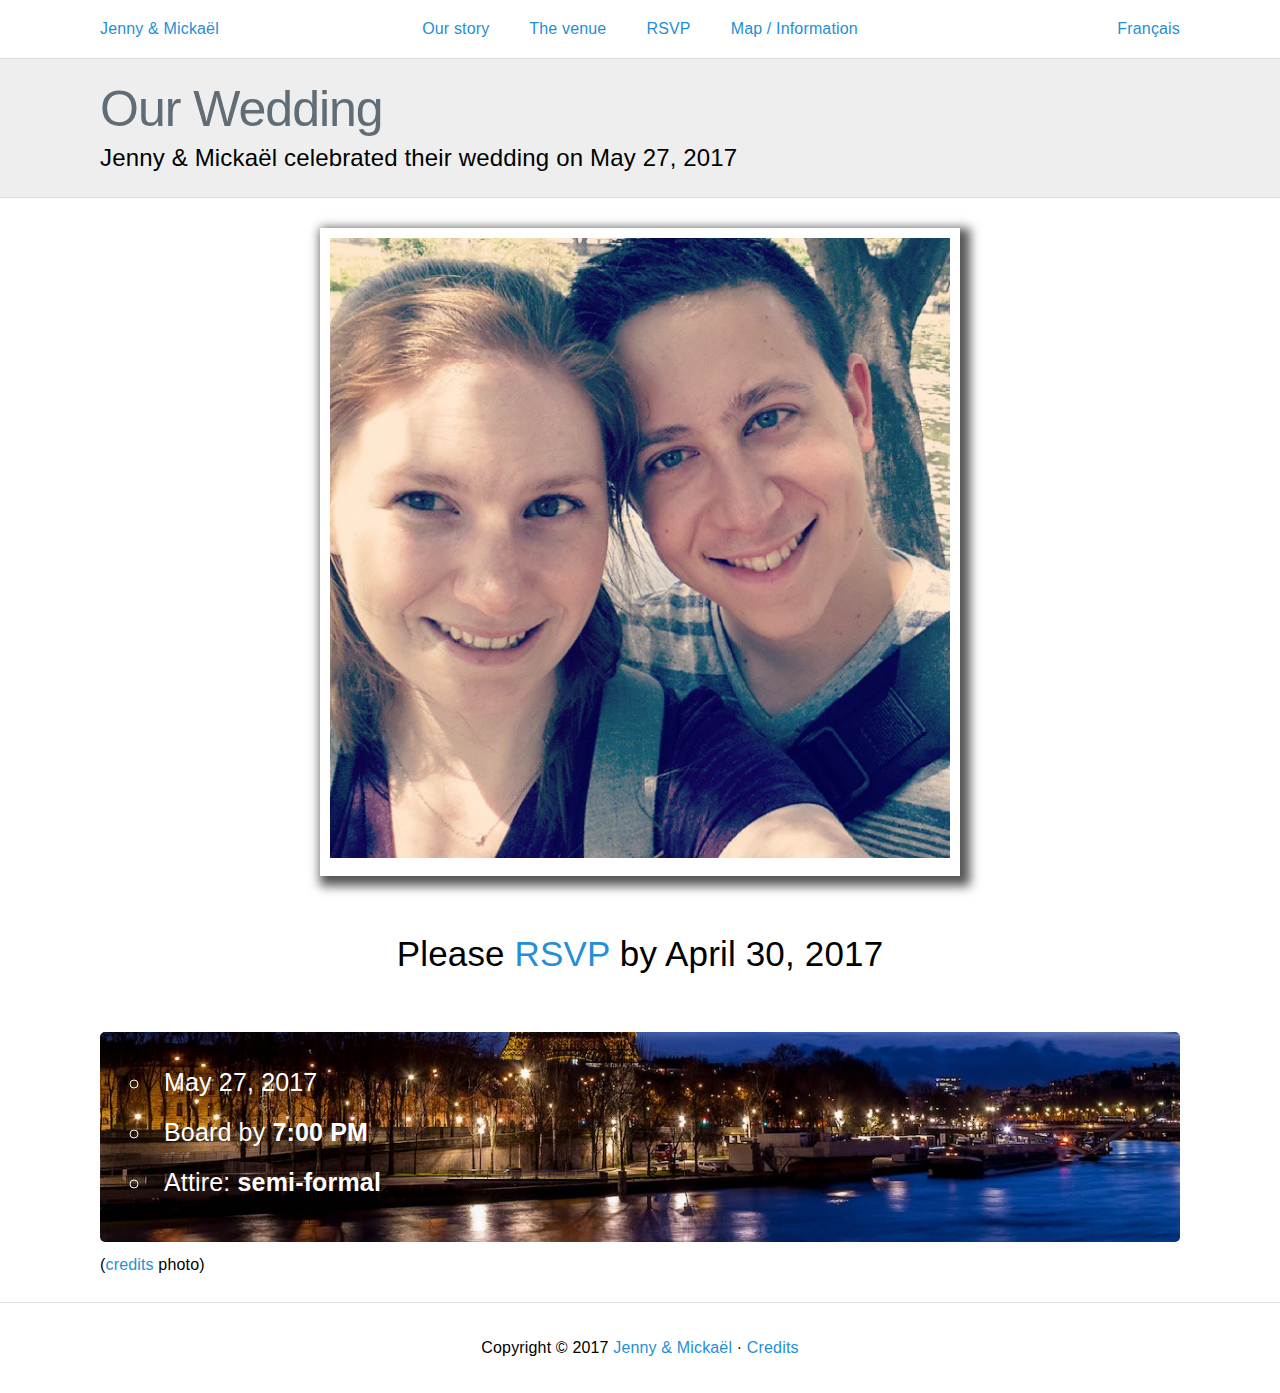
<file: index.html>
<!DOCTYPE html>
<html lang="en">

<!-- Mirrored from www.jennyandmickael.com/ by HTTrack Website Copier/3.x [XR&CO'2014], Sat, 22 Jul 2017 00:02:06 GMT -->
<!-- Added by HTTrack --><meta http-equiv="content-type" content="text/html;charset=utf-8" /><!-- /Added by HTTrack -->
<head>
  <meta charset="utf-8">
  <meta name="viewport" content="width=device-width, initial-scale=1">
  <title>Jenny &amp; Micka&euml;l</title>
  <meta name="author" content="Micka&euml;l Pham">
  <meta name="description" content="Jenny &amp; Micka&euml;l are getting married on May 27, 2017.">
  <meta name="csrf-param" content="authenticity_token" />
<meta name="csrf-token" content="LXIePpzV4KY26A72j9ctnywAE59tfQDkdHd1hAPKGcP+ZqW3Oc1v9j+moYhqFGPdmr9tC6TNTka7hgLMGZGaLQ==" />
  <link rel="icon" type="image/png" href="favicon-32x32.png" sizes="32x32" />
  <link rel="icon" type="image/png" href="favicon-16x16.png" sizes="16x16" />
  <link rel="stylesheet" media="all" href="assets/application-a197622ee462c6098ae0d94a67c977636cfaeb7556091e662289388c4d38bde4.css" data-turbolinks-track="reload" />
</head>
<body>
  <header class="site-header push">
  <div class="container">
    <div class="site-brand">
      <a href="en.html">Jenny &amp; Mickaël</a>
    </div>

    <ul class="nav">
      <li><a href="en/our-story.html">Our story</a></li>
      <li><a href="en/venue.html">The venue</a></li>
      <li><a href="en/rsvp.html">RSVP</a></li>
      <li><a href="en/map.html">Map / Information</a></li>
    </ul>

    <div class="language">
        <a href="fr.html">Français</a>
    </div>

    <div class="menu-btn">&#9776; Menu</div>
  </div>
</header>


  <!-- Pushy Menu -->
<nav class="pushy pushy-left">
  <ul>
    <li class="pushy-link"><a href="en/our-story.html">Our story</a></li>
    <li class="pushy-link"><a href="en/venue.html">The venue</a></li>
    <li class="pushy-link"><a href="en/rsvp.html">RSVP</a></li>
    <li class="pushy-link"><a href="en/map.html">Map / Information</a></li>


    <li class="pushy-link">
        <a href="fr.html">Français</a>
    </li>
  </ul>
</nav>

  <!-- Site Overlay -->
  <div class="site-overlay"></div>

  <!-- Site Content -->
  <div id="container">
    <div class="page-title">
  <div class="container">
    <h1>Our Wedding</h1>
    <p>
      <!-- Jenny &amp; Mickaël will celebrate their wedding on
      <span class="wedding-date">May 27, 2017</span>
      (in about 2 months) -->
      Jenny &amp; Mickaël celebrated their wedding on
      <span class="wedding-date">May 27, 2017</span>
    </p>
  </div>
</div>

<div class="page-content">
  <div class="container">
    <div class="happy-together pic">
      <img src="img/happy-together.jpg" alt="Happy together">
    </div>

    <p class="please-rsvp">Please <a href="en/rsvp.html">RSVP</a> by April 30, 2017</p>

    <div class="quick-info">
      <ul>
        <li>May 27, 2017</li>
        <li>Board by <b>7:00 PM</b></li>
        <li>Attire: <b>semi-formal</b></li>
      </ul>
    </div>

    <p>(<a href="en/credits.html">credits</a> photo)</p>
  </div>
</div>

  </div>

  <footer class="site-footer push">
  <div class="container">
    Copyright &copy; 2017
    <a href="en.html">Jenny &amp; Mickaël</a>
    · <a href="en/credits.html">Credits</a>

  </div>
</footer>


  <!-- Piwik -->
  <script type="text/javascript">
    var _paq = _paq || [];
    /* from http://reed.github.io/turbolinks-compatibility/piwik.html */
    _paq.push(['setCustomUrl', document.location]);
    _paq.push(['setDocumentTitle', document.title]);
    /* tracker methods like "setCustomDimension" should be called before "trackPageView" */
    _paq.push(['trackPageView']);
    _paq.push(['enableLinkTracking']);
    (function() {
      var u="http://dashboard.mickael.io/";
      _paq.push(['setTrackerUrl', u+'js/']);
      _paq.push(['setSiteId', '5']);
      _paq.push(['setAPIUrl', u]);
      var d=document, g=d.createElement('script'), s=d.getElementsByTagName('script')[0];
      g.type='text/javascript'; g.async=true; g.defer=true; g.src=u+'js/'; s.parentNode.insertBefore(g,s);
    })();
  </script>
  <!-- End Piwik Code -->

  <script src="assets/application-6eea258d168e3346aa23de3f674593159f581fd487d89bfe1ae7f072bb21ffe1.js" data-turbolinks-track="reload"></script>
</body>

<!-- Mirrored from www.jennyandmickael.com/ by HTTrack Website Copier/3.x [XR&CO'2014], Sat, 22 Jul 2017 00:02:18 GMT -->
</html>
</file>
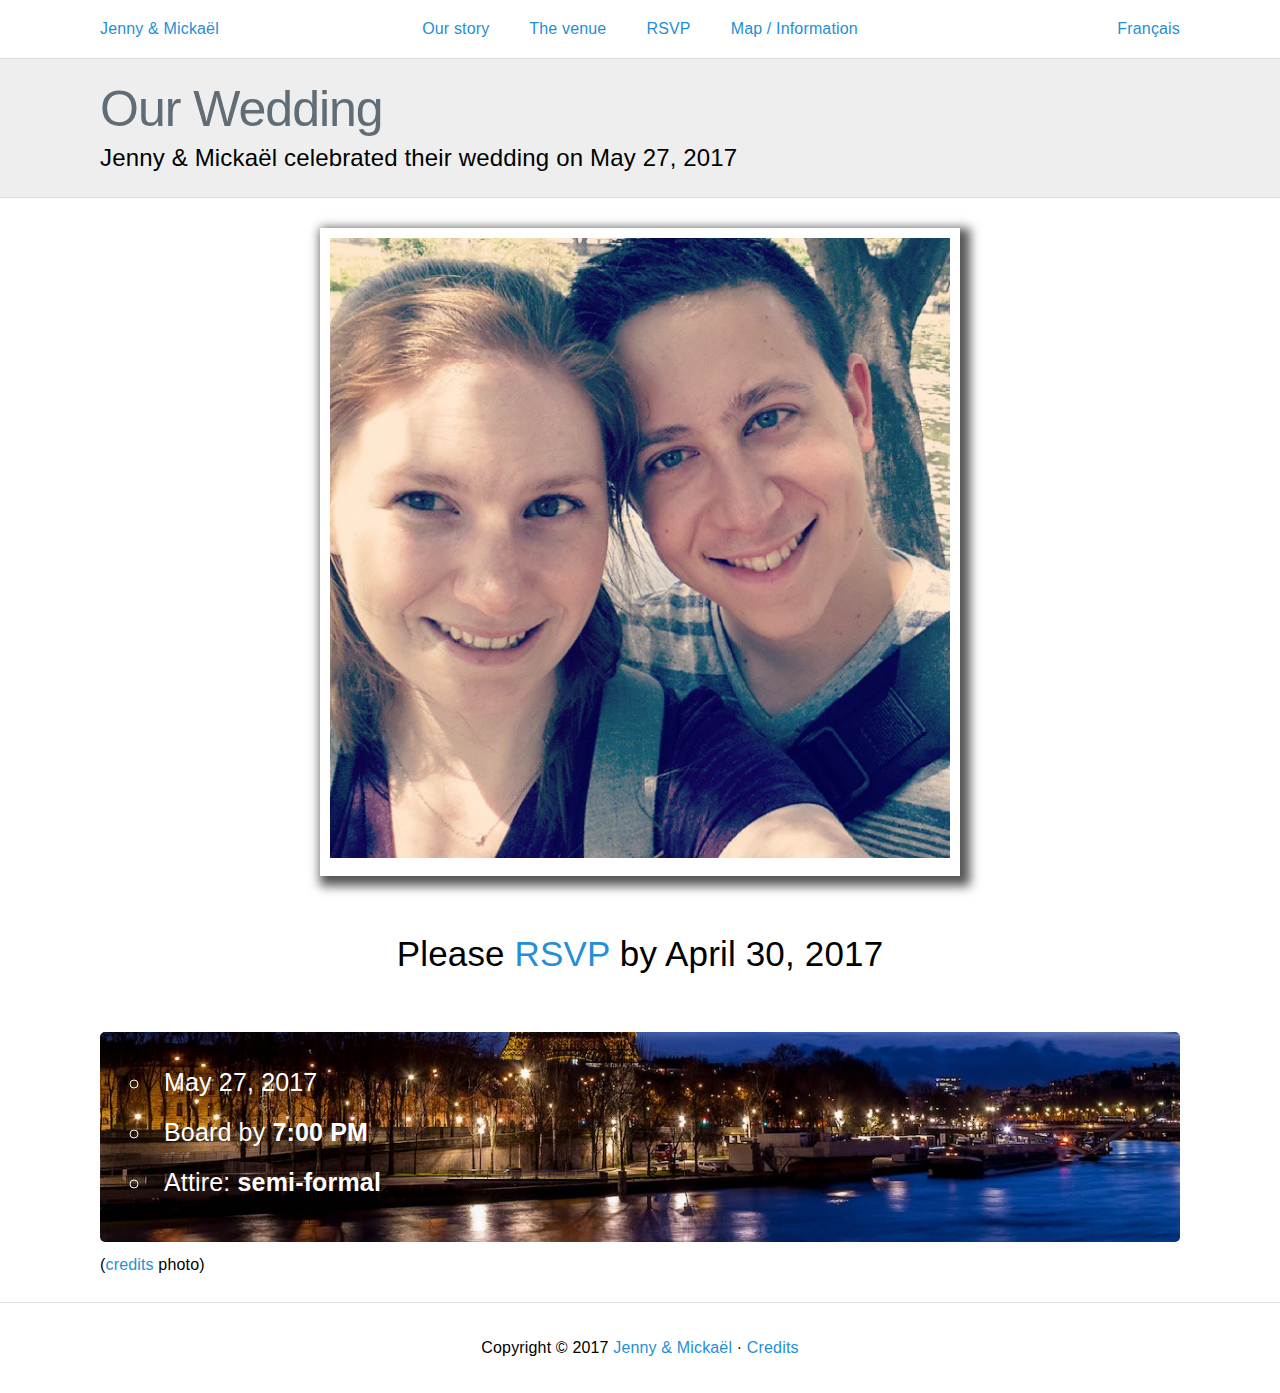
<file: en.html>
<!DOCTYPE html>
<html lang="en">

<!-- Mirrored from www.jennyandmickael.com/en by HTTrack Website Copier/3.x [XR&CO'2014], Sat, 22 Jul 2017 00:02:22 GMT -->
<!-- Added by HTTrack --><meta http-equiv="content-type" content="text/html;charset=utf-8" /><!-- /Added by HTTrack -->
<head>
  <meta charset="utf-8">
  <meta name="viewport" content="width=device-width, initial-scale=1">
  <title>Jenny &amp; Micka&euml;l</title>
  <meta name="author" content="Micka&euml;l Pham">
  <meta name="description" content="Jenny &amp; Micka&euml;l are getting married on May 27, 2017.">
  <meta name="csrf-param" content="authenticity_token" />
<meta name="csrf-token" content="ID4F4q0P9pKfLyXkYvvpEE5fG5ydcSLjsfnDzmQYesHzKr5rCBd5wpZhipqHOKdS+OBlCFTBbEF+CLSGfkP5Lw==" />
  <link rel="icon" type="image/png" href="favicon-32x32.png" sizes="32x32" />
  <link rel="icon" type="image/png" href="favicon-16x16.png" sizes="16x16" />
  <link rel="stylesheet" media="all" href="assets/application-a197622ee462c6098ae0d94a67c977636cfaeb7556091e662289388c4d38bde4.css" data-turbolinks-track="reload" />
</head>
<body>
  <header class="site-header push">
  <div class="container">
    <div class="site-brand">
      <a href="en.html">Jenny &amp; Mickaël</a>
    </div>

    <ul class="nav">
      <li><a href="en/our-story.html">Our story</a></li>
      <li><a href="en/venue.html">The venue</a></li>
      <li><a href="en/rsvp.html">RSVP</a></li>
      <li><a href="en/map.html">Map / Information</a></li>
    </ul>

    <div class="language">
        <a href="fr.html">Français</a>
    </div>

    <div class="menu-btn">&#9776; Menu</div>
  </div>
</header>


  <!-- Pushy Menu -->
<nav class="pushy pushy-left">
  <ul>
    <li class="pushy-link"><a href="en/our-story.html">Our story</a></li>
    <li class="pushy-link"><a href="en/venue.html">The venue</a></li>
    <li class="pushy-link"><a href="en/rsvp.html">RSVP</a></li>
    <li class="pushy-link"><a href="en/map.html">Map / Information</a></li>


    <li class="pushy-link">
        <a href="fr.html">Français</a>
    </li>
  </ul>
</nav>

  <!-- Site Overlay -->
  <div class="site-overlay"></div>

  <!-- Site Content -->
  <div id="container">
    <div class="page-title">
  <div class="container">
    <h1>Our Wedding</h1>
    <p>
      <!-- Jenny &amp; Mickaël will celebrate their wedding on
      <span class="wedding-date">May 27, 2017</span>
      (in about 2 months) -->
      Jenny &amp; Mickaël celebrated their wedding on
      <span class="wedding-date">May 27, 2017</span>
    </p>
  </div>
</div>

<div class="page-content">
  <div class="container">
    <div class="happy-together pic">
      <img src="img/happy-together.jpg" alt="Happy together">
    </div>

    <p class="please-rsvp">Please <a href="en/rsvp.html">RSVP</a> by April 30, 2017</p>

    <div class="quick-info">
      <ul>
        <li>May 27, 2017</li>
        <li>Board by <b>7:00 PM</b></li>
        <li>Attire: <b>semi-formal</b></li>
      </ul>
    </div>

    <p>(<a href="en/credits.html">credits</a> photo)</p>
  </div>
</div>

  </div>

  <footer class="site-footer push">
  <div class="container">
    Copyright &copy; 2017
    <a href="en.html">Jenny &amp; Mickaël</a>
    · <a href="en/credits.html">Credits</a>

  </div>
</footer>


  <!-- Piwik -->
  <script type="text/javascript">
    var _paq = _paq || [];
    /* from http://reed.github.io/turbolinks-compatibility/piwik.html */
    _paq.push(['setCustomUrl', document.location]);
    _paq.push(['setDocumentTitle', document.title]);
    /* tracker methods like "setCustomDimension" should be called before "trackPageView" */
    _paq.push(['trackPageView']);
    _paq.push(['enableLinkTracking']);
    (function() {
      var u="http://dashboard.mickael.io/";
      _paq.push(['setTrackerUrl', u+'js/']);
      _paq.push(['setSiteId', '5']);
      _paq.push(['setAPIUrl', u]);
      var d=document, g=d.createElement('script'), s=d.getElementsByTagName('script')[0];
      g.type='text/javascript'; g.async=true; g.defer=true; g.src=u+'js/'; s.parentNode.insertBefore(g,s);
    })();
  </script>
  <!-- End Piwik Code -->

  <script src="assets/application-6eea258d168e3346aa23de3f674593159f581fd487d89bfe1ae7f072bb21ffe1.js" data-turbolinks-track="reload"></script>
</body>

<!-- Mirrored from www.jennyandmickael.com/en by HTTrack Website Copier/3.x [XR&CO'2014], Sat, 22 Jul 2017 00:02:22 GMT -->
</html>
</file>
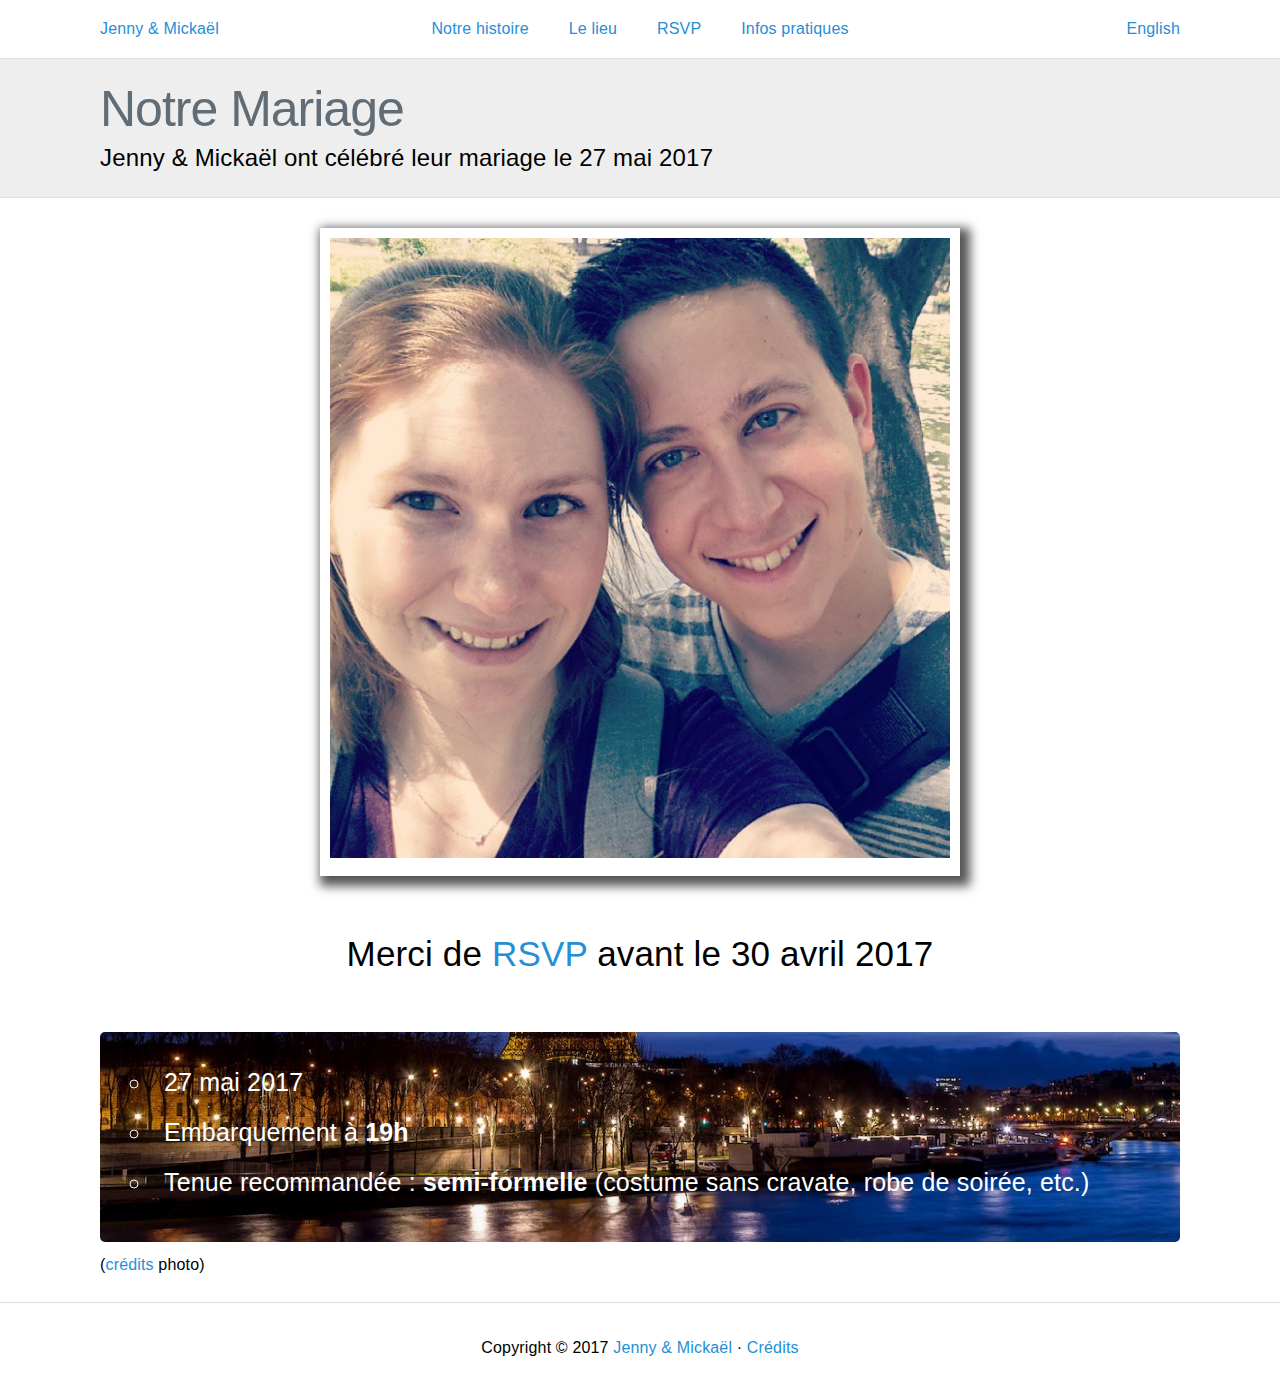
<file: fr.html>
<!DOCTYPE html>
<html lang="en">

<!-- Mirrored from www.jennyandmickael.com/fr by HTTrack Website Copier/3.x [XR&CO'2014], Sat, 22 Jul 2017 00:03:43 GMT -->
<!-- Added by HTTrack --><meta http-equiv="content-type" content="text/html;charset=utf-8" /><!-- /Added by HTTrack -->
<head>
  <meta charset="utf-8">
  <meta name="viewport" content="width=device-width, initial-scale=1">
  <title>Jenny &amp; Micka&euml;l</title>
  <meta name="author" content="Micka&euml;l Pham">
  <meta name="description" content="Jenny &amp; Micka&euml;l are getting married on May 27, 2017.">
  <meta name="csrf-param" content="authenticity_token" />
<meta name="csrf-token" content="BqimxIMCPFP5K6i+TeqRQ626rzp+VZvPoOtdWKcpQPHVvB1NJhqzA/BlB8CoKd8BGwXRrrfl1W1vGioQvXLDHw==" />
  <link rel="icon" type="image/png" href="favicon-32x32.png" sizes="32x32" />
  <link rel="icon" type="image/png" href="favicon-16x16.png" sizes="16x16" />
  <link rel="stylesheet" media="all" href="assets/application-a197622ee462c6098ae0d94a67c977636cfaeb7556091e662289388c4d38bde4.css" data-turbolinks-track="reload" />
</head>
<body>
  <header class="site-header push">
  <div class="container">
    <div class="site-brand">
      <a href="fr.html">Jenny &amp; Mickaël</a>
    </div>

    <ul class="nav">
      <li><a href="fr/our-story.html">Notre histoire</a></li>
      <li><a href="fr/venue.html">Le lieu</a></li>
      <li><a href="fr/rsvp.html">RSVP</a></li>
      <li><a href="fr/map.html">Infos pratiques</a></li>
    </ul>

    <div class="language">
        <a href="en.html">English</a>
    </div>

    <div class="menu-btn">&#9776; Menu</div>
  </div>
</header>


  <!-- Pushy Menu -->
<nav class="pushy pushy-left">
  <ul>
    <li class="pushy-link"><a href="fr/our-story.html">Notre histoire</a></li>
    <li class="pushy-link"><a href="fr/venue.html">Le lieu</a></li>
    <li class="pushy-link"><a href="fr/rsvp.html">RSVP</a></li>
    <li class="pushy-link"><a href="fr/map.html">Infos pratiques</a></li>


    <li class="pushy-link">
        <a href="en.html">English</a>
    </li>
  </ul>
</nav>

  <!-- Site Overlay -->
  <div class="site-overlay"></div>

  <!-- Site Content -->
  <div id="container">
    <div class="page-title">
  <div class="container">
    <h1>Notre Mariage</h1>
    <p>
      <!-- Jenny &amp; Mickaël célébreront leur mariage le
      <span class="wedding-date">27 mai 2017</span>
      (dans environ 2 mois) -->
      Jenny &amp; Mickaël ont célébré leur mariage le
      <span class="wedding-date">27 mai 2017</span>
    </p>
  </div>
</div>

<div class="page-content">
  <div class="container">
    <div class="happy-together pic">
      <img src="img/happy-together.jpg" alt="Happy together">
    </div>

    <p class="please-rsvp">Merci de <a href="fr/rsvp.html">RSVP</a> avant le 30 avril 2017</p>

    <div class="quick-info">
      <ul>
        <li>27 mai 2017</li>
        <li>Embarquement à <b>19h</b></li>
        <li>Tenue recommandée : <b>semi-formelle</b> (costume sans cravate, robe de soirée, etc.)</li>
      </ul>
    </div>

    <p>(<a href="fr/credits.html">crédits</a> photo)</p>
  </div>
</div>

  </div>

  <footer class="site-footer push">
  <div class="container">
    Copyright &copy; 2017
    <a href="fr.html">Jenny &amp; Mickaël</a>
    · <a href="fr/credits.html">Crédits</a>

  </div>
</footer>


  <!-- Piwik -->
  <script type="text/javascript">
    var _paq = _paq || [];
    /* from http://reed.github.io/turbolinks-compatibility/piwik.html */
    _paq.push(['setCustomUrl', document.location]);
    _paq.push(['setDocumentTitle', document.title]);
    /* tracker methods like "setCustomDimension" should be called before "trackPageView" */
    _paq.push(['trackPageView']);
    _paq.push(['enableLinkTracking']);
    (function() {
      var u="http://dashboard.mickael.io/";
      _paq.push(['setTrackerUrl', u+'js/']);
      _paq.push(['setSiteId', '5']);
      _paq.push(['setAPIUrl', u]);
      var d=document, g=d.createElement('script'), s=d.getElementsByTagName('script')[0];
      g.type='text/javascript'; g.async=true; g.defer=true; g.src=u+'js/'; s.parentNode.insertBefore(g,s);
    })();
  </script>
  <!-- End Piwik Code -->

  <script src="assets/application-6eea258d168e3346aa23de3f674593159f581fd487d89bfe1ae7f072bb21ffe1.js" data-turbolinks-track="reload"></script>
</body>

<!-- Mirrored from www.jennyandmickael.com/fr by HTTrack Website Copier/3.x [XR&CO'2014], Sat, 22 Jul 2017 00:03:44 GMT -->
</html>
</file>
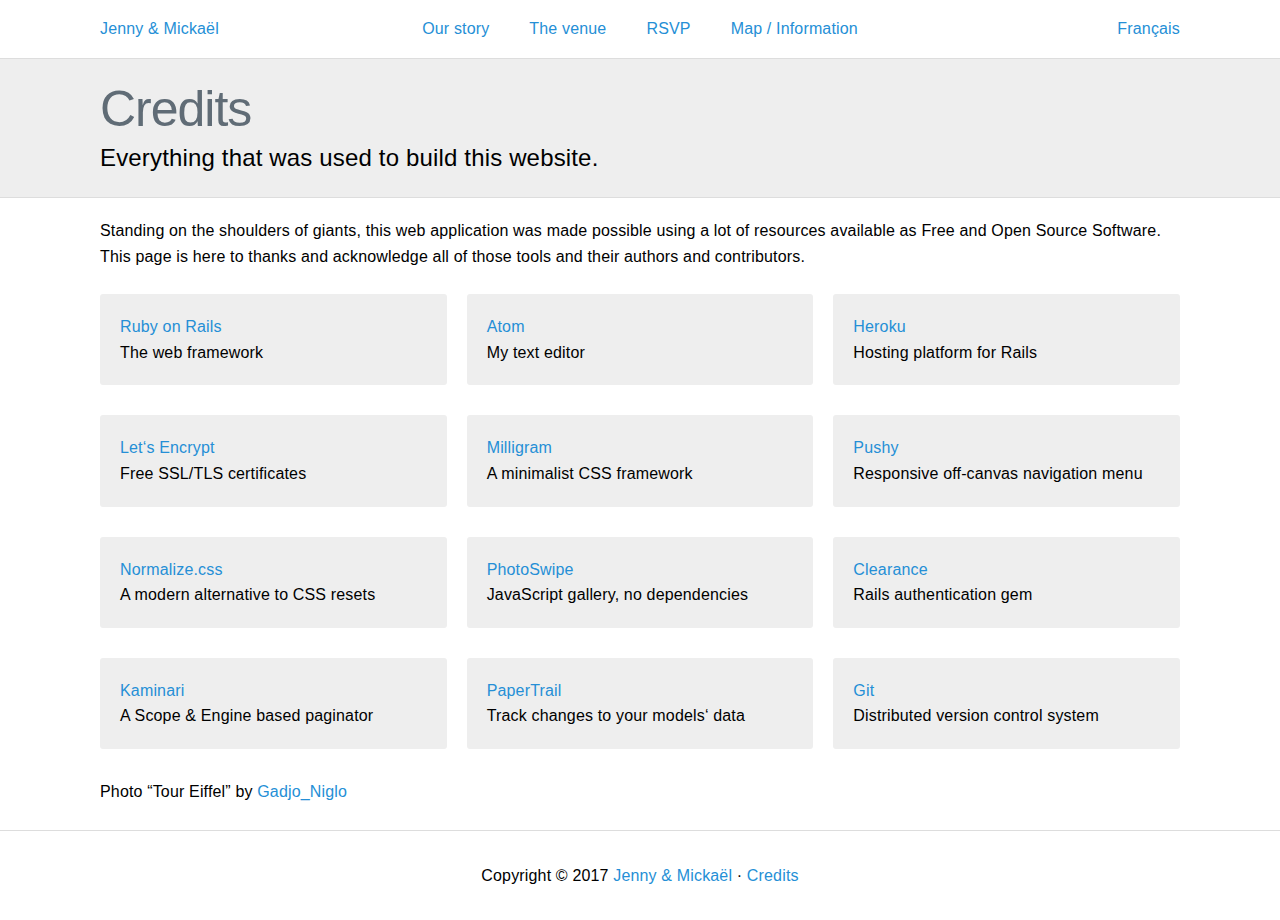
<file: en/credits.html>
<!DOCTYPE html>
<html lang="en">

<!-- Mirrored from www.jennyandmickael.com/en/credits by HTTrack Website Copier/3.x [XR&CO'2014], Sat, 22 Jul 2017 00:03:44 GMT -->
<!-- Added by HTTrack --><meta http-equiv="content-type" content="text/html;charset=utf-8" /><!-- /Added by HTTrack -->
<head>
  <meta charset="utf-8">
  <meta name="viewport" content="width=device-width, initial-scale=1">
  <title>Credits · Jenny &amp; Micka&euml;l</title>
  <meta name="author" content="Micka&euml;l Pham">
  <meta name="description" content="Jenny &amp; Micka&euml;l are getting married on May 27, 2017.">
  <meta name="csrf-param" content="authenticity_token" />
<meta name="csrf-token" content="XagcSdP7Fra7mcfW6xz25iwTp1xLHZZddXD7bicMA2GOvKfAduOZ5rLXaKgO37ikmqzZyIKt2P+6gYwmPVeAjw==" />
  <link rel="icon" type="image/png" href="../favicon-32x32.png" sizes="32x32" />
  <link rel="icon" type="image/png" href="../favicon-16x16.png" sizes="16x16" />
  <link rel="stylesheet" media="all" href="../assets/application-a197622ee462c6098ae0d94a67c977636cfaeb7556091e662289388c4d38bde4.css" data-turbolinks-track="reload" />
</head>
<body>
  <header class="site-header push">
  <div class="container">
    <div class="site-brand">
      <a href="../en.html">Jenny &amp; Mickaël</a>
    </div>

    <ul class="nav">
      <li><a href="our-story.html">Our story</a></li>
      <li><a href="venue.html">The venue</a></li>
      <li><a href="rsvp.html">RSVP</a></li>
      <li><a href="map.html">Map / Information</a></li>
    </ul>

    <div class="language">
        <a href="../fr/credits.html">Français</a>
    </div>

    <div class="menu-btn">&#9776; Menu</div>
  </div>
</header>


  <!-- Pushy Menu -->
<nav class="pushy pushy-left">
  <ul>
    <li class="pushy-link"><a href="our-story.html">Our story</a></li>
    <li class="pushy-link"><a href="venue.html">The venue</a></li>
    <li class="pushy-link"><a href="rsvp.html">RSVP</a></li>
    <li class="pushy-link"><a href="map.html">Map / Information</a></li>


    <li class="pushy-link">
        <a href="../fr/credits.html">Français</a>
    </li>
  </ul>
</nav>

  <!-- Site Overlay -->
  <div class="site-overlay"></div>

  <!-- Site Content -->
  <div id="container">
    
<div class="page-title">
  <div class="container">
    <h1>Credits</h1>
    <p>Everything that was used to build this website.</p>
  </div>
</div>

<div class="page-content">
  <div class="container">
    <p>Standing on the shoulders of giants, this web application was made possible using a lot of resources available as Free and Open Source Software. This page is here to thanks and acknowledge all of those tools and their authors and contributors.</p>

    <div class="row">
      <div class="column">
        <div class="thanks">
          <div class="title"><a href="http://rubyonrails.org/">Ruby on Rails</a></div>
          <div class="content">The web framework</div>
        </div>
      </div>

      <div class="column">
        <div class="thanks">
          <div class="title"><a href="https://atom.io/">Atom</a></div>
          <div class="content">My text editor</div>
        </div>
      </div>

      <div class="column">
        <div class="thanks">
          <div class="title"><a href="https://www.heroku.com/">Heroku</a></div>
          <div class="content">Hosting platform for Rails</div>
        </div>
      </div>
    </div>

    <div class="row">
      <div class="column">
        <div class="thanks">
          <div class="title"><a href="https://letsencrypt.org/">Let&lsquo;s Encrypt</a></div>
          <div class="content">Free SSL/TLS certificates</div>
        </div>
      </div>

      <div class="column">
        <div class="thanks">
          <div class="title"><a href="https://milligram.github.io/">Milligram</a></div>
          <div class="content">A minimalist CSS framework</div>
        </div>
      </div>

      <div class="column">
        <div class="thanks">
          <div class="title"><a href="https://github.com/christophery/pushy">Pushy</a></div>
          <div class="content">Responsive off-canvas navigation menu</div>
        </div>
      </div>
    </div>

    <div class="row">
      <div class="column">
        <div class="thanks">
          <div class="title"><a href="https://necolas.github.io/normalize.css/">Normalize.css</a></div>
          <div class="content">A modern alternative to CSS resets</div>
        </div>
      </div>

      <div class="column">
        <div class="thanks">
          <div class="title"><a href="http://photoswipe.com/">PhotoSwipe</a></div>
          <div class="content">JavaScript gallery, no dependencies</div>
        </div>
      </div>

      <div class="column">
        <div class="thanks">
          <div class="title"><a href="https://github.com/thoughtbot/clearance">Clearance</a></div>
          <div class="content">Rails authentication gem</div>
        </div>
      </div>
    </div>

    <div class="row">
      <div class="column">
        <div class="thanks">
          <div class="title"><a href="https://github.com/kaminari/kaminari">Kaminari</a></div>
          <div class="content">A Scope &amp; Engine based paginator</div>
        </div>
      </div>

      <div class="column">
        <div class="thanks">
          <div class="title"><a href="https://github.com/airblade/paper_trail">PaperTrail</a></div>
          <div class="content">Track changes to your models‘ data</div>
        </div>
      </div>

      <div class="column">
        <div class="thanks">
          <div class="title"><a href="https://git-scm.com/">Git</a></div>
          <div class="content">Distributed version control system</div>
        </div>
      </div>
    </div>

    <p>Photo “Tour Eiffel” by <a href="https://www.flickr.com/photos/gadjodilo974/32568687484/">Gadjo_Niglo</a></p>
  </div>
</div>

  </div>

  <footer class="site-footer push">
  <div class="container">
    Copyright &copy; 2017
    <a href="../en.html">Jenny &amp; Mickaël</a>
    · <a href="credits.html">Credits</a>

  </div>
</footer>


  <!-- Piwik -->
  <script type="text/javascript">
    var _paq = _paq || [];
    /* from http://reed.github.io/turbolinks-compatibility/piwik.html */
    _paq.push(['setCustomUrl', document.location]);
    _paq.push(['setDocumentTitle', document.title]);
    /* tracker methods like "setCustomDimension" should be called before "trackPageView" */
    _paq.push(['trackPageView']);
    _paq.push(['enableLinkTracking']);
    (function() {
      var u="http://dashboard.mickael.io/";
      _paq.push(['setTrackerUrl', u+'js/']);
      _paq.push(['setSiteId', '5']);
      _paq.push(['setAPIUrl', u]);
      var d=document, g=d.createElement('script'), s=d.getElementsByTagName('script')[0];
      g.type='text/javascript'; g.async=true; g.defer=true; g.src=u+'js/'; s.parentNode.insertBefore(g,s);
    })();
  </script>
  <!-- End Piwik Code -->

  <script src="../assets/application-6eea258d168e3346aa23de3f674593159f581fd487d89bfe1ae7f072bb21ffe1.js" data-turbolinks-track="reload"></script>
</body>

<!-- Mirrored from www.jennyandmickael.com/en/credits by HTTrack Website Copier/3.x [XR&CO'2014], Sat, 22 Jul 2017 00:03:44 GMT -->
</html>
</file>
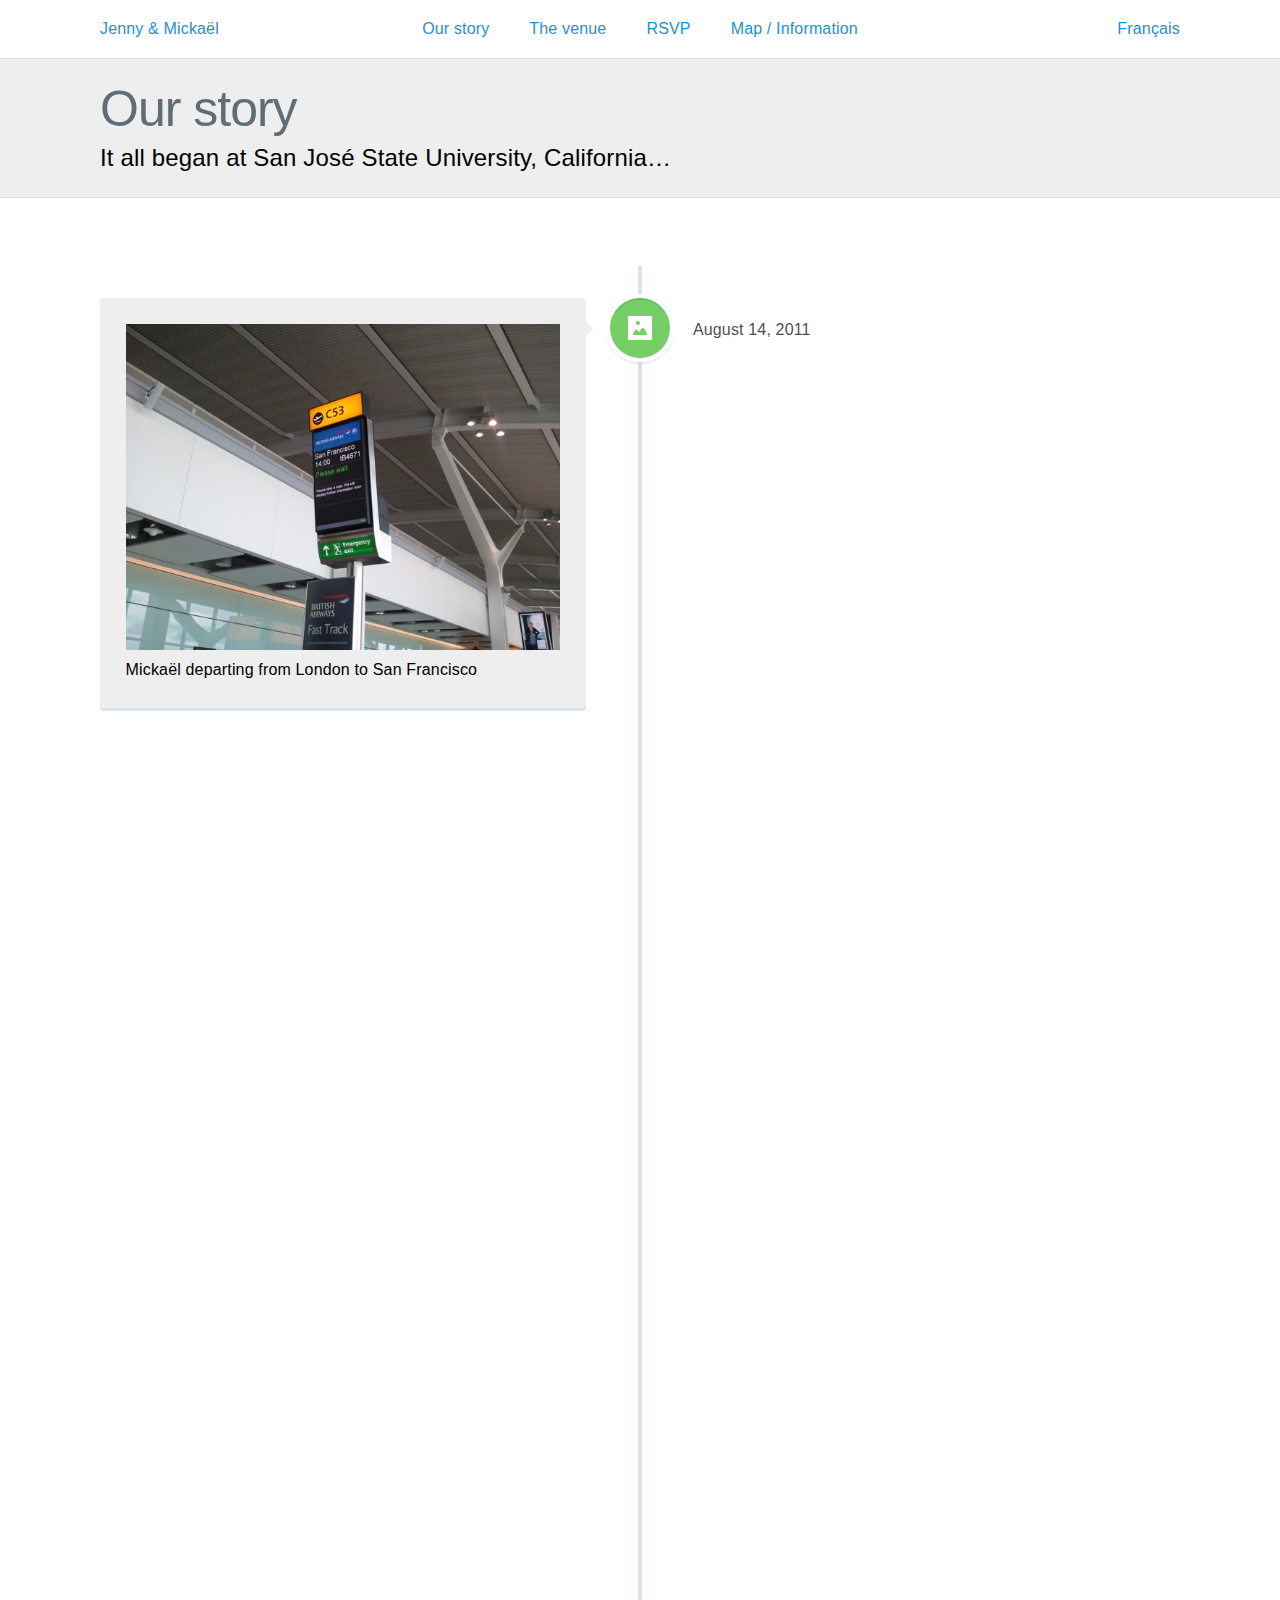
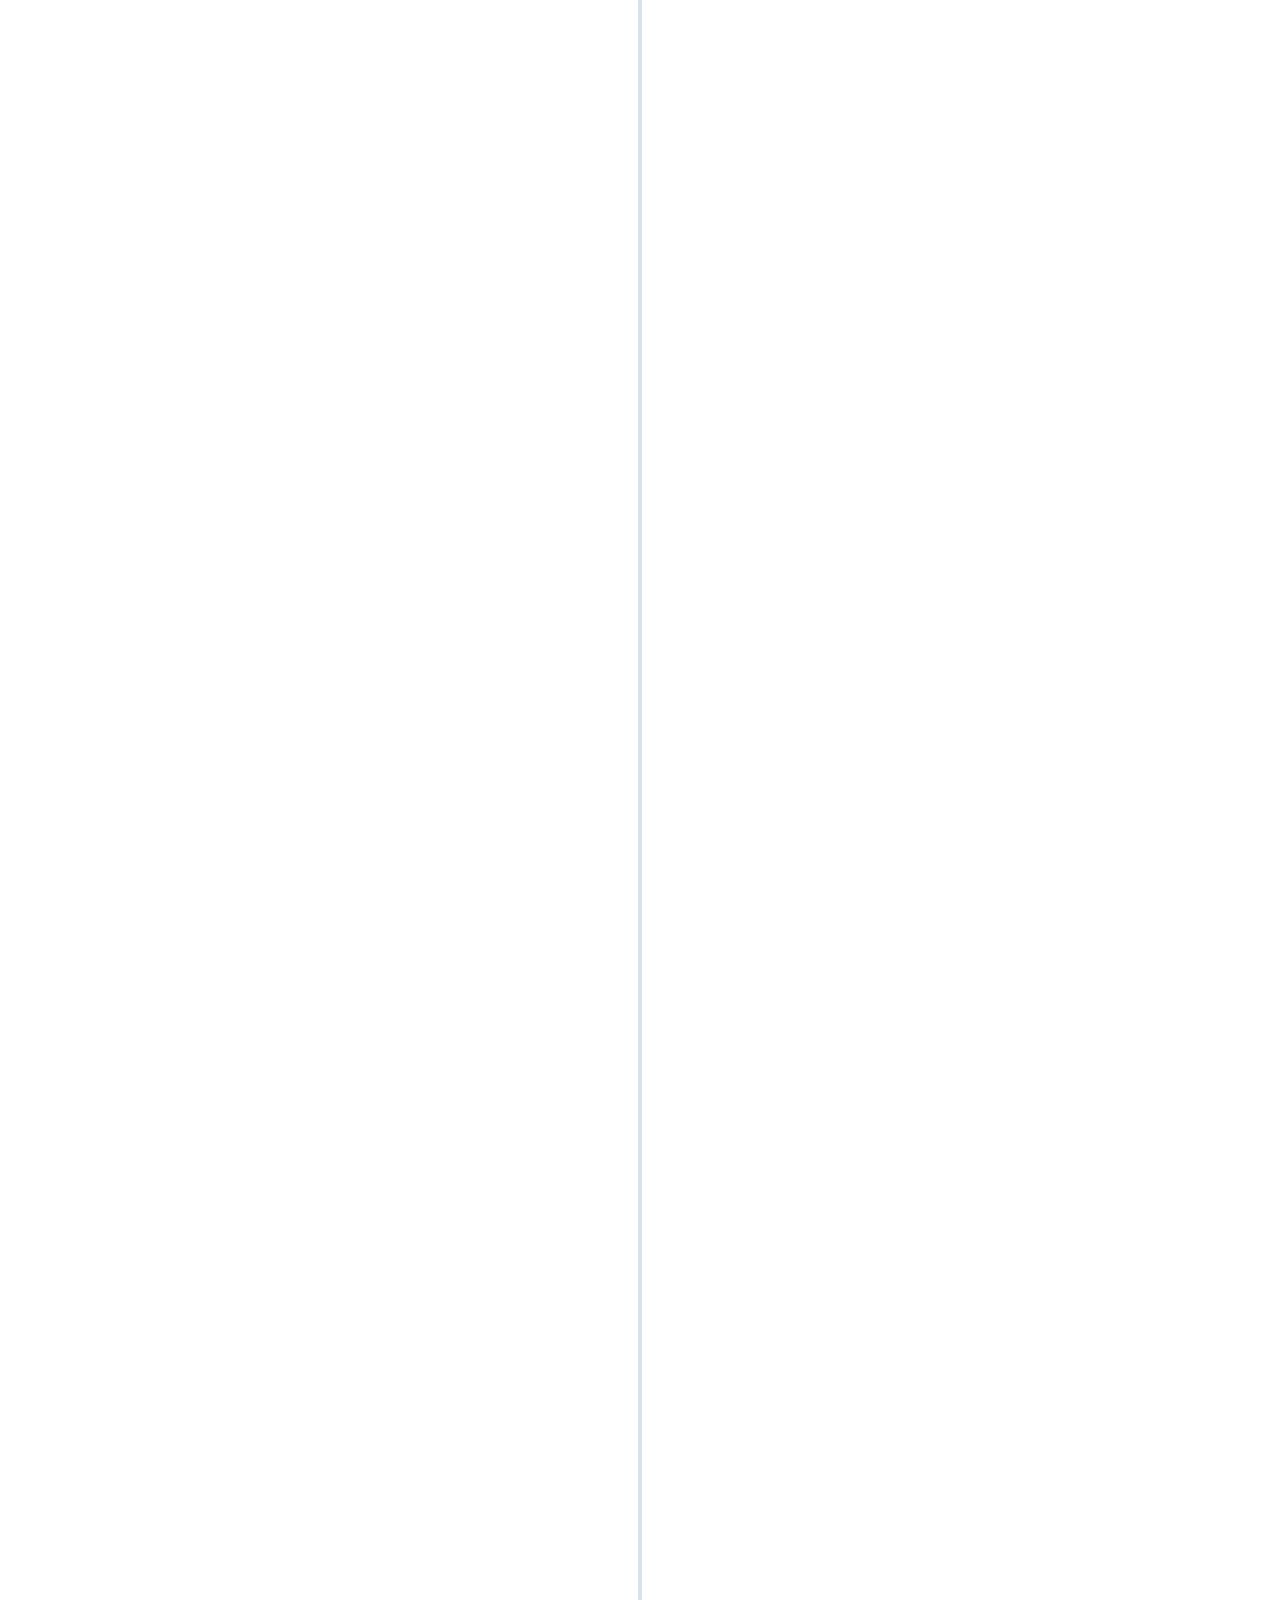
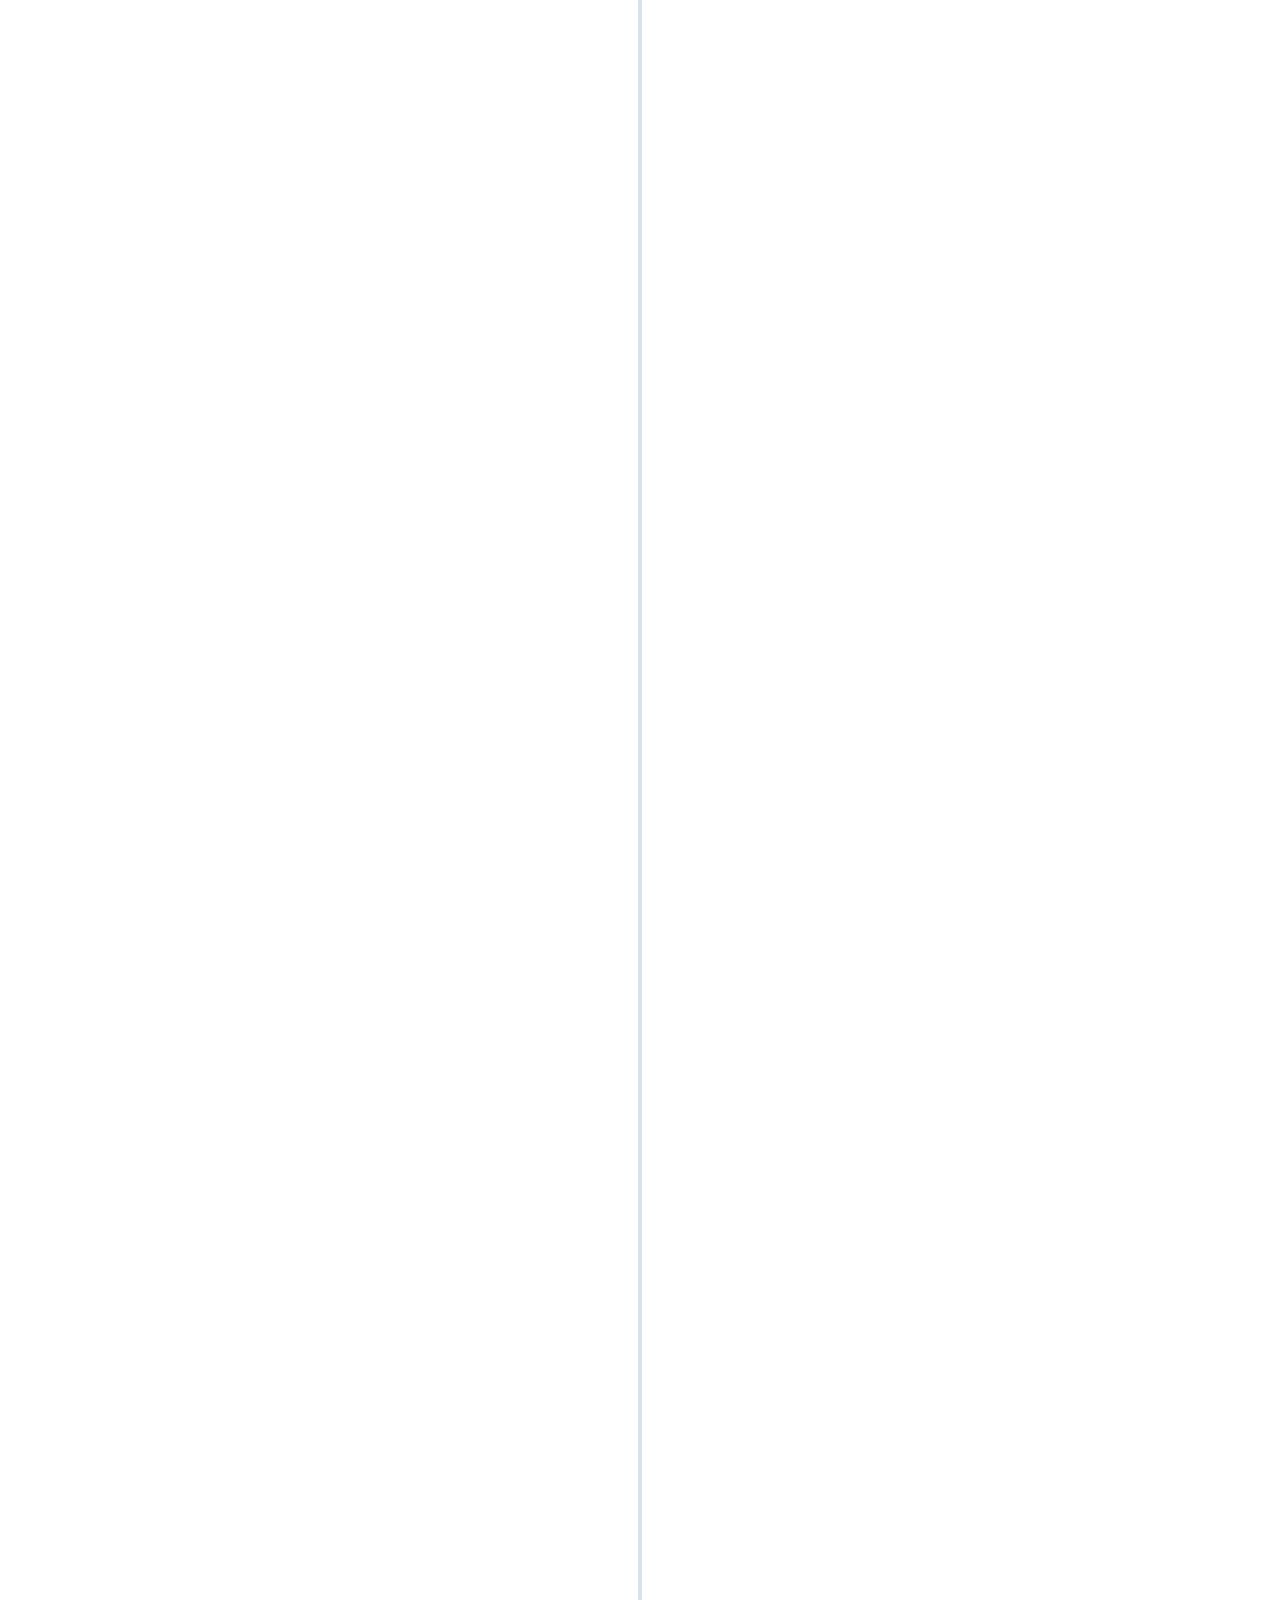
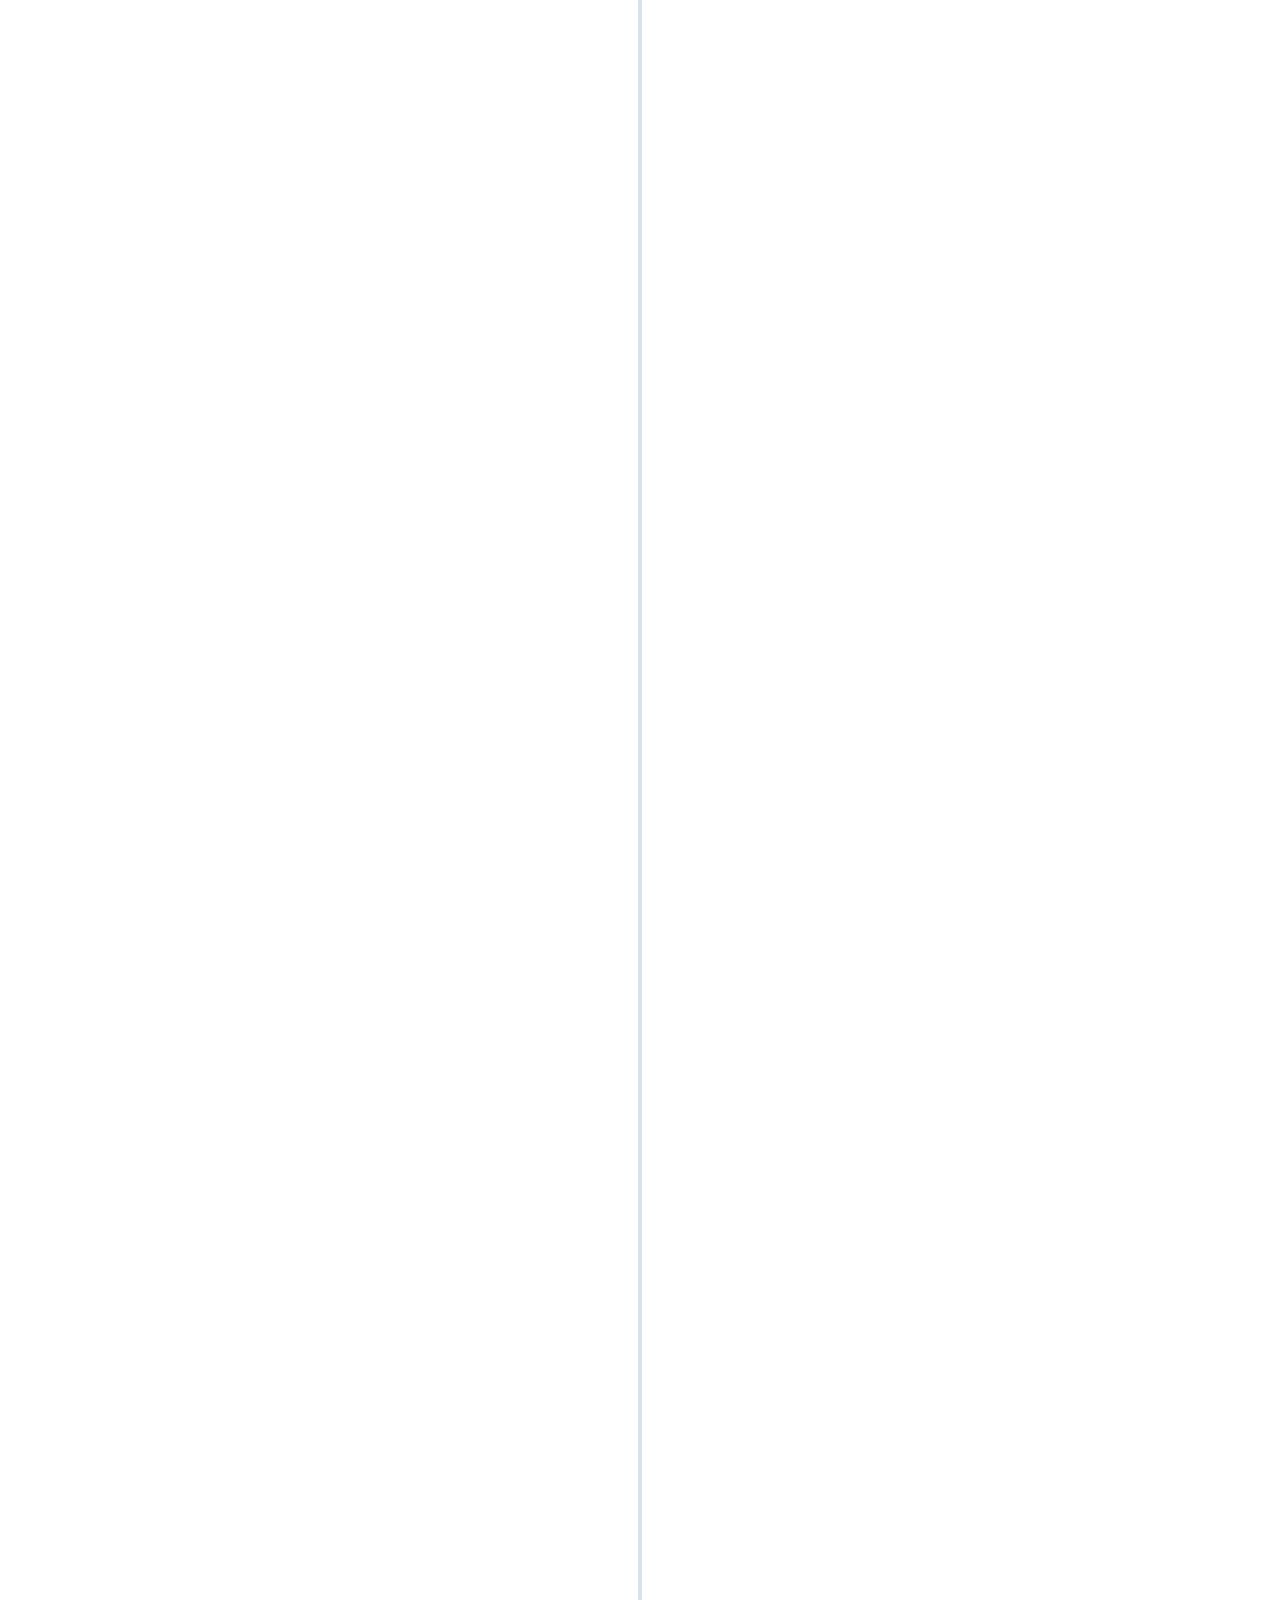
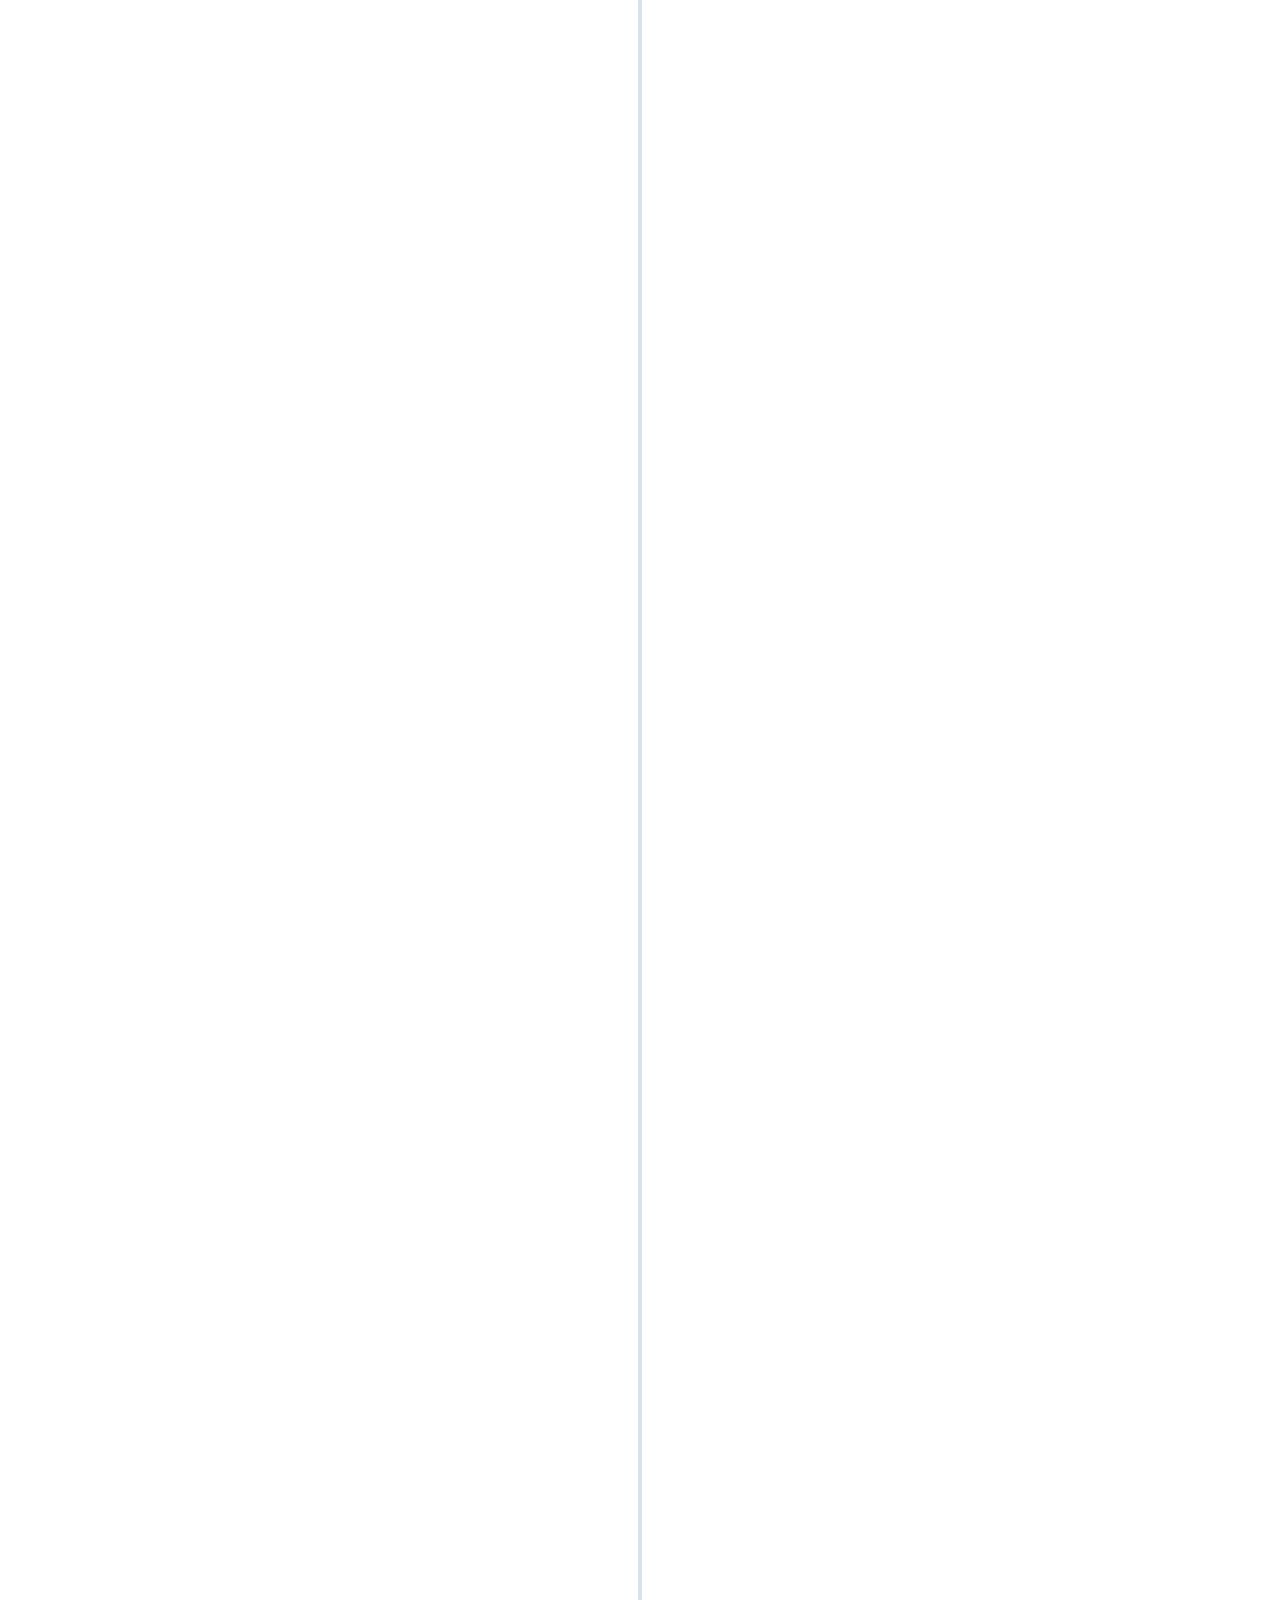
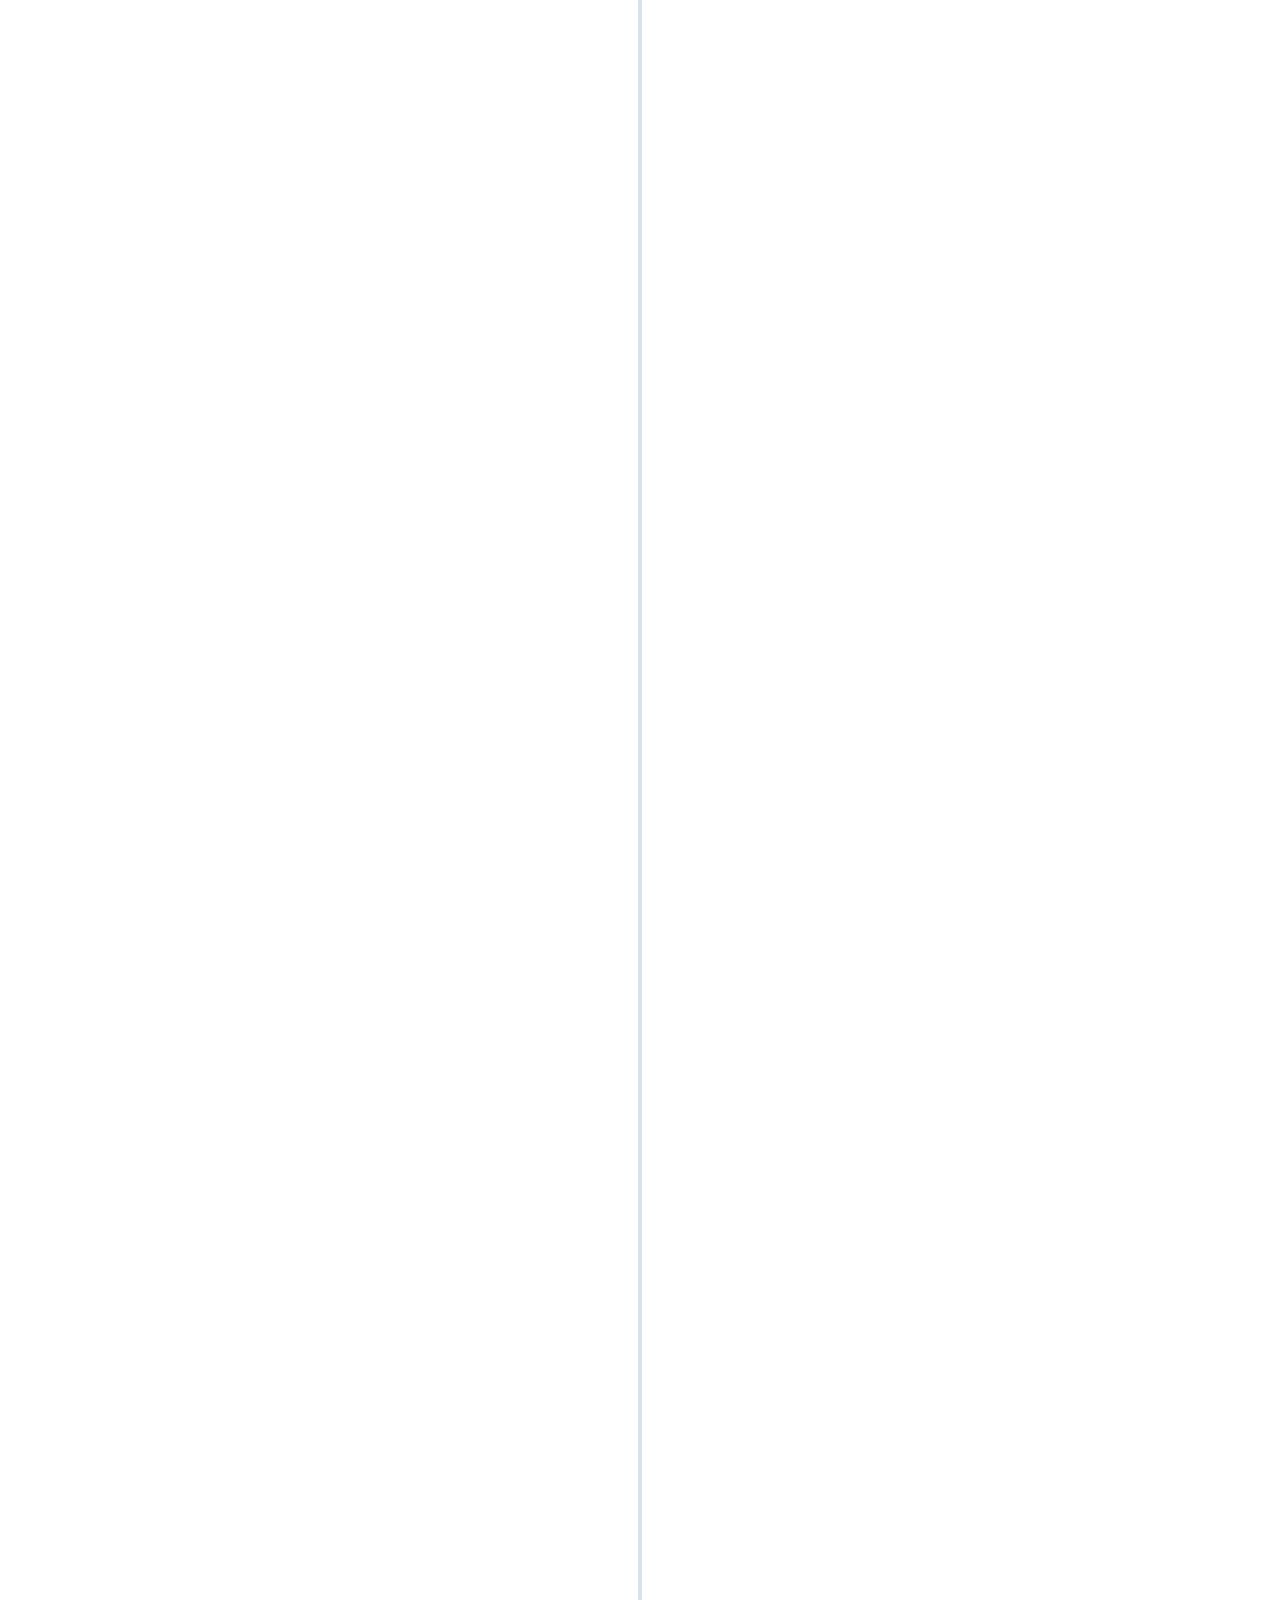
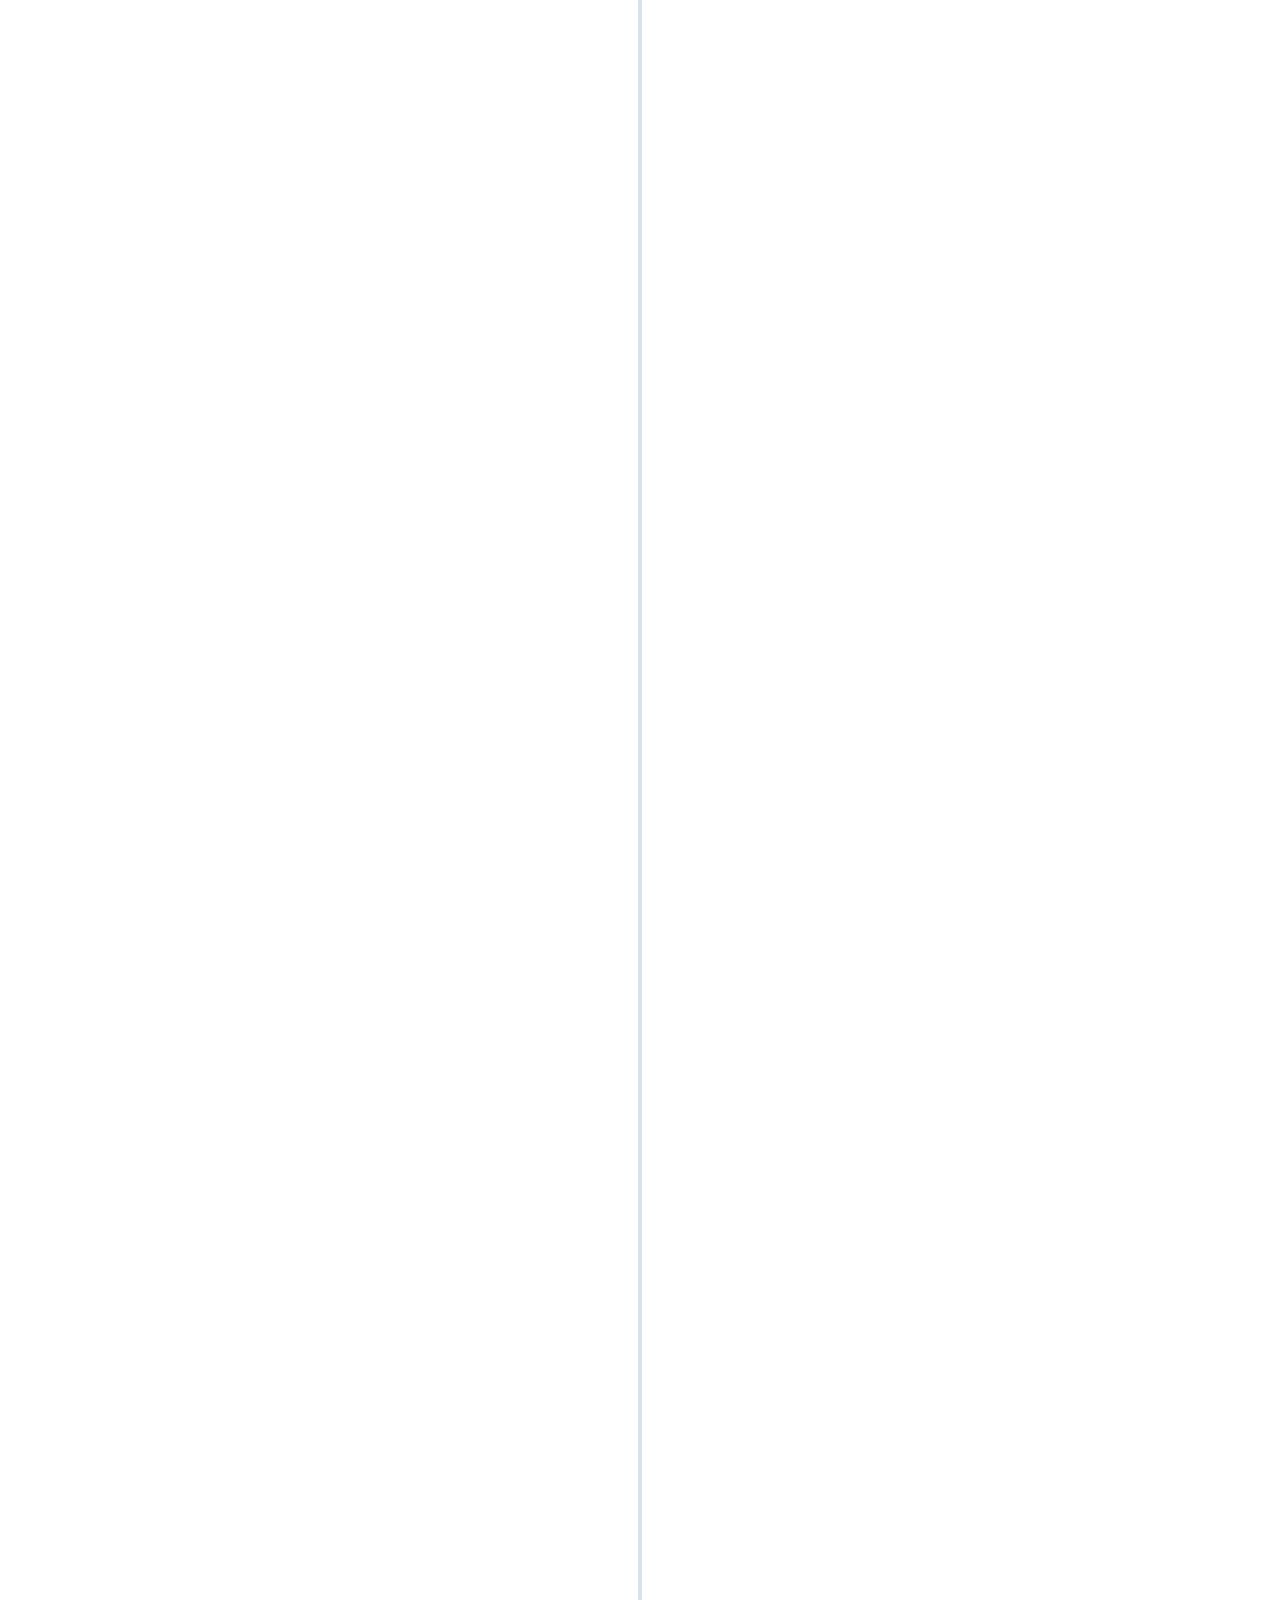
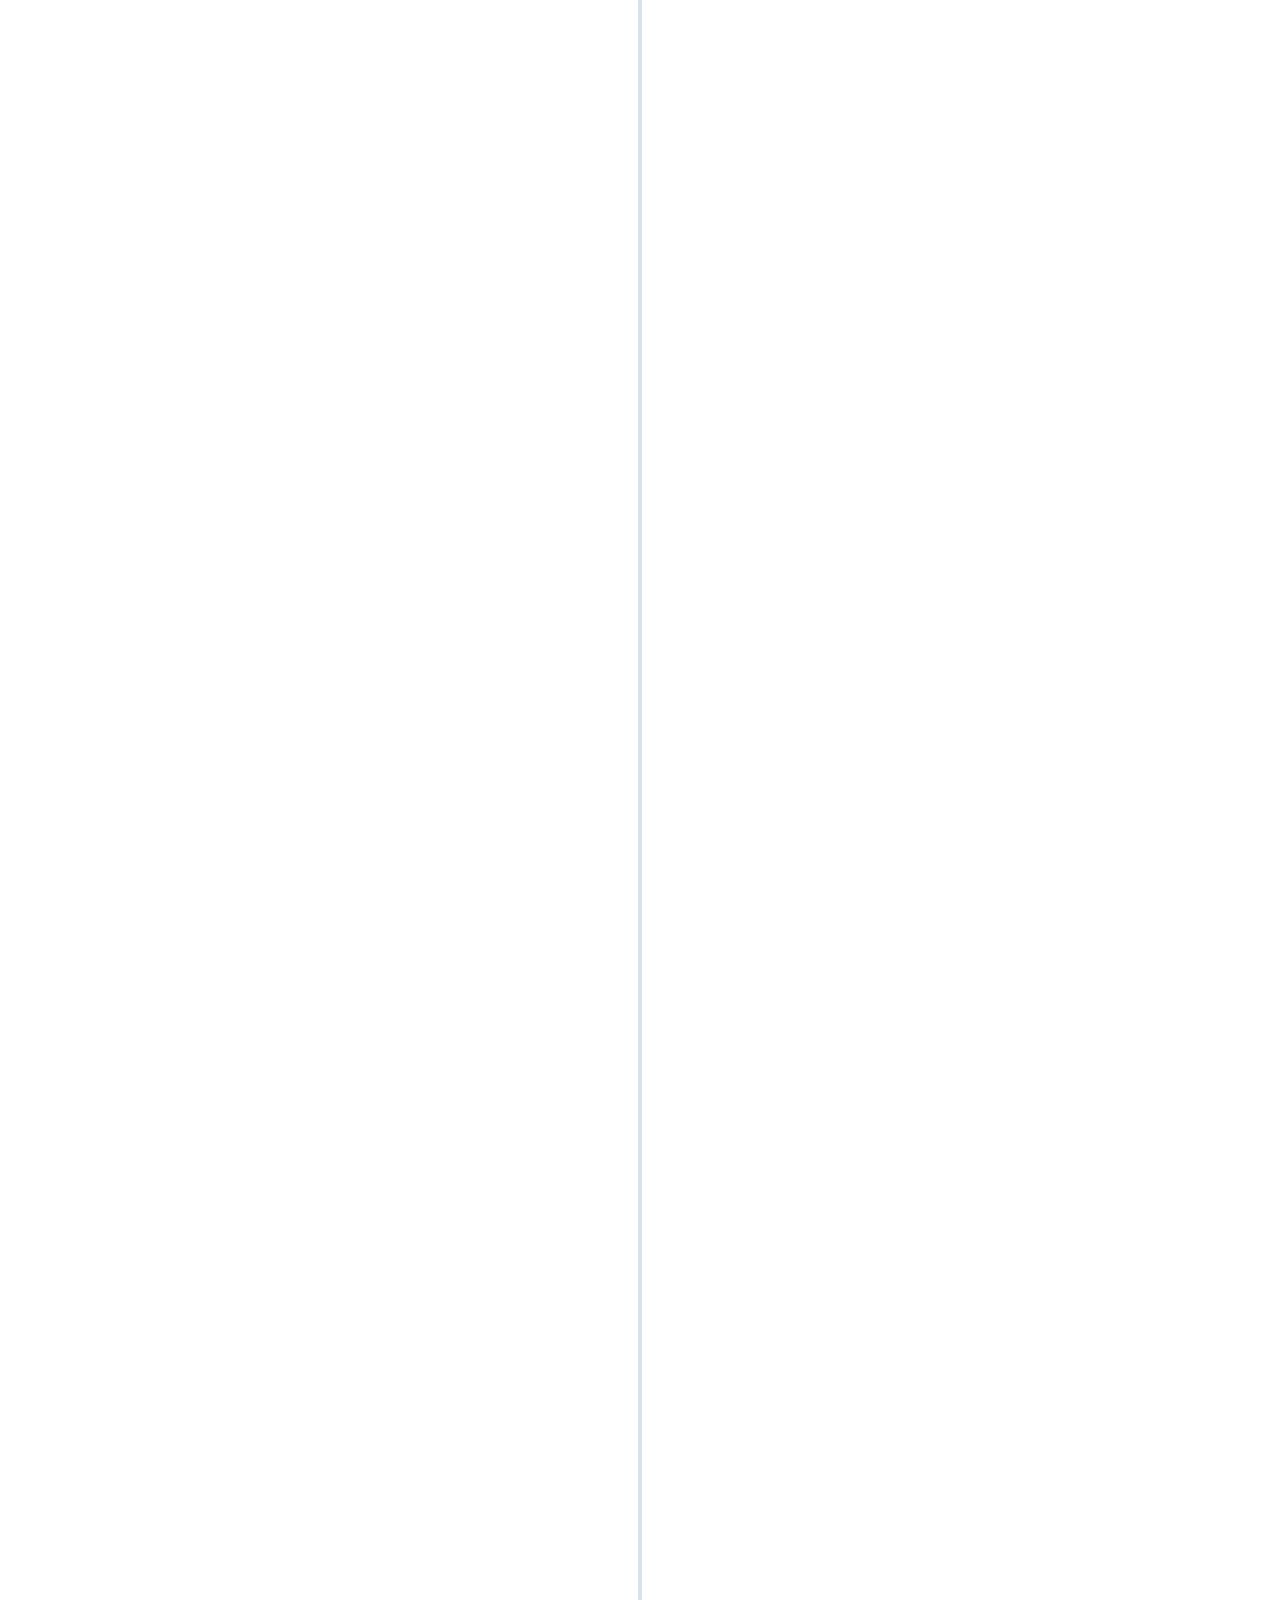
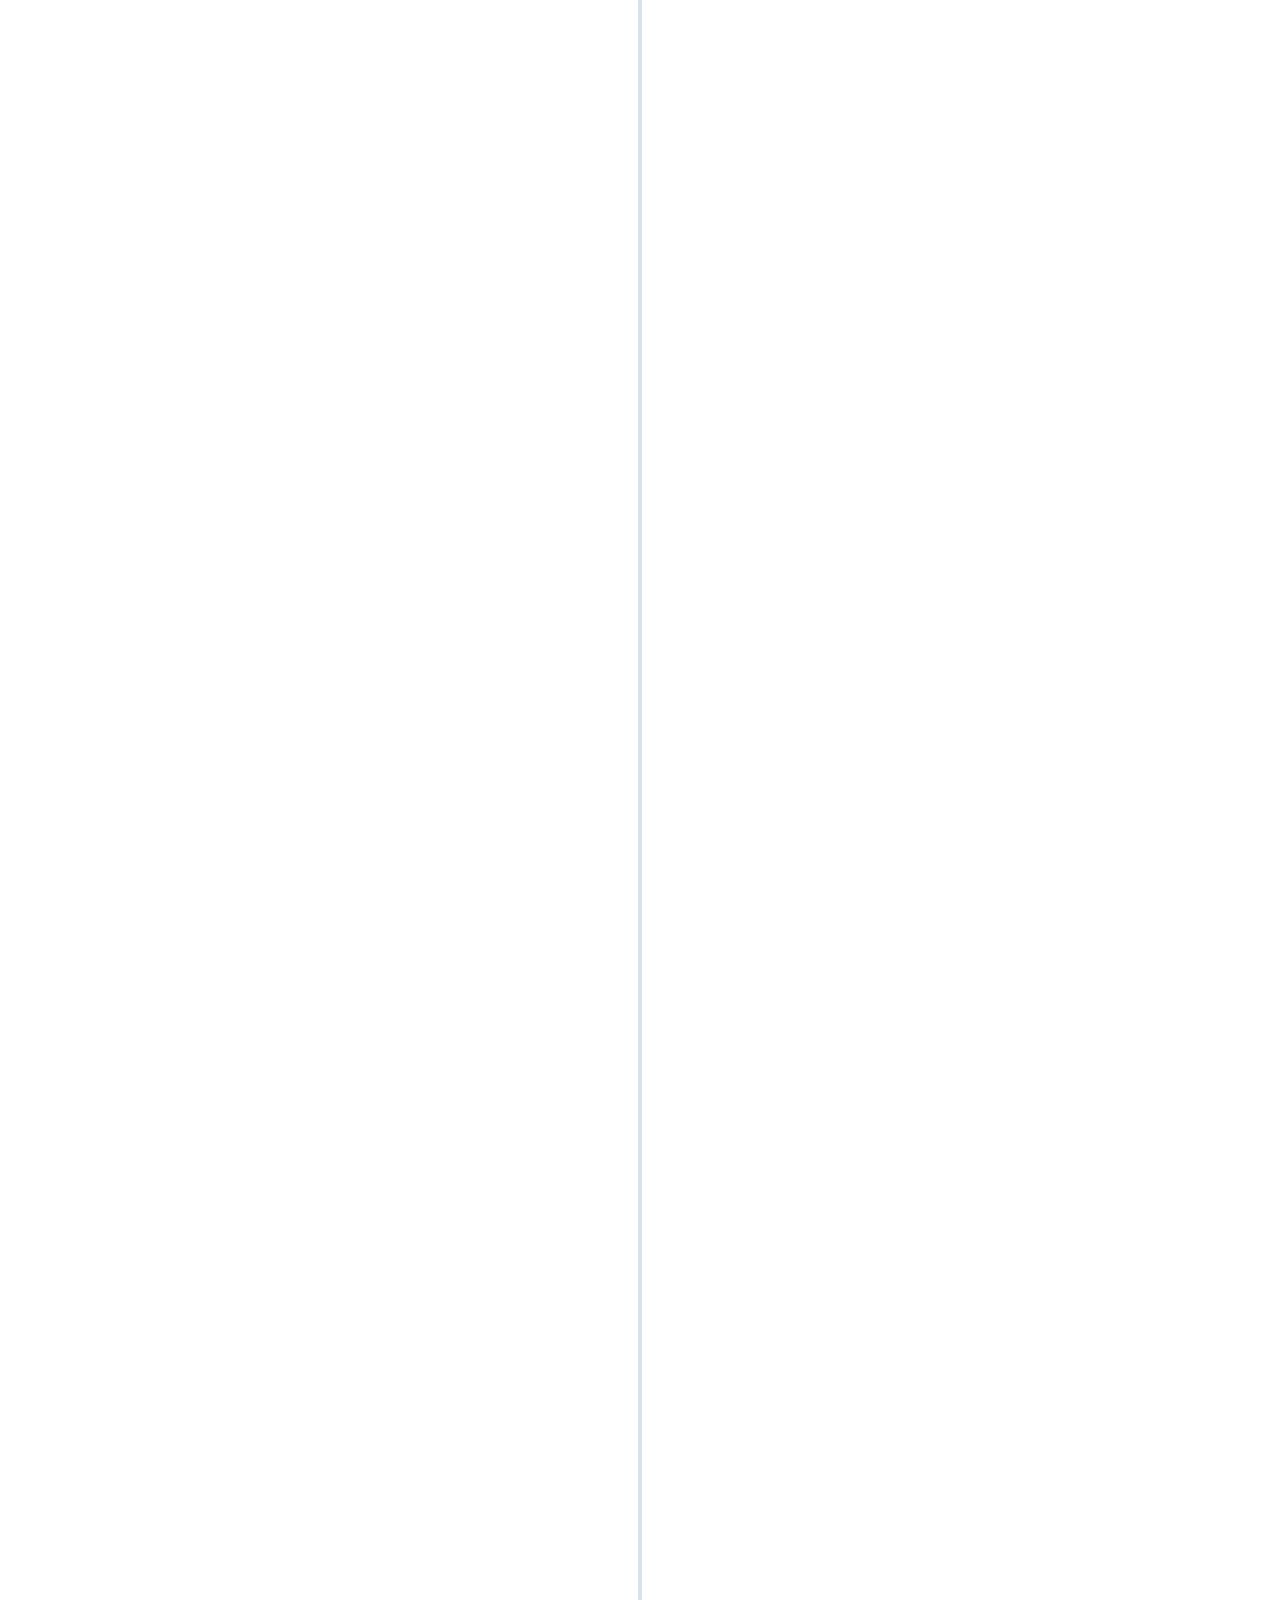
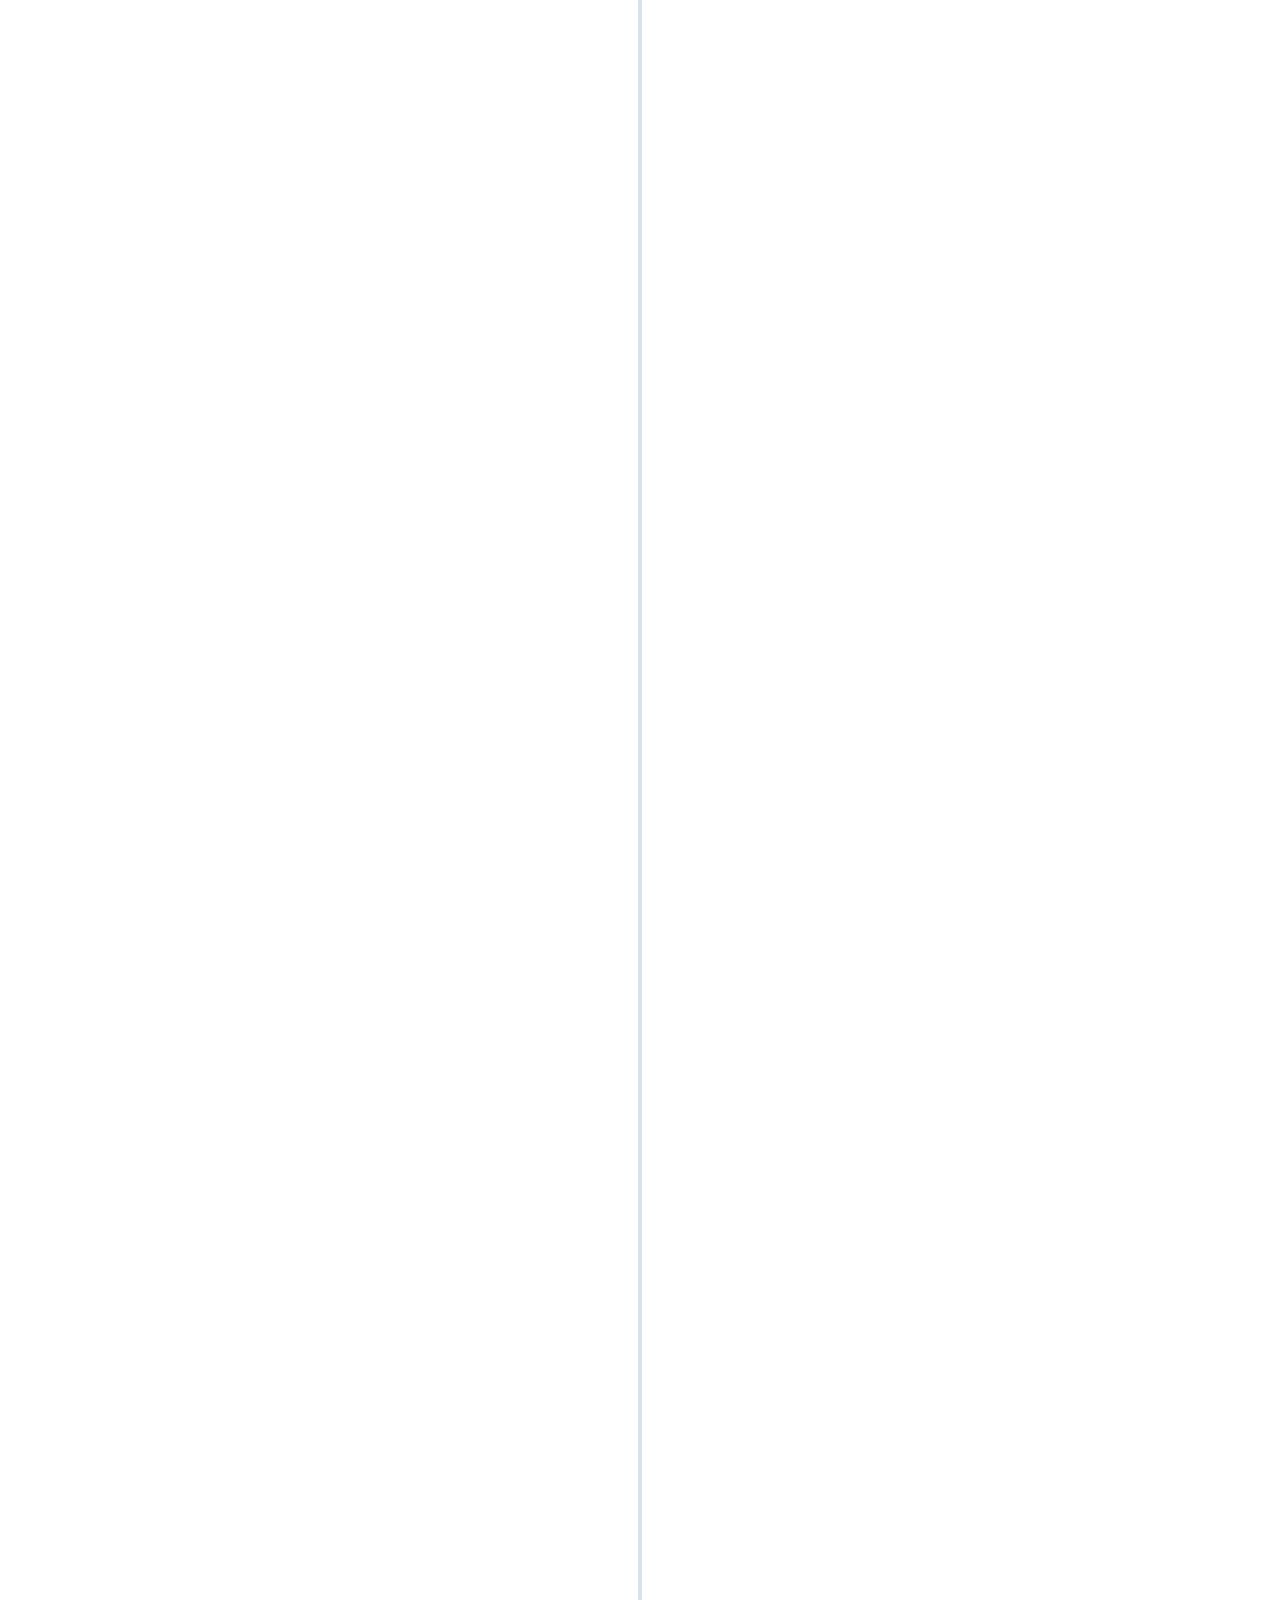
<file: en/our-story.html>
<!DOCTYPE html>
<html lang="en">

<!-- Mirrored from www.jennyandmickael.com/en/our-story by HTTrack Website Copier/3.x [XR&CO'2014], Sat, 22 Jul 2017 00:02:22 GMT -->
<!-- Added by HTTrack --><meta http-equiv="content-type" content="text/html;charset=utf-8" /><!-- /Added by HTTrack -->
<head>
  <meta charset="utf-8">
  <meta name="viewport" content="width=device-width, initial-scale=1">
  <title>Our story · Jenny &amp; Micka&euml;l</title>
  <meta name="author" content="Micka&euml;l Pham">
  <meta name="description" content="Jenny &amp; Micka&euml;l are getting married on May 27, 2017.">
  <meta name="csrf-param" content="authenticity_token" />
<meta name="csrf-token" content="FA2rvNSERGY6G1IrTS5HiyV0YtKfdFfGA21NLqJoCoPHGRA1cZzLNjNV/VWo7QnJk8scRlbEGWTMnDpmuDOJbQ==" />
  <link rel="icon" type="image/png" href="../favicon-32x32.png" sizes="32x32" />
  <link rel="icon" type="image/png" href="../favicon-16x16.png" sizes="16x16" />
  <link rel="stylesheet" media="all" href="../assets/application-a197622ee462c6098ae0d94a67c977636cfaeb7556091e662289388c4d38bde4.css" data-turbolinks-track="reload" />
</head>
<body>
  <header class="site-header push">
  <div class="container">
    <div class="site-brand">
      <a href="../en.html">Jenny &amp; Mickaël</a>
    </div>

    <ul class="nav">
      <li><a href="our-story.html">Our story</a></li>
      <li><a href="venue.html">The venue</a></li>
      <li><a href="rsvp.html">RSVP</a></li>
      <li><a href="map.html">Map / Information</a></li>
    </ul>

    <div class="language">
        <a href="../fr/our-story.html">Français</a>
    </div>

    <div class="menu-btn">&#9776; Menu</div>
  </div>
</header>


  <!-- Pushy Menu -->
<nav class="pushy pushy-left">
  <ul>
    <li class="pushy-link"><a href="our-story.html">Our story</a></li>
    <li class="pushy-link"><a href="venue.html">The venue</a></li>
    <li class="pushy-link"><a href="rsvp.html">RSVP</a></li>
    <li class="pushy-link"><a href="map.html">Map / Information</a></li>


    <li class="pushy-link">
        <a href="../fr/our-story.html">Français</a>
    </li>
  </ul>
</nav>

  <!-- Site Overlay -->
  <div class="site-overlay"></div>

  <!-- Site Content -->
  <div id="container">
    
<div class="page-title">
  <div class="container">
    <h1>Our story</h1>
    <p>It all began at San José State University, California…</p>
  </div>
</div>

<div class="page-content our-story">
  <div class="container">
    <section id="cd-timeline" class="cd-container">
  		<div class="cd-timeline-block">
  			<div class="cd-timeline-img cd-picture">
  				<img src="../img/cd-icon-picture.svg" alt="Picture">
  			</div> <!-- cd-timeline-img -->

  			<div class="cd-timeline-content">
          <figure itemprop="associatedMedia" itemscope itemtype="http://schema.org/ImageObject">
            <a href="../img/timeline/2011-08-14.jpg" itemprop="contentUrl" data-size="2560x1920">
                <img src="../img/thumbnails-timeline/2011-08-14.jpg" itemprop="thumbnail" alt="2011-08-14" />
            </a>
            <figcaption itemprop="caption description">Mickaël departing from London to San Francisco</figcaption>
          </figure>
  				<span class="cd-date">August 14, 2011</span>
  			</div> <!-- cd-timeline-content -->
  		</div> <!-- cd-timeline-block -->

  		<div class="cd-timeline-block">
  			<div class="cd-timeline-img cd-location">
  				<img src="../img/cd-icon-location.svg" alt="Location">
  			</div> <!-- cd-timeline-img -->

  			<div class="cd-timeline-content">
          <figure itemprop="associatedMedia" itemscope itemtype="http://schema.org/ImageObject">
            <a href="../img/timeline/2011-08-23.png" itemprop="contentUrl" data-size="1062x450">
                <img src="../img/thumbnails-timeline/2011-08-23.png" itemprop="thumbnail" alt="2011-08-23" />
            </a>
            <figcaption itemprop="caption description">First time meeting, the coffee night at the International House</figcaption>
          </figure>
  				<span class="cd-date">August 23, 2011</span>
  			</div> <!-- cd-timeline-content -->
  		</div> <!-- cd-timeline-block -->

  		<div class="cd-timeline-block">
  			<div class="cd-timeline-img cd-picture">
  				<img src="../img/cd-icon-picture.svg" alt="Picture">
  			</div> <!-- cd-timeline-img -->

        <div class="cd-timeline-content">
          <figure itemprop="associatedMedia" itemscope itemtype="http://schema.org/ImageObject">
            <a href="../img/timeline/2012-02-27.jpg" itemprop="contentUrl" data-size="685x280">
                <img src="../img/thumbnails-timeline/2012-02-27.jpg" itemprop="thumbnail" alt="2012-02-27" />
            </a>
            <figcaption itemprop="caption description">Magali met Jenny and took this picture</figcaption>
          </figure>
  				<span class="cd-date">February 27, 2012</span>
  			</div> <!-- cd-timeline-content -->
  		</div> <!-- cd-timeline-block -->

      <div class="cd-timeline-block">
  			<div class="cd-timeline-img cd-picture">
  				<img src="../img/cd-icon-picture.svg" alt="Picture">
  			</div> <!-- cd-timeline-img -->

        <div class="cd-timeline-content">
          <figure itemprop="associatedMedia" itemscope itemtype="http://schema.org/ImageObject">
            <a href="../img/timeline/2012-03-02.jpg" itemprop="contentUrl" data-size="2048x1366">
                <img src="../img/thumbnails-timeline/2012-03-02.jpg" itemprop="thumbnail" alt="2012-03-02" />
            </a>
            <figcaption itemprop="caption description">Roommates at SJSU</figcaption>
          </figure>
  				<span class="cd-date">March 02, 2012</span>
  			</div> <!-- cd-timeline-content -->
  		</div> <!-- cd-timeline-block -->

      <div class="cd-timeline-block">
  			<div class="cd-timeline-img cd-picture">
  				<img src="../img/cd-icon-picture.svg" alt="Picture">
  			</div> <!-- cd-timeline-img -->

        <div class="cd-timeline-content">
          <figure itemprop="associatedMedia" itemscope itemtype="http://schema.org/ImageObject">
            <a href="../img/timeline/2012-05-09.jpg" itemprop="contentUrl" data-size="2048x1366">
                <img src="../img/thumbnails-timeline/2012-05-09.jpg" itemprop="thumbnail" alt="2012-05-09" />
            </a>
            <figcaption itemprop="caption description">Visiting Santa Cruz</figcaption>
          </figure>
  				<span class="cd-date">May 09, 2012</span>
  			</div> <!-- cd-timeline-content -->
  		</div> <!-- cd-timeline-block -->

      <div class="cd-timeline-block">
  			<div class="cd-timeline-img cd-picture">
  				<img src="../img/cd-icon-picture.svg" alt="Picture">
  			</div> <!-- cd-timeline-img -->

        <div class="cd-timeline-content">
          <figure itemprop="associatedMedia" itemscope itemtype="http://schema.org/ImageObject">
            <a href="../img/timeline/2012-05-11.jpg" itemprop="contentUrl" data-size="1600x1067">
                <img src="../img/thumbnails-timeline/2012-05-11.jpg" itemprop="thumbnail" alt="2012-05-11" />
            </a>
            <figcaption itemprop="caption description">Campus Village B gala</figcaption>
          </figure>
  				<span class="cd-date">May 11, 2012</span>
  			</div> <!-- cd-timeline-content -->
  		</div> <!-- cd-timeline-block -->

      <div class="cd-timeline-block">
  			<div class="cd-timeline-img cd-picture">
  				<img src="../img/cd-icon-picture.svg" alt="Picture">
  			</div> <!-- cd-timeline-img -->

        <div class="cd-timeline-content">
          <figure itemprop="associatedMedia" itemscope itemtype="http://schema.org/ImageObject">
            <a href="../img/timeline/2012-06-07.jpg" itemprop="contentUrl" data-size="2048x1536">
                <img src="../img/thumbnails-timeline/2012-06-07.jpg" itemprop="thumbnail" alt="2012-06-07" />
            </a>
            <figcaption itemprop="caption description">Science Museum Thursday Night (21+)</figcaption>
          </figure>
  				<span class="cd-date">June 07, 2012</span>
  			</div> <!-- cd-timeline-content -->
  		</div> <!-- cd-timeline-block -->

      <div class="cd-timeline-block">
  			<div class="cd-timeline-img cd-location">
  				<img src="../img/cd-icon-location.svg" alt="Location">
  			</div> <!-- cd-timeline-img -->

        <div class="cd-timeline-content">
          <figure itemprop="associatedMedia" itemscope itemtype="http://schema.org/ImageObject">
            <a href="../img/timeline/2012-07-28.jpg" itemprop="contentUrl" data-size="1296x972">
                <img src="../img/thumbnails-timeline/2012-07-28.jpg" itemprop="thumbnail" alt="2012-07-28" />
            </a>
            <figcaption itemprop="caption description">Moving in together! Our first apartment in San José.</figcaption>
          </figure>
  				<span class="cd-date">July 28, 2012</span>
  			</div> <!-- cd-timeline-content -->
  		</div> <!-- cd-timeline-block -->

      <div class="cd-timeline-block">
  			<div class="cd-timeline-img cd-picture">
  				<img src="../img/cd-icon-picture.svg" alt="Picture">
  			</div> <!-- cd-timeline-img -->

        <div class="cd-timeline-content">
          <figure itemprop="associatedMedia" itemscope itemtype="http://schema.org/ImageObject">
            <a href="../img/timeline/2012-08-29.jpg" itemprop="contentUrl" data-size="2048x1366">
                <img src="../img/thumbnails-timeline/2012-08-29.jpg" itemprop="thumbnail" alt="2012-08-29" />
            </a>
            <figcaption itemprop="caption description">In the Caltrain, visiting San Francisco</figcaption>
          </figure>
  				<span class="cd-date">August 29, 2012</span>
  			</div> <!-- cd-timeline-content -->
  		</div> <!-- cd-timeline-block -->

      <div class="cd-timeline-block">
  			<div class="cd-timeline-img cd-location">
  				<img src="../img/cd-icon-location.svg" alt="Location">
  			</div> <!-- cd-timeline-img -->

        <div class="cd-timeline-content">
          <figure itemprop="associatedMedia" itemscope itemtype="http://schema.org/ImageObject">
            <a href="../img/timeline/2012-09-21.jpg" itemprop="contentUrl" data-size="1920x1080">
                <img src="../img/thumbnails-timeline/2012-09-21.jpg" itemprop="thumbnail" alt="2012-09-21" />
            </a>
            <figcaption itemprop="caption description">Visiting Yosemite together (1/3)</figcaption>
          </figure>
  				<span class="cd-date">September 21, 2012</span>
  			</div> <!-- cd-timeline-content -->
  		</div> <!-- cd-timeline-block -->

      <div class="cd-timeline-block">
  			<div class="cd-timeline-img cd-picture">
  				<img src="../img/cd-icon-picture.svg" alt="Picture">
  			</div> <!-- cd-timeline-img -->

        <div class="cd-timeline-content">
          <figure itemprop="associatedMedia" itemscope itemtype="http://schema.org/ImageObject">
            <a href="../img/timeline/2012-09-22.jpg" itemprop="contentUrl" data-size="2560x1920">
                <img src="../img/thumbnails-timeline/2012-09-22.jpg" itemprop="thumbnail" alt="2012-09-22" />
            </a>
            <figcaption itemprop="caption description">Visiting Yosemite together (2/3)</figcaption>
          </figure>
  				<span class="cd-date">September 22, 2012</span>
  			</div> <!-- cd-timeline-content -->
  		</div> <!-- cd-timeline-block -->

      <div class="cd-timeline-block">
  			<div class="cd-timeline-img cd-picture">
  				<img src="../img/cd-icon-picture.svg" alt="Picture">
  			</div> <!-- cd-timeline-img -->

        <div class="cd-timeline-content">
          <figure itemprop="associatedMedia" itemscope itemtype="http://schema.org/ImageObject">
            <a href="../img/timeline/2012-09-23.jpg" itemprop="contentUrl" data-size="3648x2736">
                <img src="../img/thumbnails-timeline/2012-09-23.jpg" itemprop="thumbnail" alt="2012-09-23" />
            </a>
            <figcaption itemprop="caption description">Visiting Yosemite together (3/3)</figcaption>
          </figure>
  				<span class="cd-date">September 23, 2012</span>
  			</div> <!-- cd-timeline-content -->
  		</div> <!-- cd-timeline-block -->

      <div class="cd-timeline-block">
  			<div class="cd-timeline-img cd-picture">
  				<img src="../img/cd-icon-picture.svg" alt="Picture">
  			</div> <!-- cd-timeline-img -->

        <div class="cd-timeline-content">
          <figure itemprop="associatedMedia" itemscope itemtype="http://schema.org/ImageObject">
            <a href="../img/timeline/2012-12-01.jpg" itemprop="contentUrl" data-size="1296x864">
                <img src="../img/thumbnails-timeline/2012-12-01.jpg" itemprop="thumbnail" alt="2012-12-01" />
            </a>
            <figcaption itemprop="caption description">Jenny got her passport! Getting ready for her first time in France.</figcaption>
          </figure>
  				<span class="cd-date">December 01, 2012</span>
  			</div> <!-- cd-timeline-content -->
  		</div> <!-- cd-timeline-block -->

      <div class="cd-timeline-block">
  			<div class="cd-timeline-img cd-location">
  				<img src="../img/cd-icon-location.svg" alt="Location">
  			</div> <!-- cd-timeline-img -->

        <div class="cd-timeline-content">
          <figure itemprop="associatedMedia" itemscope itemtype="http://schema.org/ImageObject">
            <a href="../img/timeline/2013-01-18.jpg" itemprop="contentUrl" data-size="3648x2736">
                <img src="../img/thumbnails-timeline/2013-01-18.jpg" itemprop="thumbnail" alt="2013-01-18" />
            </a>
            <figcaption itemprop="caption description">Visiting the Invalides</figcaption>
          </figure>
  				<span class="cd-date">January 18, 2013</span>
  			</div> <!-- cd-timeline-content -->
  		</div> <!-- cd-timeline-block -->

      <div class="cd-timeline-block">
  			<div class="cd-timeline-img cd-picture">
  				<img src="../img/cd-icon-picture.svg" alt="Picture">
  			</div> <!-- cd-timeline-img -->

        <div class="cd-timeline-content">
          <figure itemprop="associatedMedia" itemscope itemtype="http://schema.org/ImageObject">
            <a href="../img/timeline/2013-01-19.jpg" itemprop="contentUrl" data-size="3648x2736">
                <img src="../img/thumbnails-timeline/2013-01-19.jpg" itemprop="thumbnail" alt="2013-01-19" />
            </a>
            <figcaption itemprop="caption description">Meeting Guillaume and Antoine</figcaption>
          </figure>
  				<span class="cd-date">January 19, 2013</span>
  			</div> <!-- cd-timeline-content -->
  		</div> <!-- cd-timeline-block -->

      <div class="cd-timeline-block">
  			<div class="cd-timeline-img cd-picture">
  				<img src="../img/cd-icon-picture.svg" alt="Picture">
  			</div> <!-- cd-timeline-img -->

        <div class="cd-timeline-content">
          <figure itemprop="associatedMedia" itemscope itemtype="http://schema.org/ImageObject">
            <a href="../img/timeline/2013-01-21.jpg" itemprop="contentUrl" data-size="1536x2048">
                <img src="../img/thumbnails-timeline/2013-01-21.jpg" itemprop="thumbnail" alt="2013-01-21" />
            </a>
            <figcaption itemprop="caption description">Unlucky Jenny…</figcaption>
          </figure>
  				<span class="cd-date">January 21, 2013</span>
  			</div> <!-- cd-timeline-content -->
  		</div> <!-- cd-timeline-block -->

      <div class="cd-timeline-block">
  			<div class="cd-timeline-img cd-picture">
  				<img src="../img/cd-icon-picture.svg" alt="Picture">
  			</div> <!-- cd-timeline-img -->

        <div class="cd-timeline-content">
          <figure itemprop="associatedMedia" itemscope itemtype="http://schema.org/ImageObject">
            <a href="../img/timeline/2013-01-26.jpg" itemprop="contentUrl" data-size="1824x1368">
                <img src="../img/thumbnails-timeline/2013-01-26.jpg" itemprop="thumbnail" alt="2013-01-26" />
            </a>
            <figcaption itemprop="caption description"><em><a href="https://www.youtube.com/watch?v=d9V-zUlrhEE" target="_blank">Aux Champs-Élysées</a></em></figcaption>
          </figure>
  				<span class="cd-date">January 26, 2013</span>
  			</div> <!-- cd-timeline-content -->
  		</div> <!-- cd-timeline-block -->

      <div class="cd-timeline-block">
  			<div class="cd-timeline-img cd-picture">
  				<img src="../img/cd-icon-picture.svg" alt="Picture">
  			</div> <!-- cd-timeline-img -->

        <div class="cd-timeline-content">
          <figure itemprop="associatedMedia" itemscope itemtype="http://schema.org/ImageObject">
            <a href="../img/timeline/2013-03-11.jpg" itemprop="contentUrl" data-size="1632x1224">
                <img src="../img/thumbnails-timeline/2013-03-11.jpg" itemprop="thumbnail" alt="2013-03-11" />
            </a>
            <figcaption itemprop="caption description">When your future wife does not want you to feel alone while traveling for work.</figcaption>
          </figure>
  				<span class="cd-date">March 11, 2013</span>
  			</div> <!-- cd-timeline-content -->
  		</div> <!-- cd-timeline-block -->

      <div class="cd-timeline-block">
  			<div class="cd-timeline-img cd-picture">
  				<img src="../img/cd-icon-picture.svg" alt="Picture">
  			</div> <!-- cd-timeline-img -->

        <div class="cd-timeline-content">
          <figure itemprop="associatedMedia" itemscope itemtype="http://schema.org/ImageObject">
            <a href="../img/timeline/2013-03-17.jpg" itemprop="contentUrl" data-size="2048x1536">
                <img src="../img/thumbnails-timeline/2013-03-17.jpg" itemprop="thumbnail" alt="2013-03-17" />
            </a>
            <figcaption itemprop="caption description">First time trying out Miguel Jr. (for Mickaël)!</figcaption>
          </figure>
  				<span class="cd-date">March 17, 2013</span>
  			</div> <!-- cd-timeline-content -->
  		</div> <!-- cd-timeline-block -->

      <div class="cd-timeline-block">
  			<div class="cd-timeline-img cd-location">
  				<img src="../img/cd-icon-location.svg" alt="Location">
  			</div> <!-- cd-timeline-img -->

        <div class="cd-timeline-content">
          <figure itemprop="associatedMedia" itemscope itemtype="http://schema.org/ImageObject">
            <a href="../img/timeline/2013-06-01.jpg" itemprop="contentUrl" data-size="1224x1632">
                <img src="../img/thumbnails-timeline/2013-06-01.jpg" itemprop="thumbnail" alt="2013-06-01" />
            </a>
            <figcaption itemprop="caption description">Our second apartment, in Sunnyvale.</figcaption>
          </figure>
  				<span class="cd-date">June 01, 2013</span>
  			</div> <!-- cd-timeline-content -->
  		</div> <!-- cd-timeline-block -->

      <div class="cd-timeline-block">
  			<div class="cd-timeline-img cd-location">
  				<img src="../img/cd-icon-location.svg" alt="Location">
  			</div> <!-- cd-timeline-img -->

        <div class="cd-timeline-content">
          <figure itemprop="associatedMedia" itemscope itemtype="http://schema.org/ImageObject">
            <a href="../img/timeline/2013-08-18.jpg" itemprop="contentUrl" data-size="1800x1200">
                <img src="../img/thumbnails-timeline/2013-08-18.jpg" itemprop="thumbnail" alt="2013-08-18" />
            </a>
            <figcaption itemprop="caption description">Painted ladies in San Francisco</figcaption>
          </figure>
  				<span class="cd-date">August 18, 2013</span>
  			</div> <!-- cd-timeline-content -->
  		</div> <!-- cd-timeline-block -->

      <div class="cd-timeline-block">
  			<div class="cd-timeline-img cd-picture">
  				<img src="../img/cd-icon-picture.svg" alt="Picture">
  			</div> <!-- cd-timeline-img -->

        <div class="cd-timeline-content">
          <figure itemprop="associatedMedia" itemscope itemtype="http://schema.org/ImageObject">
            <a href="../img/timeline/2013-11-01.jpg" itemprop="contentUrl" data-size="1066x1600">
                <img src="../img/thumbnails-timeline/2013-11-01.jpg" itemprop="thumbnail" alt="2013-11-01" />
            </a>
            <figcaption itemprop="caption description">Halloween in Sunnyvale</figcaption>
          </figure>
  				<span class="cd-date">November 01, 2013</span>
  			</div> <!-- cd-timeline-content -->
  		</div> <!-- cd-timeline-block -->

      <div class="cd-timeline-block">
  			<div class="cd-timeline-img cd-location">
  				<img src="../img/cd-icon-location.svg" alt="Location">
  			</div> <!-- cd-timeline-img -->

        <div class="cd-timeline-content">
          <figure itemprop="associatedMedia" itemscope itemtype="http://schema.org/ImageObject">
            <a href="../img/timeline/2014-02-16.png" itemprop="contentUrl" data-size="529 x561">
                <img src="../img/thumbnails-timeline/2014-02-16.png" itemprop="thumbnail" alt="2014-02-16" />
            </a>
            <figcaption itemprop="caption description">The moment that we decided to move to San Francisco</figcaption>
          </figure>
  				<span class="cd-date">February 16, 2014</span>
  			</div> <!-- cd-timeline-content -->
  		</div> <!-- cd-timeline-block -->

      <div class="cd-timeline-block">
  			<div class="cd-timeline-img cd-picture">
  				<img src="../img/cd-icon-picture.svg" alt="Picture">
  			</div> <!-- cd-timeline-img -->

        <div class="cd-timeline-content">
          <figure itemprop="associatedMedia" itemscope itemtype="http://schema.org/ImageObject">
            <a href="../img/timeline/2014-09-09.jpg" itemprop="contentUrl" data-size="799x449">
                <img src="../img/thumbnails-timeline/2014-09-09.jpg" itemprop="thumbnail" alt="2014-09-09" />
            </a>
            <figcaption itemprop="caption description">Visiting Hawaii together (1/2)</figcaption>
          </figure>
  				<span class="cd-date">September 09, 2014</span>
  			</div> <!-- cd-timeline-content -->
  		</div> <!-- cd-timeline-block -->

      <div class="cd-timeline-block">
  			<div class="cd-timeline-img cd-picture">
  				<img src="../img/cd-icon-picture.svg" alt="Picture">
  			</div> <!-- cd-timeline-img -->

        <div class="cd-timeline-content">
          <figure itemprop="associatedMedia" itemscope itemtype="http://schema.org/ImageObject">
            <a href="../img/timeline/2014-09-12.jpg" itemprop="contentUrl" data-size="1600x1066">
                <img src="../img/thumbnails-timeline/2014-09-12.jpg" itemprop="thumbnail" alt="2014-09-12" />
            </a>
            <figcaption itemprop="caption description">Visiting Hawaii together (2/2)</figcaption>
          </figure>
  				<span class="cd-date">September 12, 2014</span>
  			</div> <!-- cd-timeline-content -->
  		</div> <!-- cd-timeline-block -->

      <div class="cd-timeline-block">
  			<div class="cd-timeline-img cd-picture">
  				<img src="../img/cd-icon-picture.svg" alt="Picture">
  			</div> <!-- cd-timeline-img -->

        <div class="cd-timeline-content">
          <figure itemprop="associatedMedia" itemscope itemtype="http://schema.org/ImageObject">
            <a href="../img/timeline/2015-02-12.jpg" itemprop="contentUrl" data-size="2048x1152">
                <img src="../img/thumbnails-timeline/2015-02-12.jpg" itemprop="thumbnail" alt="2015-02-12" />
            </a>
            <figcaption itemprop="caption description">Jenny got me a present before leaving for South Korea for one year.</figcaption>
          </figure>
  				<span class="cd-date">February 12, 2015</span>
  			</div> <!-- cd-timeline-content -->
  		</div> <!-- cd-timeline-block -->

      <div class="cd-timeline-block">
  			<div class="cd-timeline-img cd-picture">
  				<img src="../img/cd-icon-picture.svg" alt="Picture">
  			</div> <!-- cd-timeline-img -->

        <div class="cd-timeline-content">
          <figure itemprop="associatedMedia" itemscope itemtype="http://schema.org/ImageObject">
            <a href="../img/timeline/2015-02-22.jpg" itemprop="contentUrl" data-size="960x540">
                <img src="../img/thumbnails-timeline/2015-02-22.jpg" itemprop="thumbnail" alt="2015-02-22" />
            </a>
            <figcaption itemprop="caption description">At the airport, right before Jenny left for Korea.</figcaption>
          </figure>
  				<span class="cd-date">February 22, 2015</span>
  			</div> <!-- cd-timeline-content -->
  		</div> <!-- cd-timeline-block -->

      <div class="cd-timeline-block">
  			<div class="cd-timeline-img cd-picture">
  				<img src="../img/cd-icon-picture.svg" alt="Picture">
  			</div> <!-- cd-timeline-img -->

        <div class="cd-timeline-content">
          <figure itemprop="associatedMedia" itemscope itemtype="http://schema.org/ImageObject">
            <a href="../img/timeline/2015-05-15.jpg" itemprop="contentUrl" data-size="640x640">
                <img src="../img/thumbnails-timeline/2015-05-15.jpg" itemprop="thumbnail" alt="2015-05-15" />
            </a>
            <figcaption itemprop="caption description">Reuniting in Korea</figcaption>
          </figure>
  				<span class="cd-date">May 15, 2015</span>
  			</div> <!-- cd-timeline-content -->
  		</div> <!-- cd-timeline-block -->

      <div class="cd-timeline-block">
  			<div class="cd-timeline-img cd-location">
  				<img src="../img/cd-icon-picture.svg" alt="Picture">
  			</div> <!-- cd-timeline-img -->

        <div class="cd-timeline-content">
          <figure itemprop="associatedMedia" itemscope itemtype="http://schema.org/ImageObject">
            <a href="../img/timeline/2015-05-23.jpg" itemprop="contentUrl" data-size="1130x740">
                <img src="../img/thumbnails-timeline/2015-05-23.jpg" itemprop="thumbnail" alt="2015-05-23" />
            </a>
            <figcaption itemprop="caption description">I proposed to Jenny in Korea, almost a year after she caught the bouquet at a friend’s wedding.</figcaption>
          </figure>
  				<span class="cd-date">May 23, 2015</span>
  			</div> <!-- cd-timeline-content -->
  		</div> <!-- cd-timeline-block -->

      <div class="cd-timeline-block">
  			<div class="cd-timeline-img cd-picture">
  				<img src="../img/cd-icon-picture.svg" alt="Picture">
  			</div> <!-- cd-timeline-img -->

        <div class="cd-timeline-content">
          <figure itemprop="associatedMedia" itemscope itemtype="http://schema.org/ImageObject">
            <a href="../img/timeline/2015-08-01.jpg" itemprop="contentUrl" data-size="2048x1536">
                <img src="../img/thumbnails-timeline/2015-08-01.jpg" itemprop="thumbnail" alt="2015-08-01" />
            </a>
            <figcaption itemprop="caption description">Visiting Japan together</figcaption>
          </figure>
  				<span class="cd-date">August 01, 2015</span>
  			</div> <!-- cd-timeline-content -->
  		</div> <!-- cd-timeline-block -->

      <div class="cd-timeline-block">
  			<div class="cd-timeline-img cd-location">
  				<img src="../img/cd-icon-location.svg" alt="Location">
  			</div> <!-- cd-timeline-img -->

        <div class="cd-timeline-content">
          <figure itemprop="associatedMedia" itemscope itemtype="http://schema.org/ImageObject">
            <a href="../img/timeline/2015-08-15.jpg" itemprop="contentUrl" data-size="960x540">
                <img src="../img/thumbnails-timeline/2015-08-15.jpg" itemprop="thumbnail" alt="2015-08-15" />
            </a>
            <figcaption itemprop="caption description">Gyeongbokgung Palace (South Korea)</figcaption>
          </figure>
  				<span class="cd-date">August 15, 2015</span>
  			</div> <!-- cd-timeline-content -->
  		</div> <!-- cd-timeline-block -->

      <div class="cd-timeline-block">
  			<div class="cd-timeline-img cd-picture">
  				<img src="../img/cd-icon-picture.svg" alt="Picture">
  			</div> <!-- cd-timeline-img -->

        <div class="cd-timeline-content">
          <figure itemprop="associatedMedia" itemscope itemtype="http://schema.org/ImageObject">
            <a href="../img/timeline/2016-01-10.jpg" itemprop="contentUrl" data-size="960x720">
                <img src="../img/thumbnails-timeline/2016-01-10.jpg" itemprop="thumbnail" alt="2016-01-10" />
            </a>
            <figcaption itemprop="caption description">So happy to be back to California (IKEA Palo Alto)</figcaption>
          </figure>
  				<span class="cd-date">January 10, 2016</span>
  			</div> <!-- cd-timeline-content -->
  		</div> <!-- cd-timeline-block -->

      <div class="cd-timeline-block">
  			<div class="cd-timeline-img cd-picture">
  				<img src="../img/cd-icon-picture.svg" alt="Picture">
  			</div> <!-- cd-timeline-img -->

        <div class="cd-timeline-content">
          <figure itemprop="associatedMedia" itemscope itemtype="http://schema.org/ImageObject">
            <a href="../img/timeline/2016-06-18.jpg" itemprop="contentUrl" data-size="540x960">
                <img src="../img/thumbnails-timeline/2016-06-18.jpg" itemprop="thumbnail" alt="2016-06-18" />
            </a>
            <figcaption itemprop="caption description">Camping together</figcaption>
          </figure>
  				<span class="cd-date">June 18, 2016</span>
  			</div> <!-- cd-timeline-content -->
  		</div> <!-- cd-timeline-block -->

      <div class="cd-timeline-block">
  			<div class="cd-timeline-img cd-picture">
  				<img src="../img/cd-icon-picture.svg" alt="Picture">
  			</div> <!-- cd-timeline-img -->

        <div class="cd-timeline-content">
          <figure itemprop="associatedMedia" itemscope itemtype="http://schema.org/ImageObject">
            <a href="../img/timeline/2016-07-13.jpg" itemprop="contentUrl" data-size="960x540">
                <img src="../img/thumbnails-timeline/2016-07-13.jpg" itemprop="thumbnail" alt="2016-07-13" />
            </a>
            <figcaption itemprop="caption description">Canadian roadtrip (2,500 miles back and forth, we still love each other after all that)</figcaption>
          </figure>
  				<span class="cd-date">July 13, 2016</span>
  			</div> <!-- cd-timeline-content -->
  		</div> <!-- cd-timeline-block -->

      <div class="cd-timeline-block">
  			<div class="cd-timeline-img cd-picture">
  				<img src="../img/cd-icon-picture.svg" alt="Picture">
  			</div> <!-- cd-timeline-img -->

        <div class="cd-timeline-content">
          <figure itemprop="associatedMedia" itemscope itemtype="http://schema.org/ImageObject">
            <a href="../img/timeline/2016-07-15.jpg" itemprop="contentUrl" data-size="2048x1152">
                <img src="../img/thumbnails-timeline/2016-07-15.jpg" itemprop="thumbnail" alt="2016-07-15" />
            </a>
            <figcaption itemprop="caption description">Visiting Salem, where Jenny grew up.</figcaption>
          </figure>
  				<span class="cd-date">July 15, 2016</span>
  			</div> <!-- cd-timeline-content -->
  		</div> <!-- cd-timeline-block -->

      <div class="cd-timeline-block">
  			<div class="cd-timeline-img cd-movie">
  				<img src="../img/cd-icon-location.svg" alt="Location">
  			</div> <!-- cd-timeline-img -->

        <div class="cd-timeline-content">
          <figure itemprop="associatedMedia" itemscope itemtype="http://schema.org/ImageObject">
            <a href="../img/timeline/2016-09-19.jpg" itemprop="contentUrl" data-size="960x640">
                <img src="../img/thumbnails-timeline/2016-09-19.jpg" itemprop="thumbnail" alt="2016-09-19" />
            </a>
            <figcaption itemprop="caption description">And finally, we got married at the City Hall in San Francisco, with our close family there to celebrate. But we are looking forward to celebarte with all of you!</figcaption>
          </figure>
  				<span class="cd-date">September 19, 2016</span>
  			</div> <!-- cd-timeline-content -->
  		</div> <!-- cd-timeline-block -->
  	</section> <!-- cd-timeline -->
  </div>
</div>

<!-- Root element of PhotoSwipe. Must have class pswp. -->
<div class="pswp" tabindex="-1" role="dialog" aria-hidden="true">

    <!-- Background of PhotoSwipe.
         It's a separate element as animating opacity is faster than rgba(). -->
    <div class="pswp__bg"></div>

    <!-- Slides wrapper with overflow:hidden. -->
    <div class="pswp__scroll-wrap">

        <!-- Container that holds slides.
            PhotoSwipe keeps only 3 of them in the DOM to save memory.
            Don't modify these 3 pswp__item elements, data is added later on. -->
        <div class="pswp__container">
            <div class="pswp__item"></div>
            <div class="pswp__item"></div>
            <div class="pswp__item"></div>
        </div>

        <!-- Default (PhotoSwipeUI_Default) interface on top of sliding area. Can be changed. -->
        <div class="pswp__ui pswp__ui--hidden">

            <div class="pswp__top-bar">

                <!--  Controls are self-explanatory. Order can be changed. -->

                <div class="pswp__counter"></div>

                <button class="pswp__button pswp__button--close" title="Close (Esc)"></button>

                <button class="pswp__button pswp__button--share" title="Share"></button>

                <button class="pswp__button pswp__button--fs" title="Toggle fullscreen"></button>

                <button class="pswp__button pswp__button--zoom" title="Zoom in/out"></button>

                <!-- Preloader demo http://codepen.io/dimsemenov/pen/yyBWoR -->
                <!-- element will get class pswp__preloader--active when preloader is running -->
                <div class="pswp__preloader">
                    <div class="pswp__preloader__icn">
                      <div class="pswp__preloader__cut">
                        <div class="pswp__preloader__donut"></div>
                      </div>
                    </div>
                </div>
            </div>

            <div class="pswp__share-modal pswp__share-modal--hidden pswp__single-tap">
                <div class="pswp__share-tooltip"></div>
            </div>

            <button class="pswp__button pswp__button--arrow--left" title="Previous (arrow left)">
            </button>

            <button class="pswp__button pswp__button--arrow--right" title="Next (arrow right)">
            </button>

            <div class="pswp__caption">
                <div class="pswp__caption__center"></div>
            </div>

        </div>

    </div>

</div>

  </div>

  <footer class="site-footer push">
  <div class="container">
    Copyright &copy; 2017
    <a href="../en.html">Jenny &amp; Mickaël</a>
    · <a href="credits.html">Credits</a>

  </div>
</footer>


  <!-- Piwik -->
  <script type="text/javascript">
    var _paq = _paq || [];
    /* from http://reed.github.io/turbolinks-compatibility/piwik.html */
    _paq.push(['setCustomUrl', document.location]);
    _paq.push(['setDocumentTitle', document.title]);
    /* tracker methods like "setCustomDimension" should be called before "trackPageView" */
    _paq.push(['trackPageView']);
    _paq.push(['enableLinkTracking']);
    (function() {
      var u="http://dashboard.mickael.io/";
      _paq.push(['setTrackerUrl', u+'js/']);
      _paq.push(['setSiteId', '5']);
      _paq.push(['setAPIUrl', u]);
      var d=document, g=d.createElement('script'), s=d.getElementsByTagName('script')[0];
      g.type='text/javascript'; g.async=true; g.defer=true; g.src=u+'js/'; s.parentNode.insertBefore(g,s);
    })();
  </script>
  <!-- End Piwik Code -->

  <script src="../assets/application-6eea258d168e3346aa23de3f674593159f581fd487d89bfe1ae7f072bb21ffe1.js" data-turbolinks-track="reload"></script>
</body>

<!-- Mirrored from www.jennyandmickael.com/en/our-story by HTTrack Website Copier/3.x [XR&CO'2014], Sat, 22 Jul 2017 00:03:38 GMT -->
</html>
</file>
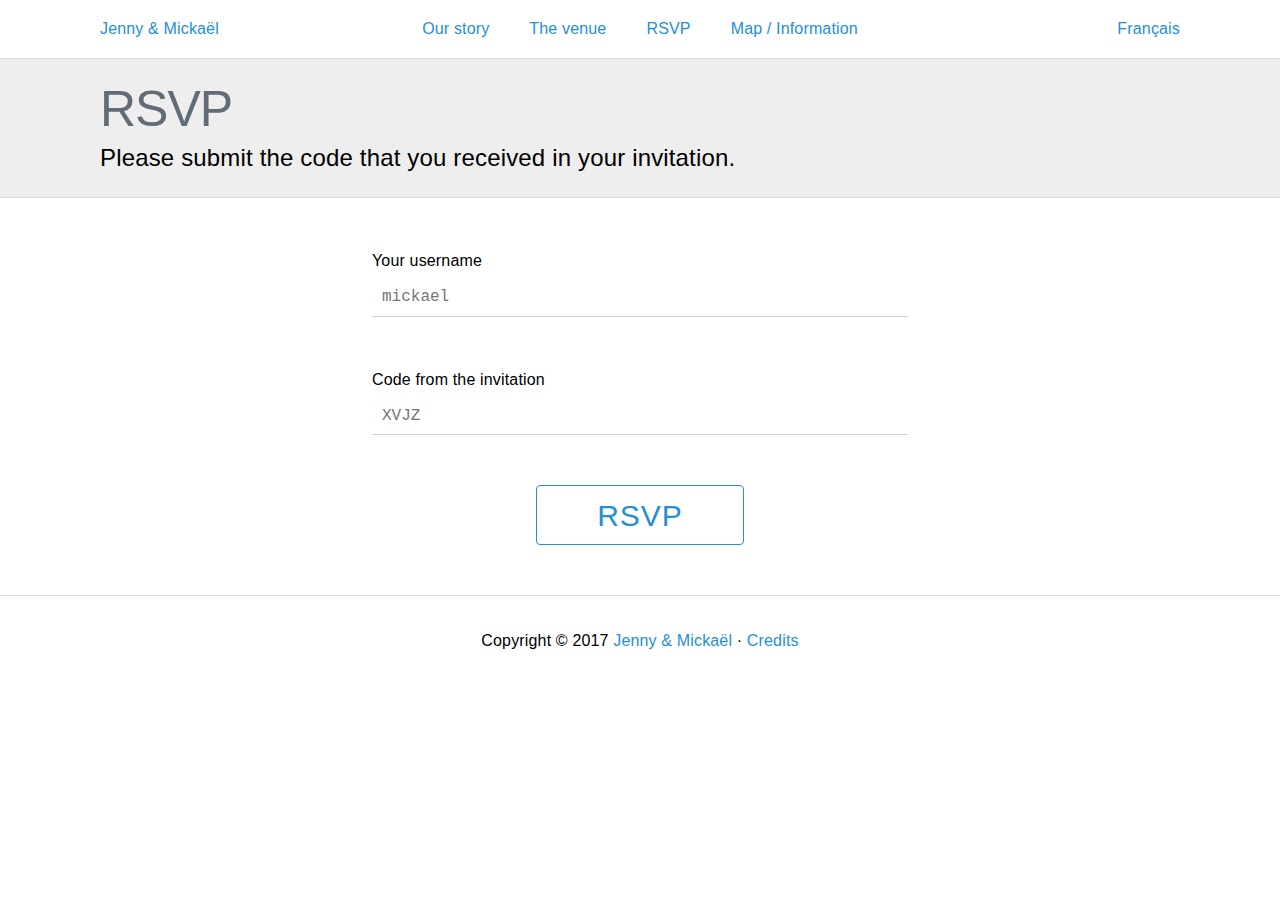
<file: en/rsvp.html>
<!DOCTYPE html>
<html lang="en">

<!-- Mirrored from www.jennyandmickael.com/en/rsvp by HTTrack Website Copier/3.x [XR&CO'2014], Sat, 22 Jul 2017 00:03:40 GMT -->
<!-- Added by HTTrack --><meta http-equiv="content-type" content="text/html;charset=utf-8" /><!-- /Added by HTTrack -->
<head>
  <meta charset="utf-8">
  <meta name="viewport" content="width=device-width, initial-scale=1">
  <title>RSVP · Jenny &amp; Micka&euml;l</title>
  <meta name="author" content="Micka&euml;l Pham">
  <meta name="description" content="Jenny &amp; Micka&euml;l are getting married on May 27, 2017.">
  <meta name="csrf-param" content="authenticity_token" />
<meta name="csrf-token" content="RyluTDsEyBu4A+jPwOrw9iaICZ0fKsEyYhFHEOHPtvmUPdXFnhxHS7FNR7ElKb60kDd3Cdaaj5Ct4DBY+5Q1Fw==" />
  <link rel="icon" type="image/png" href="../favicon-32x32.png" sizes="32x32" />
  <link rel="icon" type="image/png" href="../favicon-16x16.png" sizes="16x16" />
  <link rel="stylesheet" media="all" href="../assets/application-a197622ee462c6098ae0d94a67c977636cfaeb7556091e662289388c4d38bde4.css" data-turbolinks-track="reload" />
</head>
<body>
  <header class="site-header push">
  <div class="container">
    <div class="site-brand">
      <a href="../en.html">Jenny &amp; Mickaël</a>
    </div>

    <ul class="nav">
      <li><a href="our-story.html">Our story</a></li>
      <li><a href="venue.html">The venue</a></li>
      <li><a href="rsvp.html">RSVP</a></li>
      <li><a href="map.html">Map / Information</a></li>
    </ul>

    <div class="language">
        <a href="../fr/rsvp.html">Français</a>
    </div>

    <div class="menu-btn">&#9776; Menu</div>
  </div>
</header>


  <!-- Pushy Menu -->
<nav class="pushy pushy-left">
  <ul>
    <li class="pushy-link"><a href="our-story.html">Our story</a></li>
    <li class="pushy-link"><a href="venue.html">The venue</a></li>
    <li class="pushy-link"><a href="rsvp.html">RSVP</a></li>
    <li class="pushy-link"><a href="map.html">Map / Information</a></li>


    <li class="pushy-link">
        <a href="../fr/rsvp.html">Français</a>
    </li>
  </ul>
</nav>

  <!-- Site Overlay -->
  <div class="site-overlay"></div>

  <!-- Site Content -->
  <div id="container">
      
<div class="page-title">
  <div class="container">
    <h1>RSVP</h1>
    <p>Please submit the code that you received in your invitation.</p>
  </div>
</div>

<div class="page-content">
  <div class="container">

    <form class="rsvp-form" action="https://www.jennyandmickael.com/en/rsvp" accept-charset="UTF-8" method="post"><input name="utf8" type="hidden" value="&#x2713;" /><input type="hidden" name="authenticity_token" value="b/huVSDSjYS2FWxZjI8AX/3vvpZBQVhM/mnNsDBG2iPM/wZV7nxWfAk+3yXebNz3cyscFeRd1/9Yw3QE70tIGw==" />
      <fieldset>
        <label for="session_email">Your username</label>
        <input placeholder="mickael" type="text" name="session[email]" id="session_email" />

        <label for="session_password">Code from the invitation</label>
        <input placeholder="XVJZ" type="text" name="session[password]" id="session_password" />

        <input type="submit" name="commit" value="RSVP" class="button-outline" data-disable-with="RSVP" />
      </fieldset>
</form>  </div>
</div>


  </div>

  <footer class="site-footer push">
  <div class="container">
    Copyright &copy; 2017
    <a href="../en.html">Jenny &amp; Mickaël</a>
    · <a href="credits.html">Credits</a>

  </div>
</footer>


  <!-- Piwik -->
  <script type="text/javascript">
    var _paq = _paq || [];
    /* from http://reed.github.io/turbolinks-compatibility/piwik.html */
    _paq.push(['setCustomUrl', document.location]);
    _paq.push(['setDocumentTitle', document.title]);
    /* tracker methods like "setCustomDimension" should be called before "trackPageView" */
    _paq.push(['trackPageView']);
    _paq.push(['enableLinkTracking']);
    (function() {
      var u="http://dashboard.mickael.io/";
      _paq.push(['setTrackerUrl', u+'js/']);
      _paq.push(['setSiteId', '5']);
      _paq.push(['setAPIUrl', u]);
      var d=document, g=d.createElement('script'), s=d.getElementsByTagName('script')[0];
      g.type='text/javascript'; g.async=true; g.defer=true; g.src=u+'js/'; s.parentNode.insertBefore(g,s);
    })();
  </script>
  <!-- End Piwik Code -->

  <script src="../assets/application-6eea258d168e3346aa23de3f674593159f581fd487d89bfe1ae7f072bb21ffe1.js" data-turbolinks-track="reload"></script>
</body>

<!-- Mirrored from www.jennyandmickael.com/en/rsvp by HTTrack Website Copier/3.x [XR&CO'2014], Sat, 22 Jul 2017 00:03:41 GMT -->
</html>
</file>
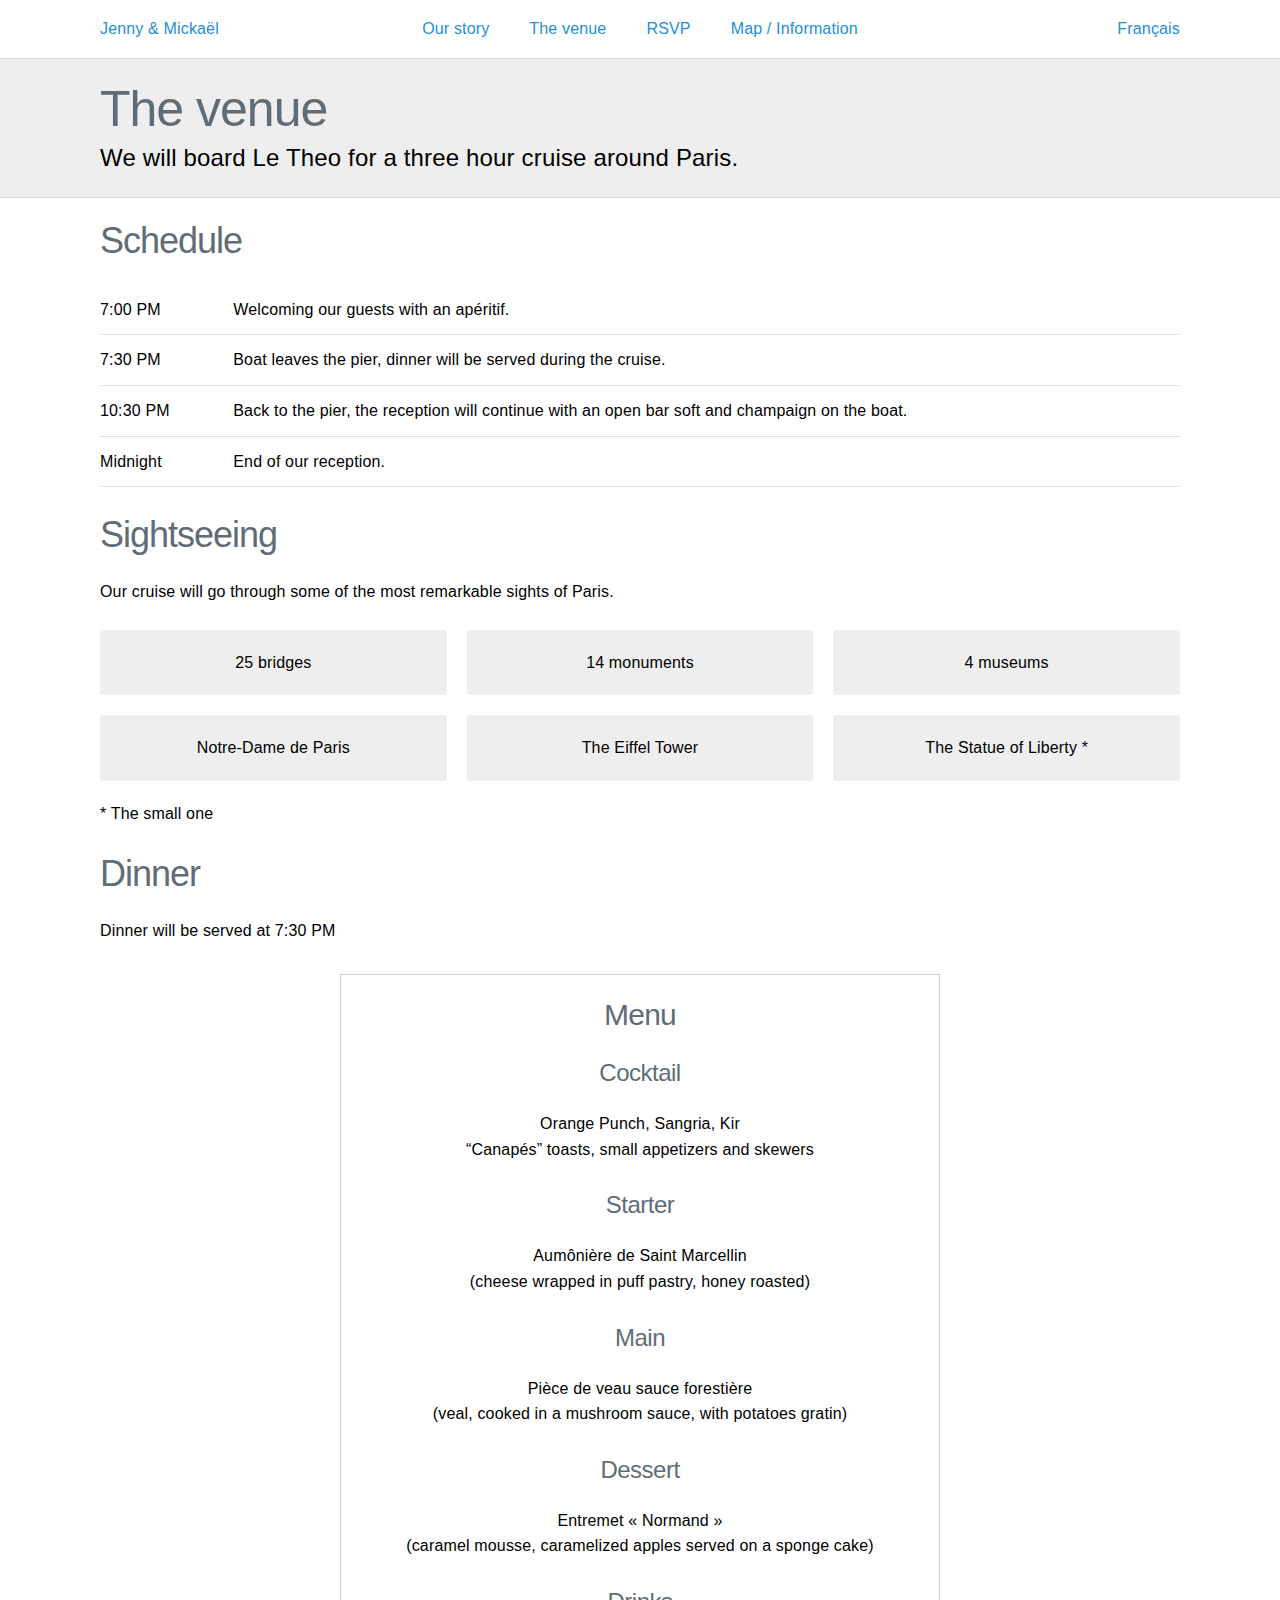
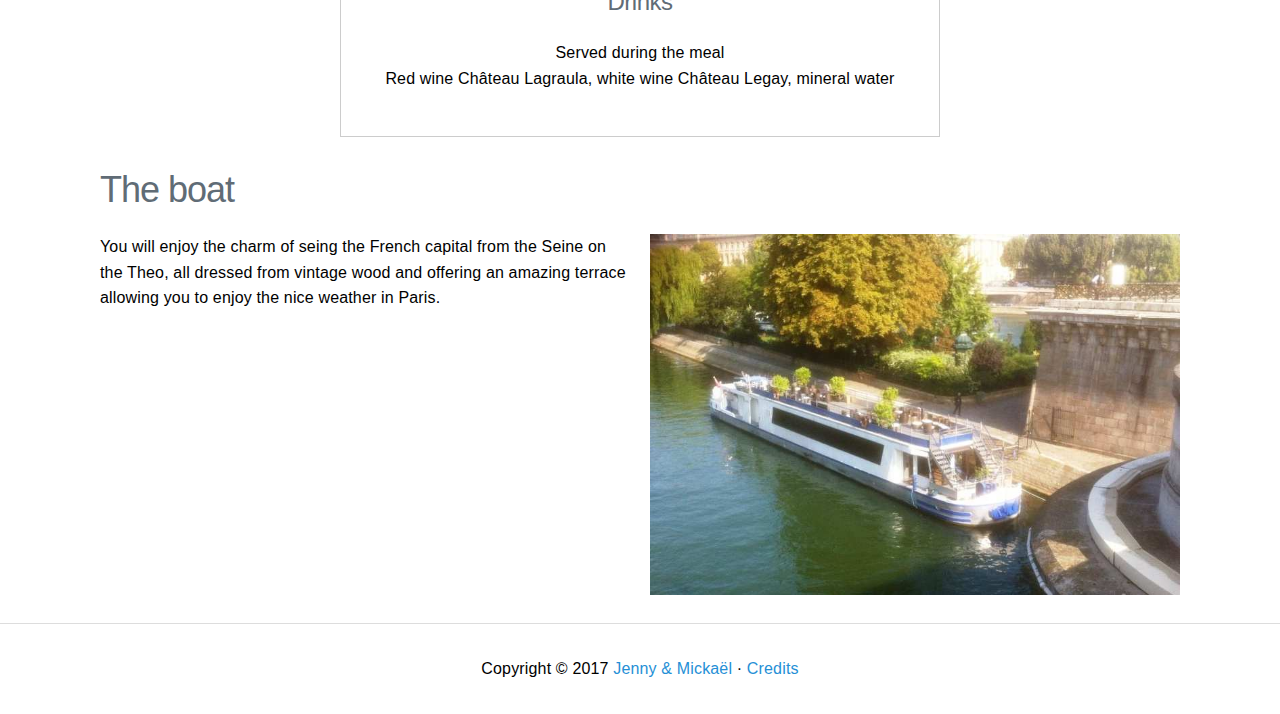
<file: en/venue.html>
<!DOCTYPE html>
<html lang="en">

<!-- Mirrored from www.jennyandmickael.com/en/venue by HTTrack Website Copier/3.x [XR&CO'2014], Sat, 22 Jul 2017 00:03:38 GMT -->
<!-- Added by HTTrack --><meta http-equiv="content-type" content="text/html;charset=utf-8" /><!-- /Added by HTTrack -->
<head>
  <meta charset="utf-8">
  <meta name="viewport" content="width=device-width, initial-scale=1">
  <title>The venue · Jenny &amp; Micka&euml;l</title>
  <meta name="author" content="Micka&euml;l Pham">
  <meta name="description" content="Jenny &amp; Micka&euml;l are getting married on May 27, 2017.">
  <meta name="csrf-param" content="authenticity_token" />
<meta name="csrf-token" content="GSvmQdE4cakkX8VXpyg9GuqVrwV8NYfl9BZ44OfL6jPKP13IdCD++S0RailC63NYXCrRkbWFyUc75w+o/ZBp3Q==" />
  <link rel="icon" type="image/png" href="../favicon-32x32.png" sizes="32x32" />
  <link rel="icon" type="image/png" href="../favicon-16x16.png" sizes="16x16" />
  <link rel="stylesheet" media="all" href="../assets/application-a197622ee462c6098ae0d94a67c977636cfaeb7556091e662289388c4d38bde4.css" data-turbolinks-track="reload" />
</head>
<body>
  <header class="site-header push">
  <div class="container">
    <div class="site-brand">
      <a href="../en.html">Jenny &amp; Mickaël</a>
    </div>

    <ul class="nav">
      <li><a href="our-story.html">Our story</a></li>
      <li><a href="venue.html">The venue</a></li>
      <li><a href="rsvp.html">RSVP</a></li>
      <li><a href="map.html">Map / Information</a></li>
    </ul>

    <div class="language">
        <a href="../fr/venue.html">Français</a>
    </div>

    <div class="menu-btn">&#9776; Menu</div>
  </div>
</header>


  <!-- Pushy Menu -->
<nav class="pushy pushy-left">
  <ul>
    <li class="pushy-link"><a href="our-story.html">Our story</a></li>
    <li class="pushy-link"><a href="venue.html">The venue</a></li>
    <li class="pushy-link"><a href="rsvp.html">RSVP</a></li>
    <li class="pushy-link"><a href="map.html">Map / Information</a></li>


    <li class="pushy-link">
        <a href="../fr/venue.html">Français</a>
    </li>
  </ul>
</nav>

  <!-- Site Overlay -->
  <div class="site-overlay"></div>

  <!-- Site Content -->
  <div id="container">
    
<div class="page-title">
  <div class="container">
    <h1>The venue</h1>
    <p>We will board Le Theo for a three hour cruise around Paris.</p>
  </div>
</div>

<div class="page-content">
  <div class="container">
    <h3>Schedule</h3>

    <table>
      <tbody>
        <tr>
          <td>7:00 PM</td>
          <td>Welcoming our guests with an apéritif.</td>
        </tr>

        <tr>
          <td>7:30 PM</td>
          <td>Boat leaves the pier, dinner will be served during the cruise.</td>
        </tr>

        <tr>
          <td>10:30 PM</td>
          <td>Back to the pier, the reception will continue with an open bar soft and champaign on the boat.</td>
        </tr>

        <tr>
          <td>Midnight</td>
          <td>End of our reception.</td>
        </tr>
      </tbody>
    </table>

    <h3>Sightseeing</h3>

    <p>Our cruise will go through some of the most remarkable sights of Paris.</p>

    <div class="row">
      <div class="column">
        <div class="monument">25 bridges</div>
      </div>
      <div class="column">
        <div class="monument">14 monuments</div>
      </div>
      <div class="column">
        <div class="monument">4 museums</div>
      </div>
    </div>

    <div class="row">
      <div class="column">
        <div class="monument">Notre-Dame de Paris</div>
      </div>
      <div class="column">
        <div class="monument">The Eiffel Tower</div>
      </div>
      <div class="column">
        <div class="monument">The Statue of Liberty *</div>
      </div>
    </div>

    <p>* The small one</p>

    <h3>Dinner</h3>

    <p>Dinner will be served at 7:30 PM</p>

    <div class="dinner-menu">
      <h4>Menu<h4>

      <h5>Cocktail</h5>
      <p>Orange Punch, Sangria, Kir<br> “Canapés” toasts, small appetizers and skewers</p>

      <h5>Starter</h5>
      <p>Aumônière de Saint Marcellin<br> (cheese wrapped in puff pastry, honey roasted)</p>

      <h5>Main</h5>
      <p>Pièce de veau sauce forestière<br> (veal, cooked in a mushroom sauce, with potatoes gratin)</p>

      <h5>Dessert</h5>
      <p>Entremet « Normand »<br> (caramel mousse, caramelized apples served on a sponge cake)</p>

      <h5>Drinks</h5>
      <p>Served during the meal<br> Red wine Château Lagraula, white wine Château Legay, mineral water</p>
    </div>


    <h3>The boat</h3>

    <div class="row">
      <div class="column">
        <p>You will enjoy the charm of seing the French capital from the Seine on the Theo, all dressed from vintage wood and offering an amazing terrace allowing you to enjoy the nice weather in Paris.</p>
      </div>

      <div class="column">
        <img src="../img/theo-01.jpg" alt="Le Theo">
      </div>
    </div>

  </div>
</div>

  </div>

  <footer class="site-footer push">
  <div class="container">
    Copyright &copy; 2017
    <a href="../en.html">Jenny &amp; Mickaël</a>
    · <a href="credits.html">Credits</a>

  </div>
</footer>


  <!-- Piwik -->
  <script type="text/javascript">
    var _paq = _paq || [];
    /* from http://reed.github.io/turbolinks-compatibility/piwik.html */
    _paq.push(['setCustomUrl', document.location]);
    _paq.push(['setDocumentTitle', document.title]);
    /* tracker methods like "setCustomDimension" should be called before "trackPageView" */
    _paq.push(['trackPageView']);
    _paq.push(['enableLinkTracking']);
    (function() {
      var u="http://dashboard.mickael.io/";
      _paq.push(['setTrackerUrl', u+'js/']);
      _paq.push(['setSiteId', '5']);
      _paq.push(['setAPIUrl', u]);
      var d=document, g=d.createElement('script'), s=d.getElementsByTagName('script')[0];
      g.type='text/javascript'; g.async=true; g.defer=true; g.src=u+'js/'; s.parentNode.insertBefore(g,s);
    })();
  </script>
  <!-- End Piwik Code -->

  <script src="../assets/application-6eea258d168e3346aa23de3f674593159f581fd487d89bfe1ae7f072bb21ffe1.js" data-turbolinks-track="reload"></script>
</body>

<!-- Mirrored from www.jennyandmickael.com/en/venue by HTTrack Website Copier/3.x [XR&CO'2014], Sat, 22 Jul 2017 00:03:40 GMT -->
</html>
</file>
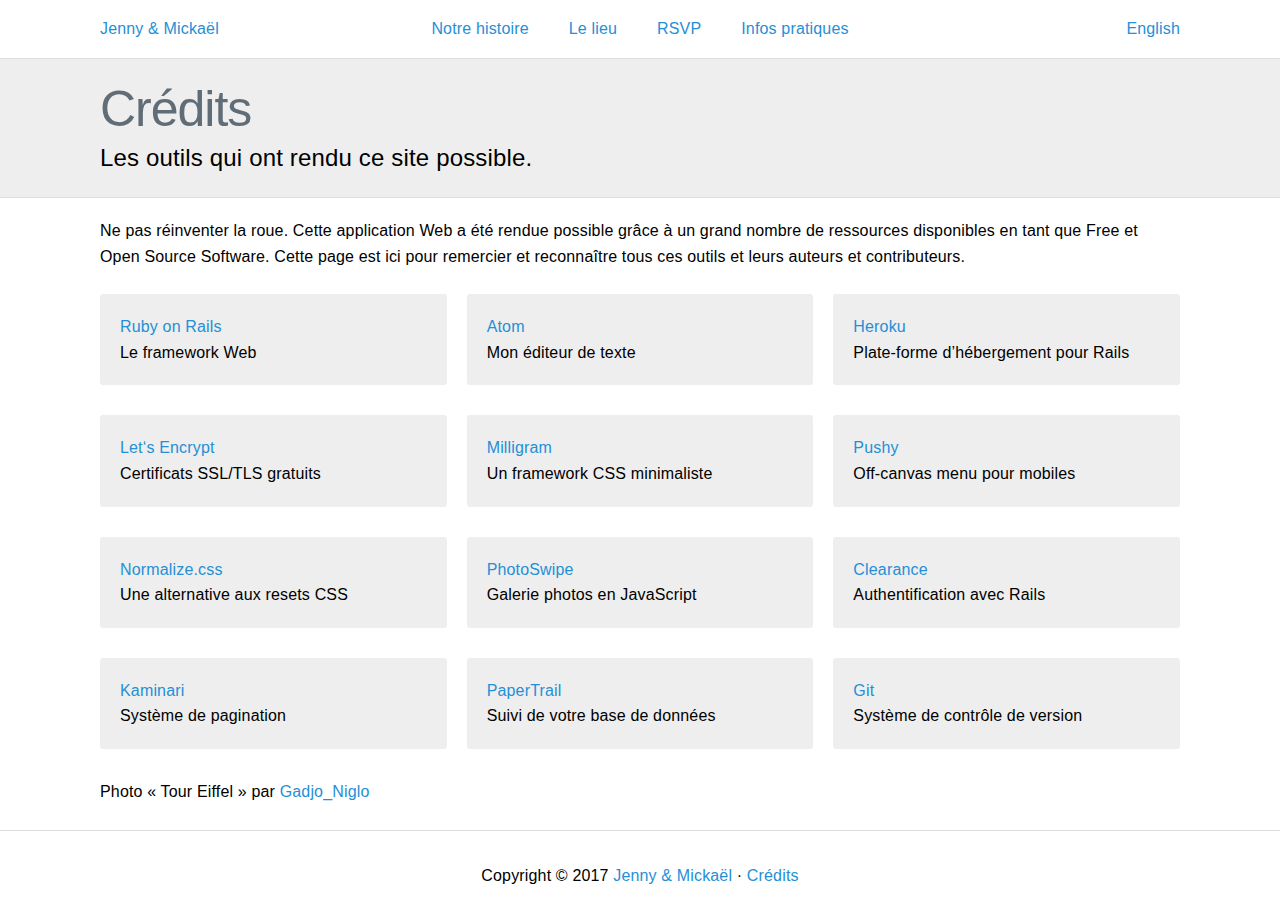
<file: fr/credits.html>
<!DOCTYPE html>
<html lang="en">

<!-- Mirrored from www.jennyandmickael.com/fr/credits by HTTrack Website Copier/3.x [XR&CO'2014], Sat, 22 Jul 2017 00:03:44 GMT -->
<!-- Added by HTTrack --><meta http-equiv="content-type" content="text/html;charset=utf-8" /><!-- /Added by HTTrack -->
<head>
  <meta charset="utf-8">
  <meta name="viewport" content="width=device-width, initial-scale=1">
  <title>Crédits · Jenny &amp; Micka&euml;l</title>
  <meta name="author" content="Micka&euml;l Pham">
  <meta name="description" content="Jenny &amp; Micka&euml;l are getting married on May 27, 2017.">
  <meta name="csrf-param" content="authenticity_token" />
<meta name="csrf-token" content="LXhETv7z5j9/25Pda8Vj6Y89FU1A10IjlmzF/cpRi+/+bP/HW+tpb3aVPKOOBi2rOYJr2YlnDIFZnbK10AoIAQ==" />
  <link rel="icon" type="image/png" href="../favicon-32x32.png" sizes="32x32" />
  <link rel="icon" type="image/png" href="../favicon-16x16.png" sizes="16x16" />
  <link rel="stylesheet" media="all" href="../assets/application-a197622ee462c6098ae0d94a67c977636cfaeb7556091e662289388c4d38bde4.css" data-turbolinks-track="reload" />
</head>
<body>
  <header class="site-header push">
  <div class="container">
    <div class="site-brand">
      <a href="../fr.html">Jenny &amp; Mickaël</a>
    </div>

    <ul class="nav">
      <li><a href="our-story.html">Notre histoire</a></li>
      <li><a href="venue.html">Le lieu</a></li>
      <li><a href="rsvp.html">RSVP</a></li>
      <li><a href="map.html">Infos pratiques</a></li>
    </ul>

    <div class="language">
        <a href="../en/credits.html">English</a>
    </div>

    <div class="menu-btn">&#9776; Menu</div>
  </div>
</header>


  <!-- Pushy Menu -->
<nav class="pushy pushy-left">
  <ul>
    <li class="pushy-link"><a href="our-story.html">Notre histoire</a></li>
    <li class="pushy-link"><a href="venue.html">Le lieu</a></li>
    <li class="pushy-link"><a href="rsvp.html">RSVP</a></li>
    <li class="pushy-link"><a href="map.html">Infos pratiques</a></li>


    <li class="pushy-link">
        <a href="../en/credits.html">English</a>
    </li>
  </ul>
</nav>

  <!-- Site Overlay -->
  <div class="site-overlay"></div>

  <!-- Site Content -->
  <div id="container">
    
<div class="page-title">
  <div class="container">
    <h1>Crédits</h1>
    <p>Les outils qui ont rendu ce site possible.</p>
  </div>
</div>

<div class="page-content">
  <div class="container">
    <p>Ne pas réinventer la roue. Cette application Web a été rendue possible grâce à un grand nombre de ressources disponibles en tant que Free et Open Source Software. Cette page est ici pour remercier et reconnaître tous ces outils et leurs auteurs et contributeurs.</p>

    <div class="row">
      <div class="column">
        <div class="thanks">
          <div class="title"><a href="http://rubyonrails.org/">Ruby on Rails</a></div>
          <div class="content">Le framework Web</div>
        </div>
      </div>

      <div class="column">
        <div class="thanks">
          <div class="title"><a href="https://atom.io/">Atom</a></div>
          <div class="content">Mon éditeur de texte</div>
        </div>
      </div>

      <div class="column">
        <div class="thanks">
          <div class="title"><a href="https://www.heroku.com/">Heroku</a></div>
          <div class="content">Plate-forme d’hébergement pour Rails</div>
        </div>
      </div>
    </div>

    <div class="row">
      <div class="column">
        <div class="thanks">
          <div class="title"><a href="https://letsencrypt.org/">Let&lsquo;s Encrypt</a></div>
          <div class="content">Certificats SSL/TLS gratuits</div>
        </div>
      </div>

      <div class="column">
        <div class="thanks">
          <div class="title"><a href="https://milligram.github.io/">Milligram</a></div>
          <div class="content">Un framework CSS minimaliste</div>
        </div>
      </div>

      <div class="column">
        <div class="thanks">
          <div class="title"><a href="https://github.com/christophery/pushy">Pushy</a></div>
          <div class="content">Off-canvas menu pour mobiles</div>
        </div>
      </div>
    </div>

    <div class="row">
      <div class="column">
        <div class="thanks">
          <div class="title"><a href="https://necolas.github.io/normalize.css/">Normalize.css</a></div>
          <div class="content">Une alternative aux resets CSS</div>
        </div>
      </div>

      <div class="column">
        <div class="thanks">
          <div class="title"><a href="http://photoswipe.com/">PhotoSwipe</a></div>
          <div class="content">Galerie photos en JavaScript</div>
        </div>
      </div>

      <div class="column">
        <div class="thanks">
          <div class="title"><a href="https://github.com/thoughtbot/clearance">Clearance</a></div>
          <div class="content">Authentification avec Rails</div>
        </div>
      </div>
    </div>

    <div class="row">
      <div class="column">
        <div class="thanks">
          <div class="title"><a href="https://github.com/kaminari/kaminari">Kaminari</a></div>
          <div class="content">Système de pagination</div>
        </div>
      </div>

      <div class="column">
        <div class="thanks">
          <div class="title"><a href="https://github.com/airblade/paper_trail">PaperTrail</a></div>
          <div class="content">Suivi de votre base de données</div>
        </div>
      </div>

      <div class="column">
        <div class="thanks">
          <div class="title"><a href="https://git-scm.com/">Git</a></div>
          <div class="content">Système de contrôle de version</div>
        </div>
      </div>
    </div>

    <p>Photo « Tour Eiffel » par <a href="https://www.flickr.com/photos/gadjodilo974/32568687484/">Gadjo_Niglo</a></p>
  </div>
</div>

  </div>

  <footer class="site-footer push">
  <div class="container">
    Copyright &copy; 2017
    <a href="../fr.html">Jenny &amp; Mickaël</a>
    · <a href="credits.html">Crédits</a>

  </div>
</footer>


  <!-- Piwik -->
  <script type="text/javascript">
    var _paq = _paq || [];
    /* from http://reed.github.io/turbolinks-compatibility/piwik.html */
    _paq.push(['setCustomUrl', document.location]);
    _paq.push(['setDocumentTitle', document.title]);
    /* tracker methods like "setCustomDimension" should be called before "trackPageView" */
    _paq.push(['trackPageView']);
    _paq.push(['enableLinkTracking']);
    (function() {
      var u="http://dashboard.mickael.io/";
      _paq.push(['setTrackerUrl', u+'js/']);
      _paq.push(['setSiteId', '5']);
      _paq.push(['setAPIUrl', u]);
      var d=document, g=d.createElement('script'), s=d.getElementsByTagName('script')[0];
      g.type='text/javascript'; g.async=true; g.defer=true; g.src=u+'js/'; s.parentNode.insertBefore(g,s);
    })();
  </script>
  <!-- End Piwik Code -->

  <script src="../assets/application-6eea258d168e3346aa23de3f674593159f581fd487d89bfe1ae7f072bb21ffe1.js" data-turbolinks-track="reload"></script>
</body>

<!-- Mirrored from www.jennyandmickael.com/fr/credits by HTTrack Website Copier/3.x [XR&CO'2014], Sat, 22 Jul 2017 00:03:44 GMT -->
</html>
</file>
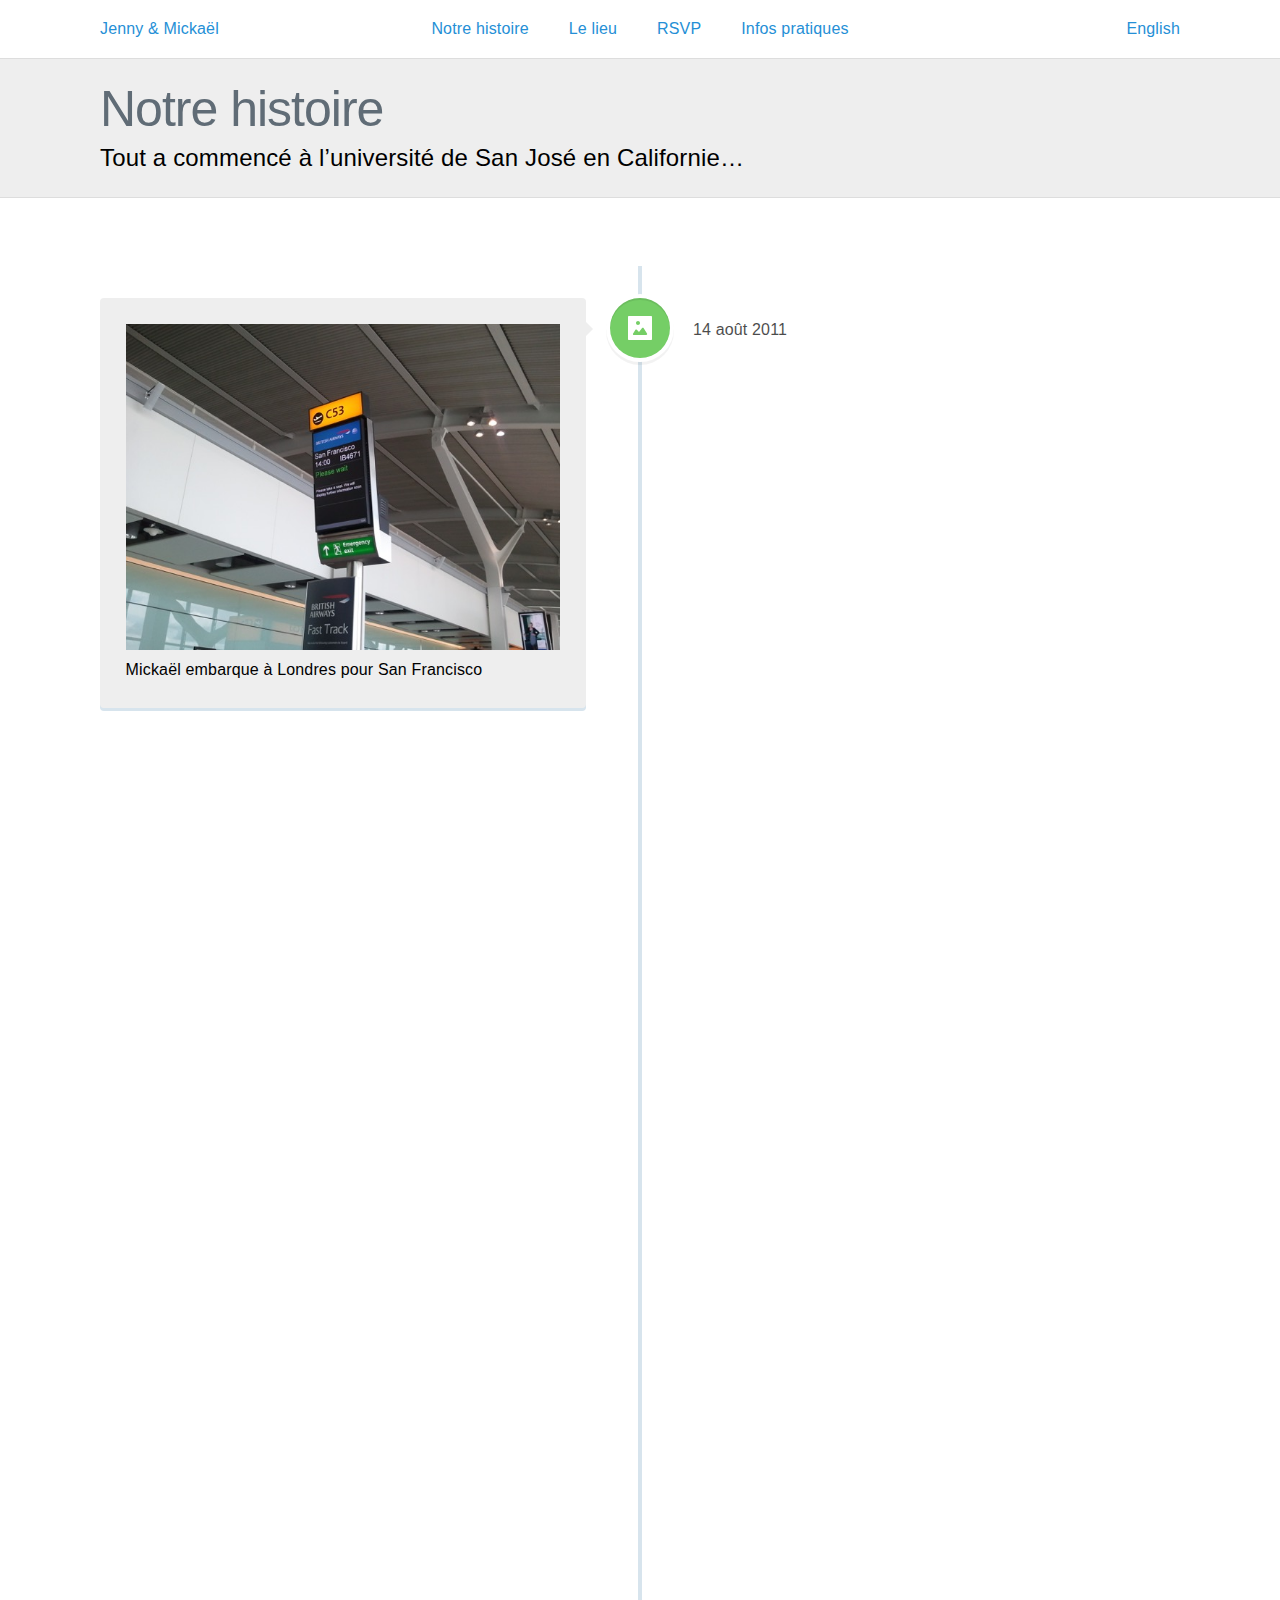
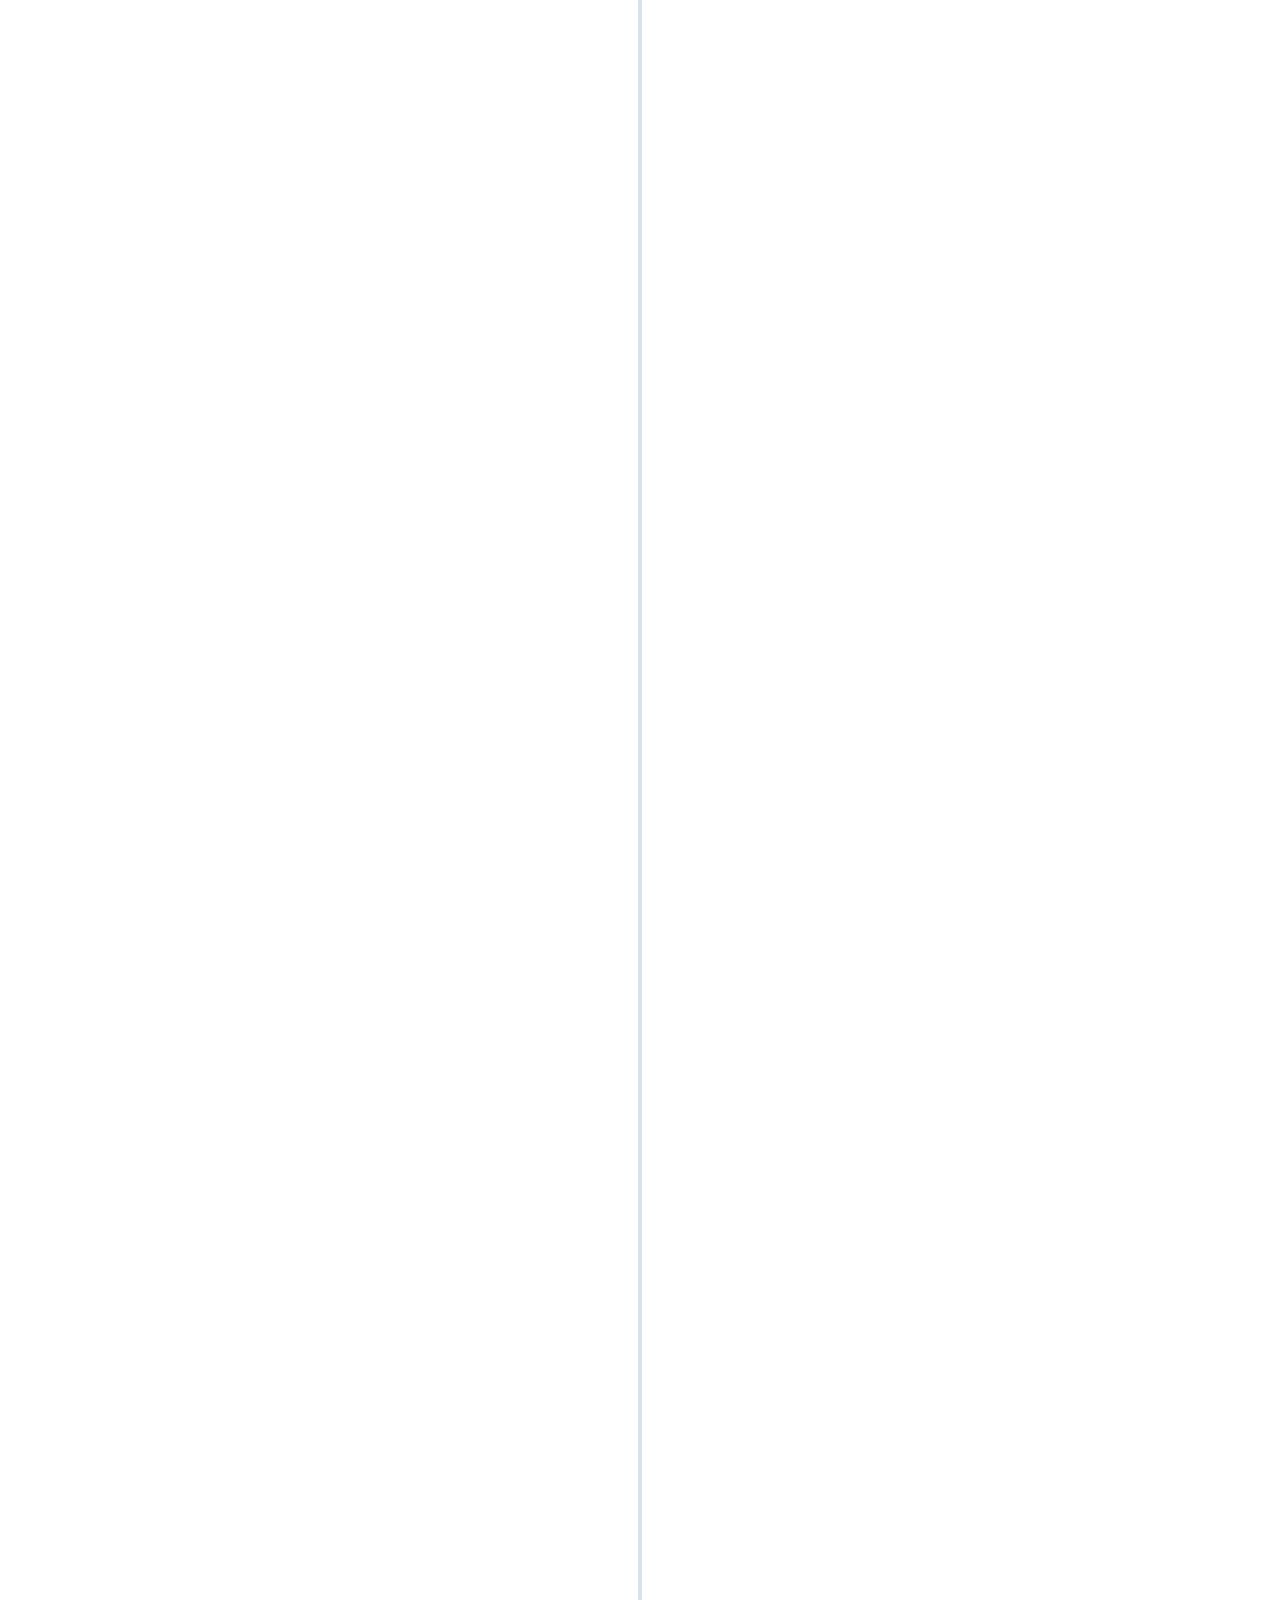
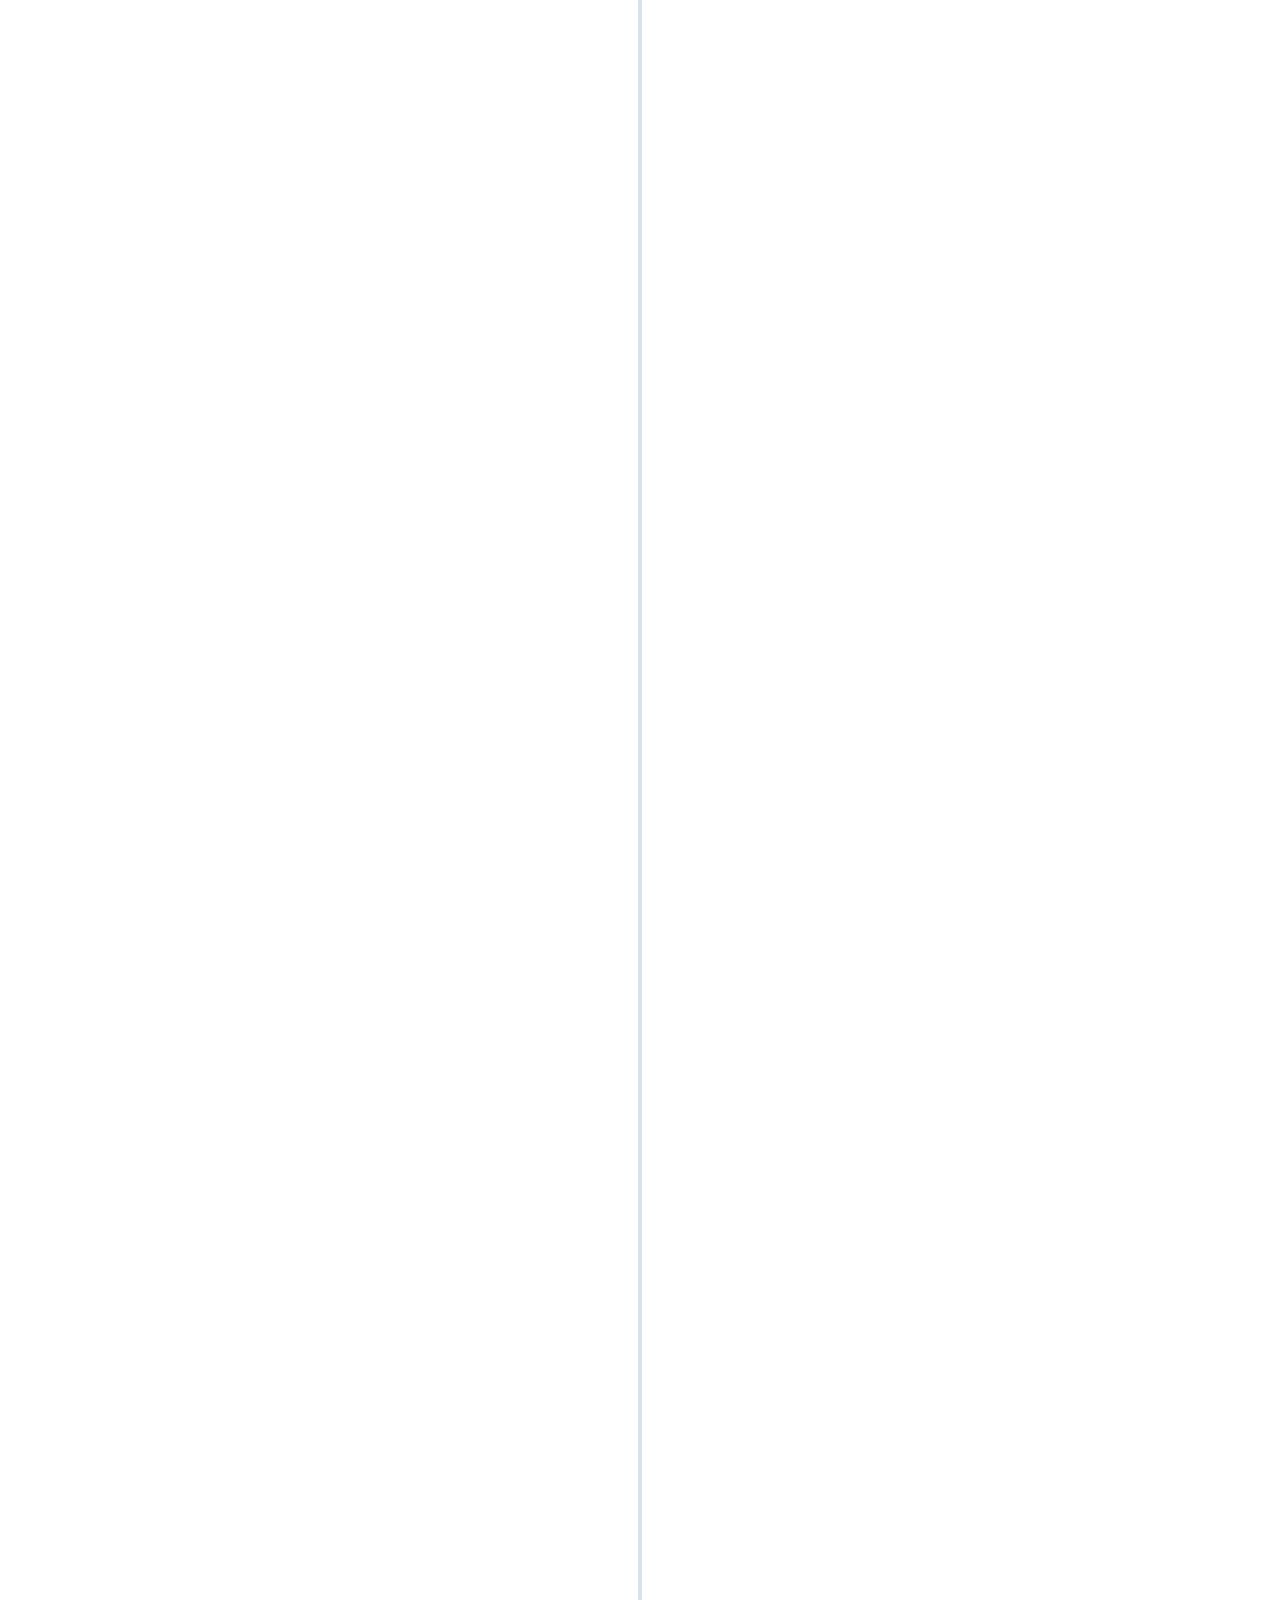
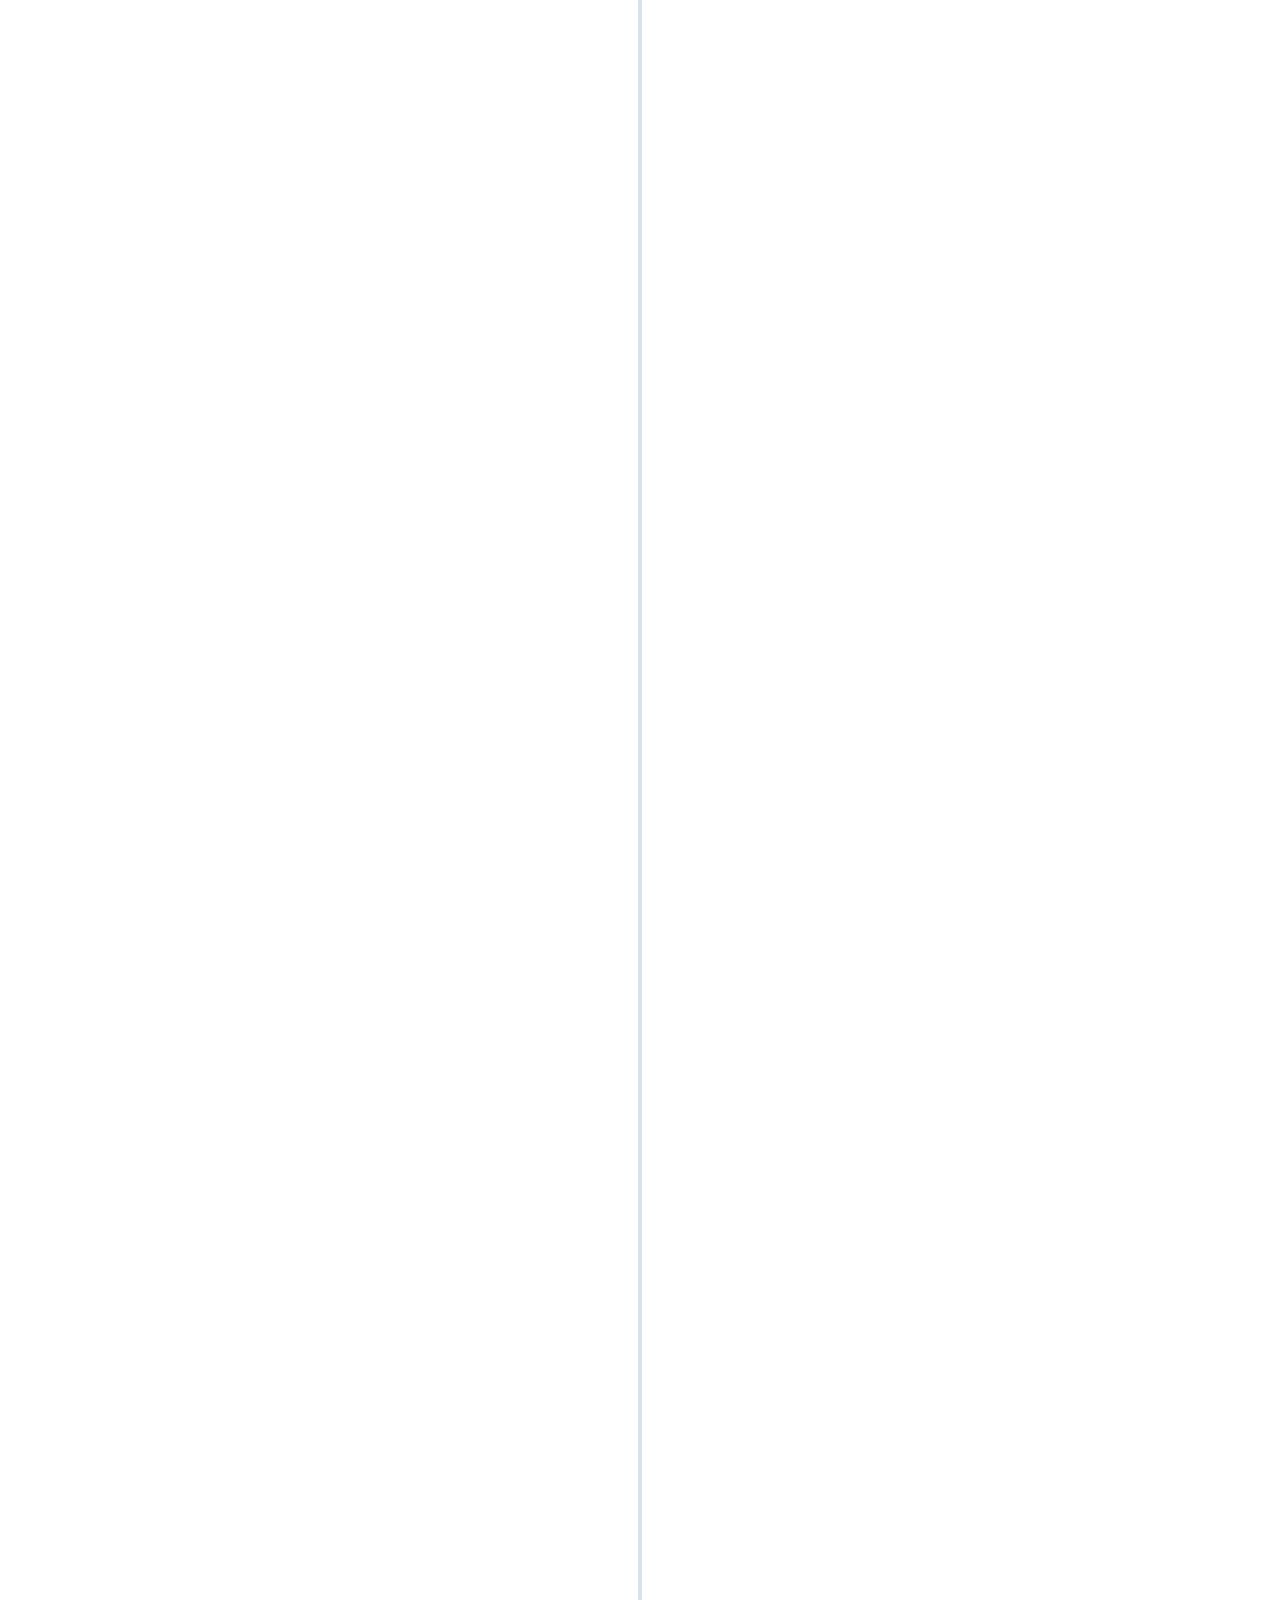
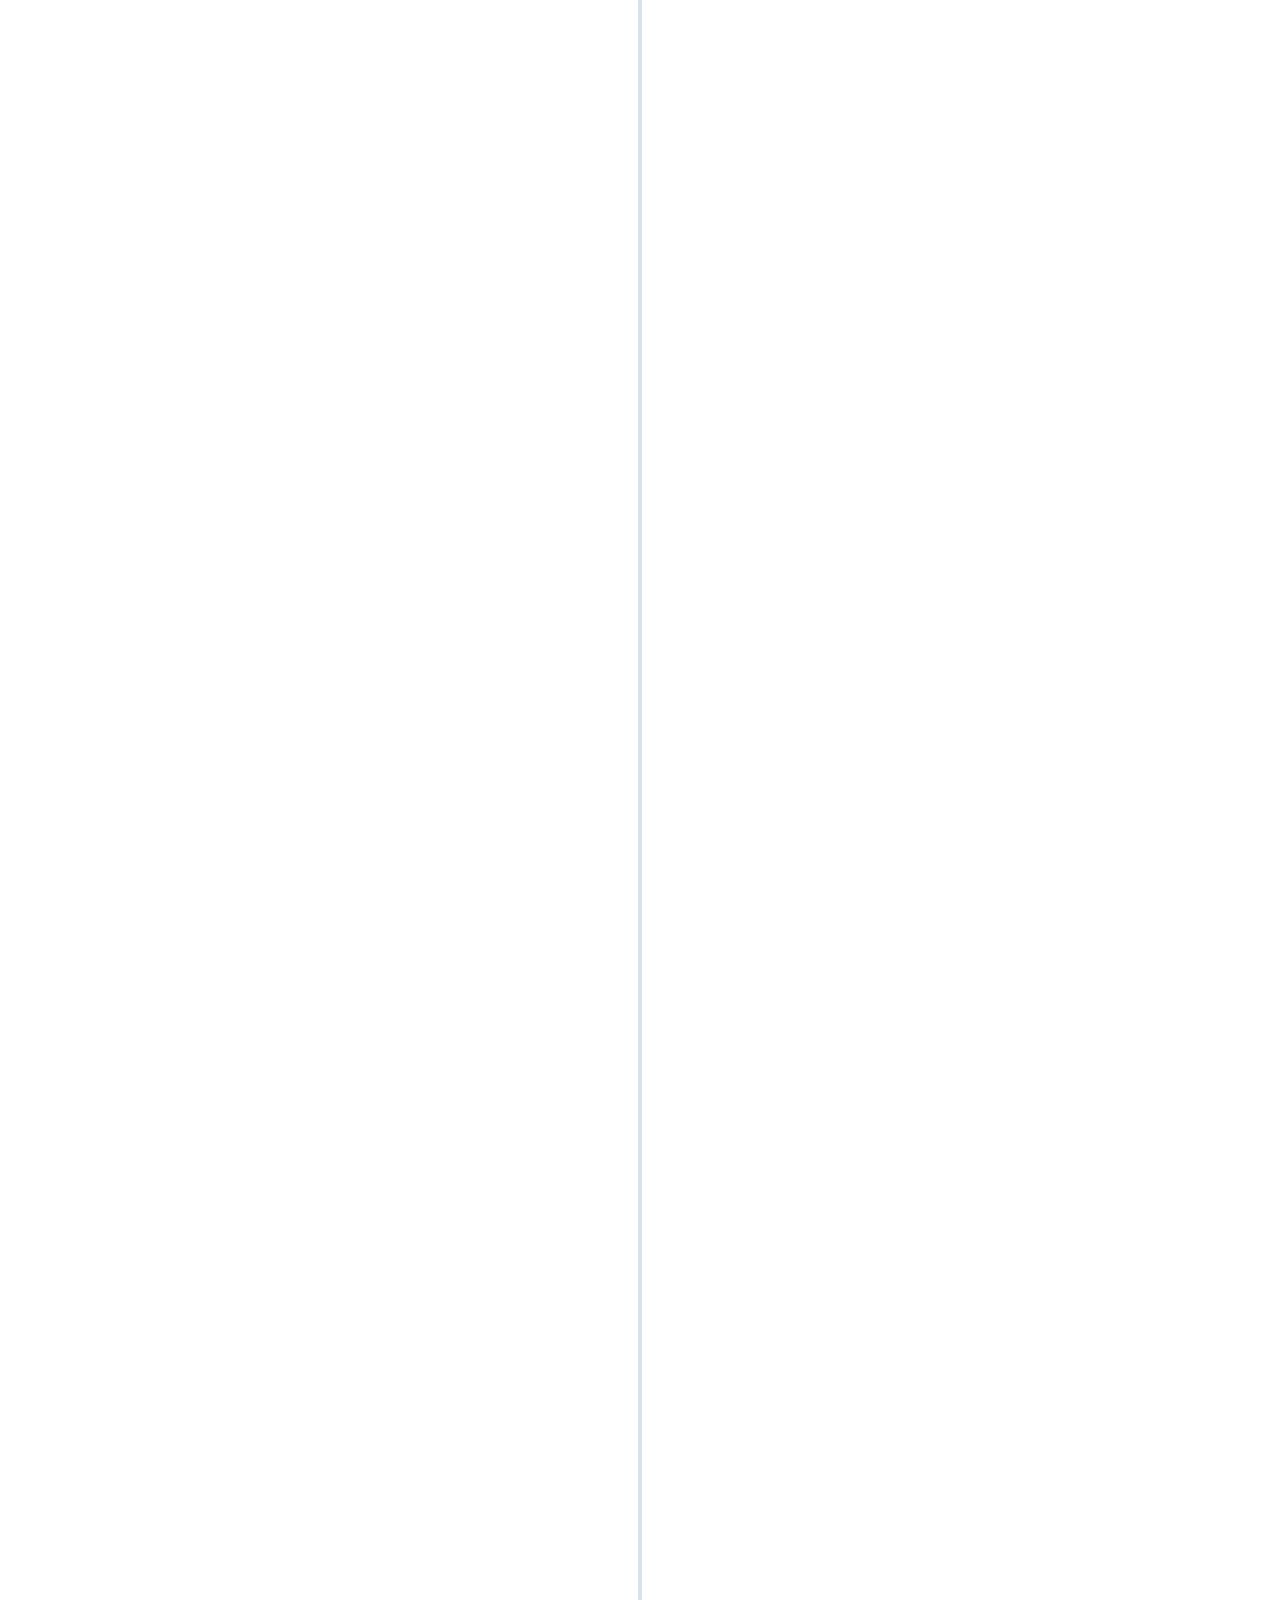
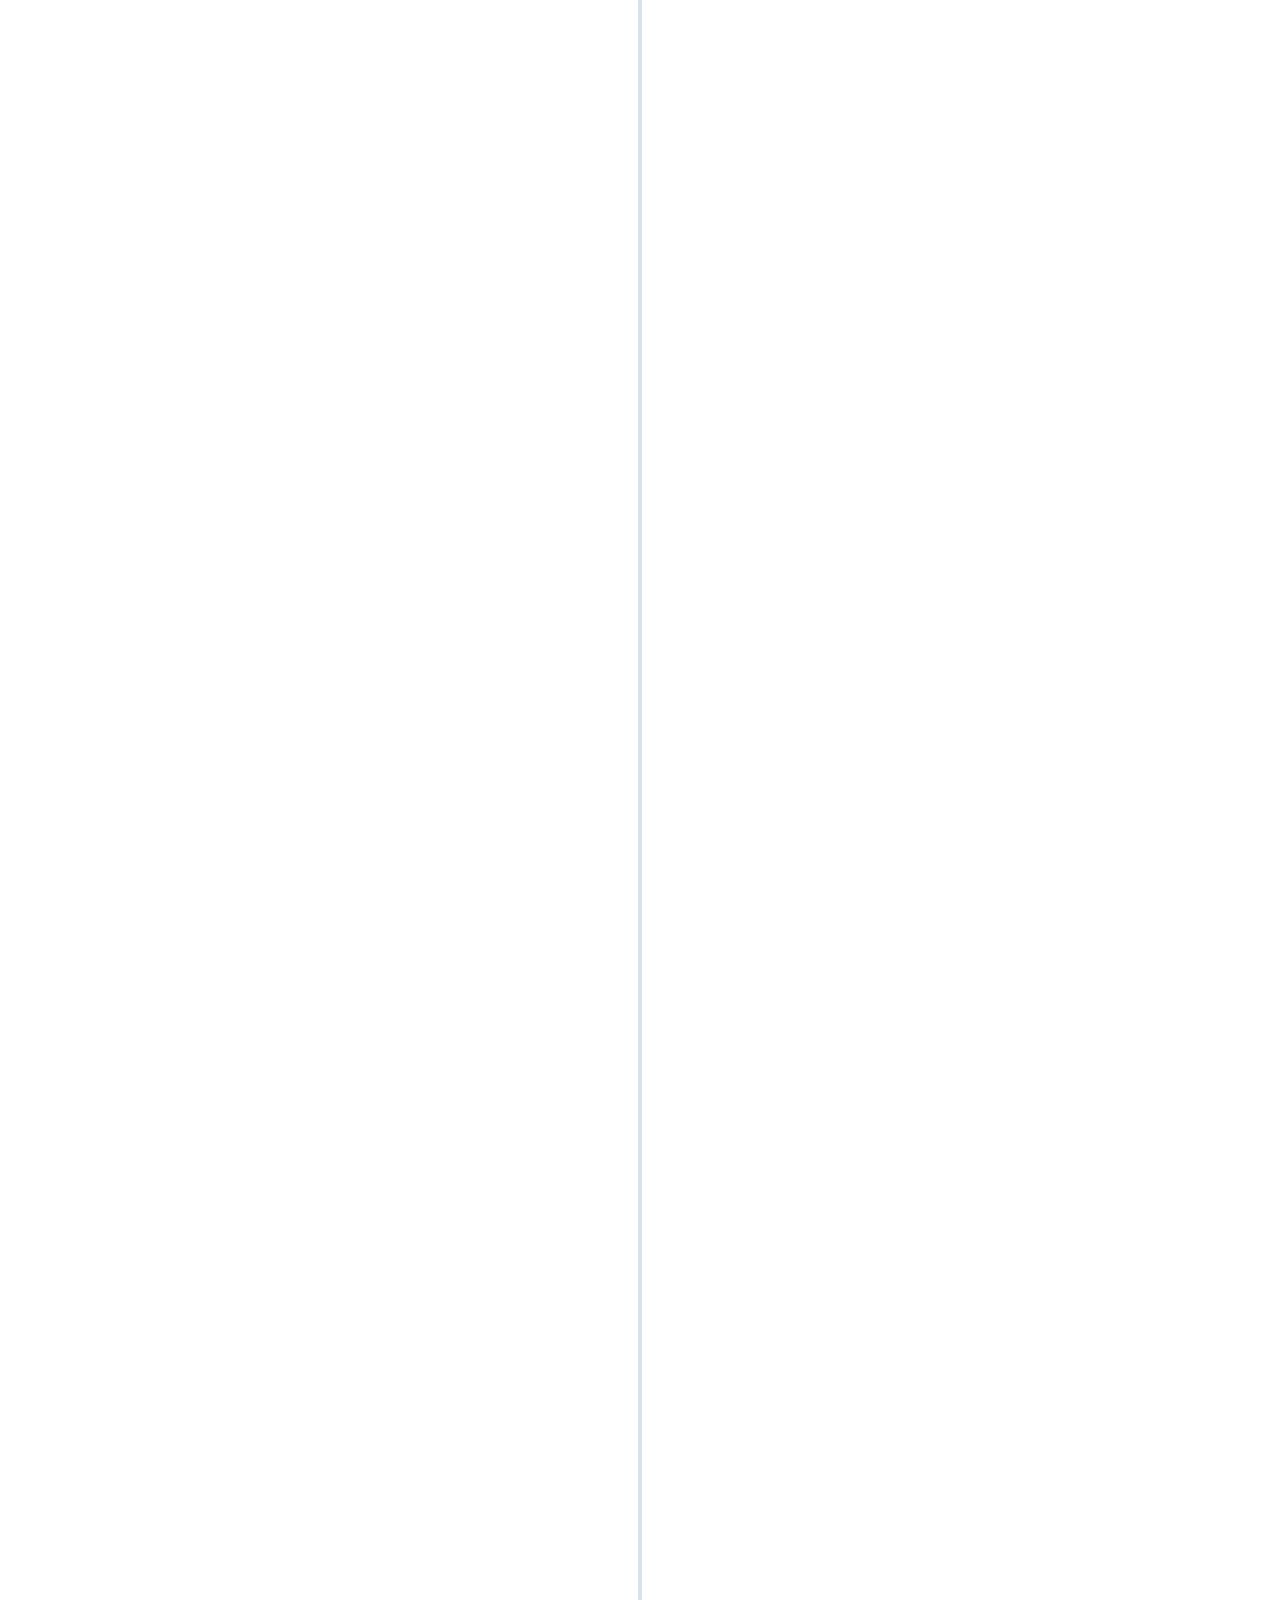
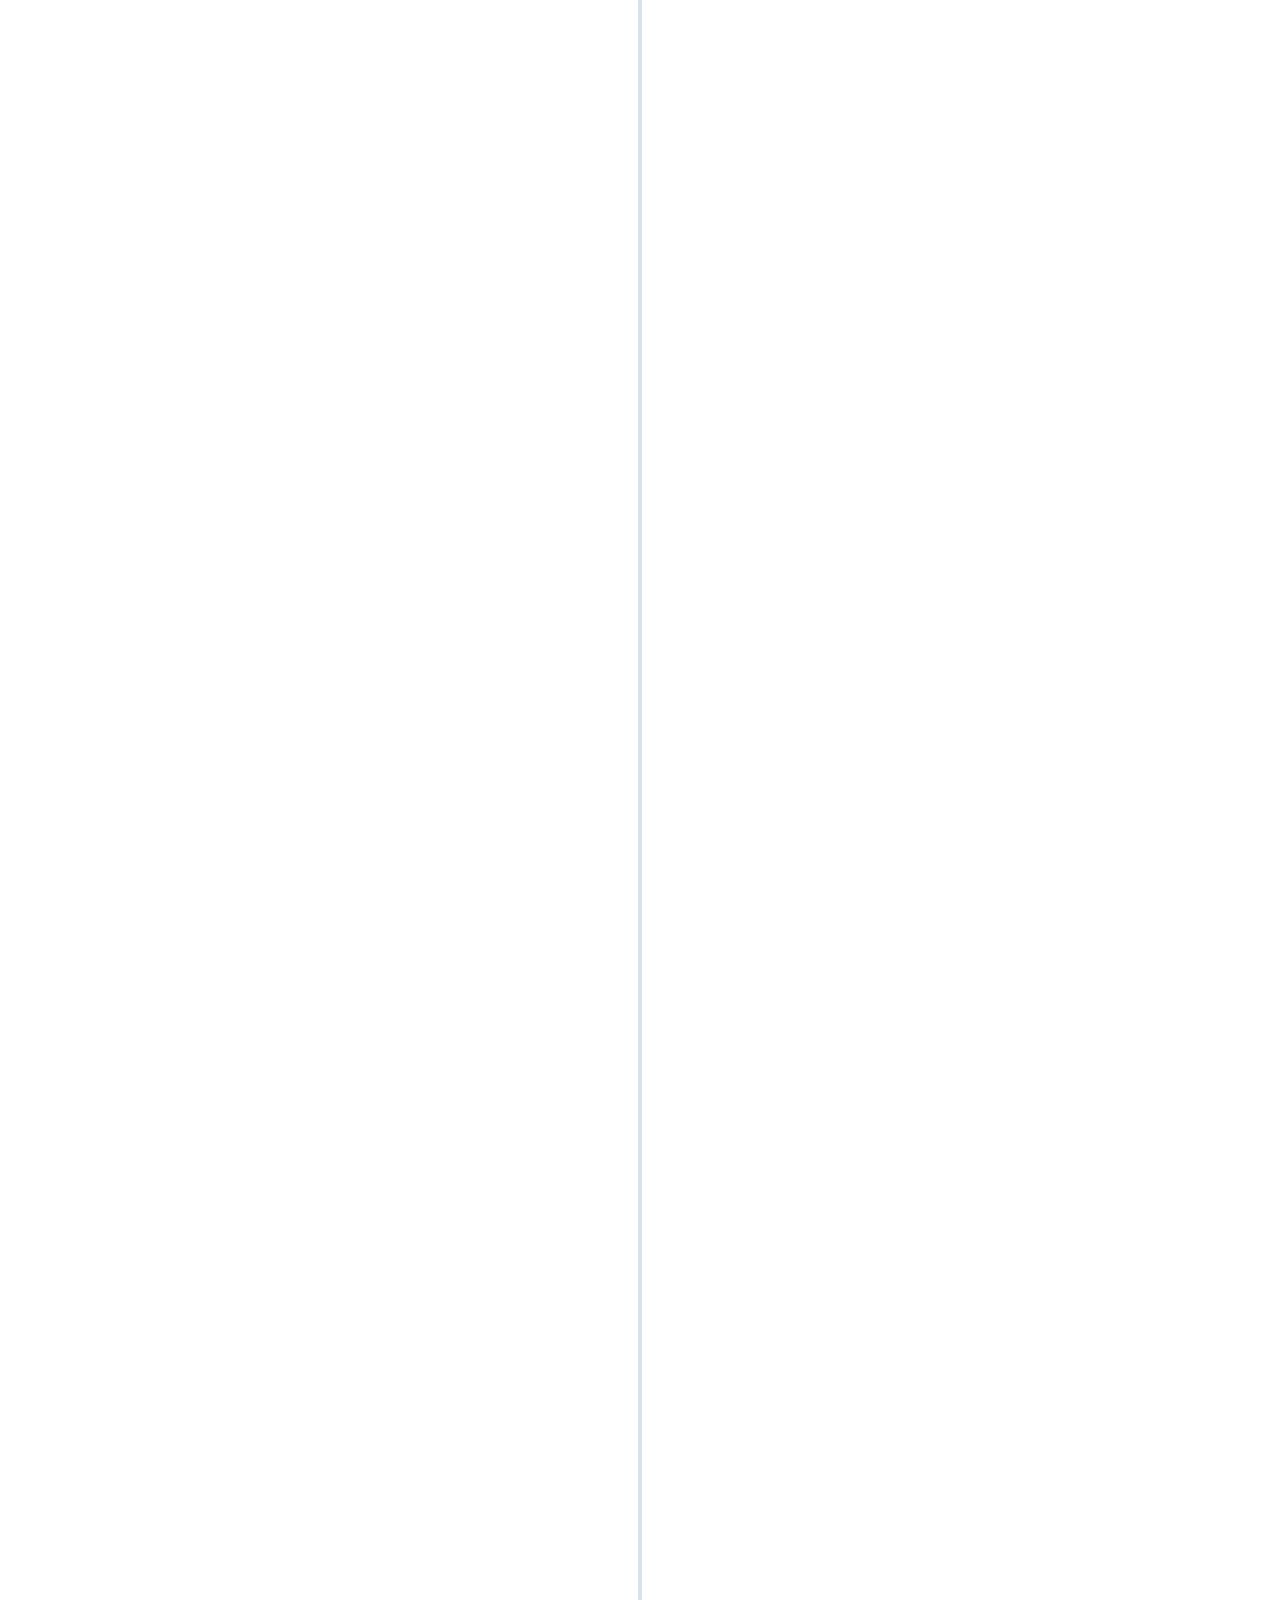
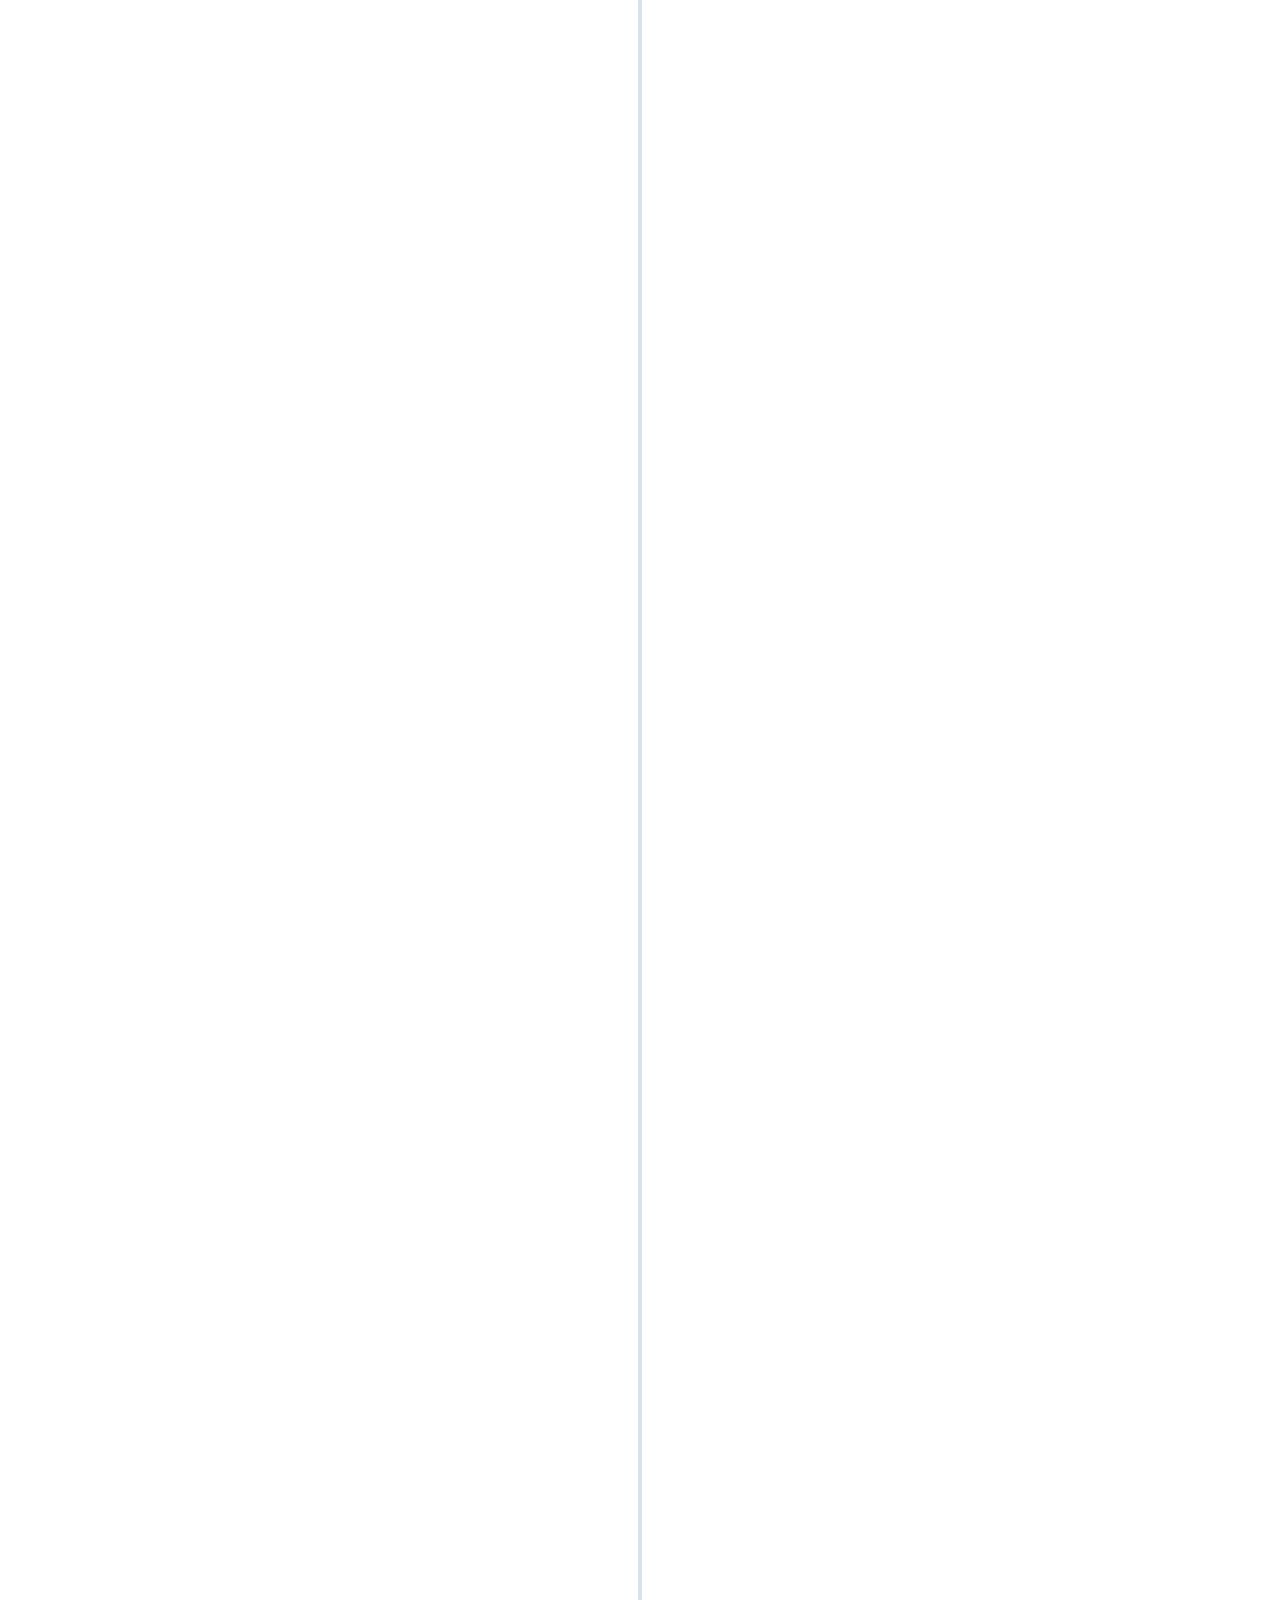
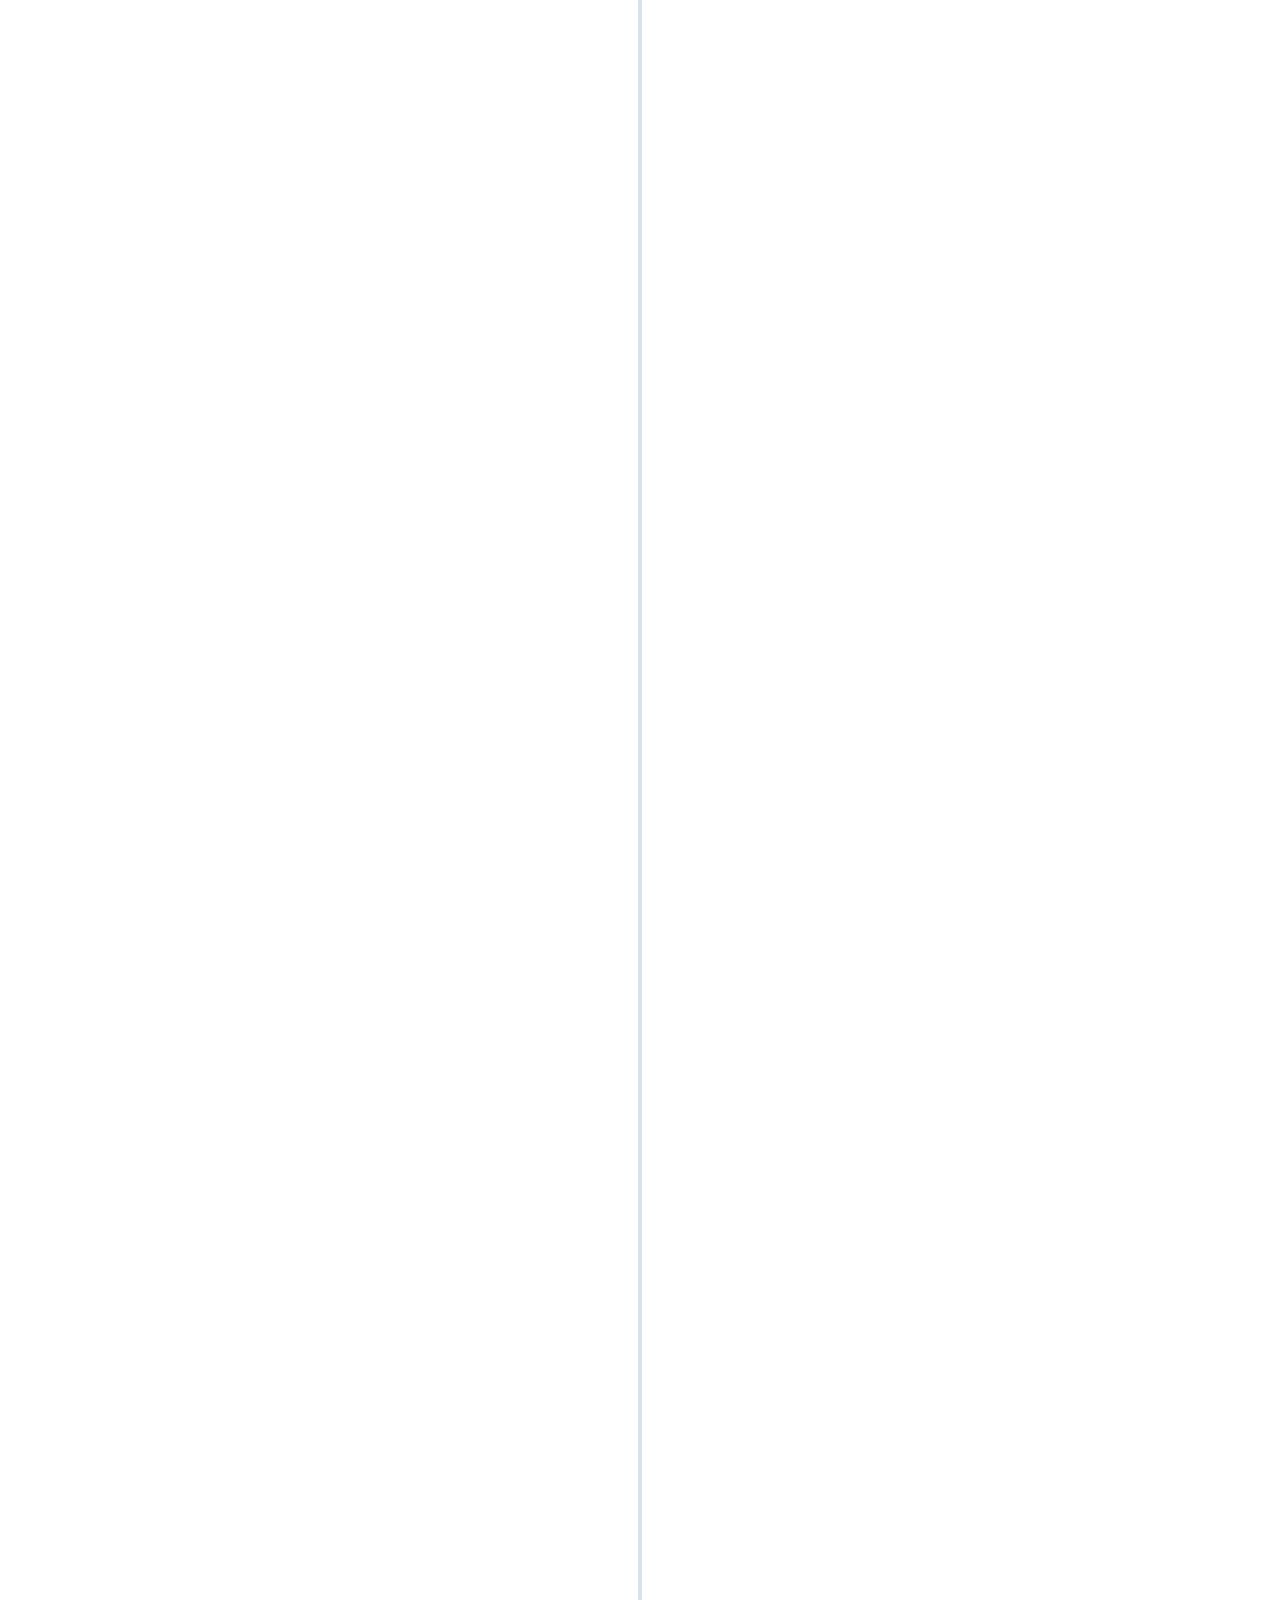
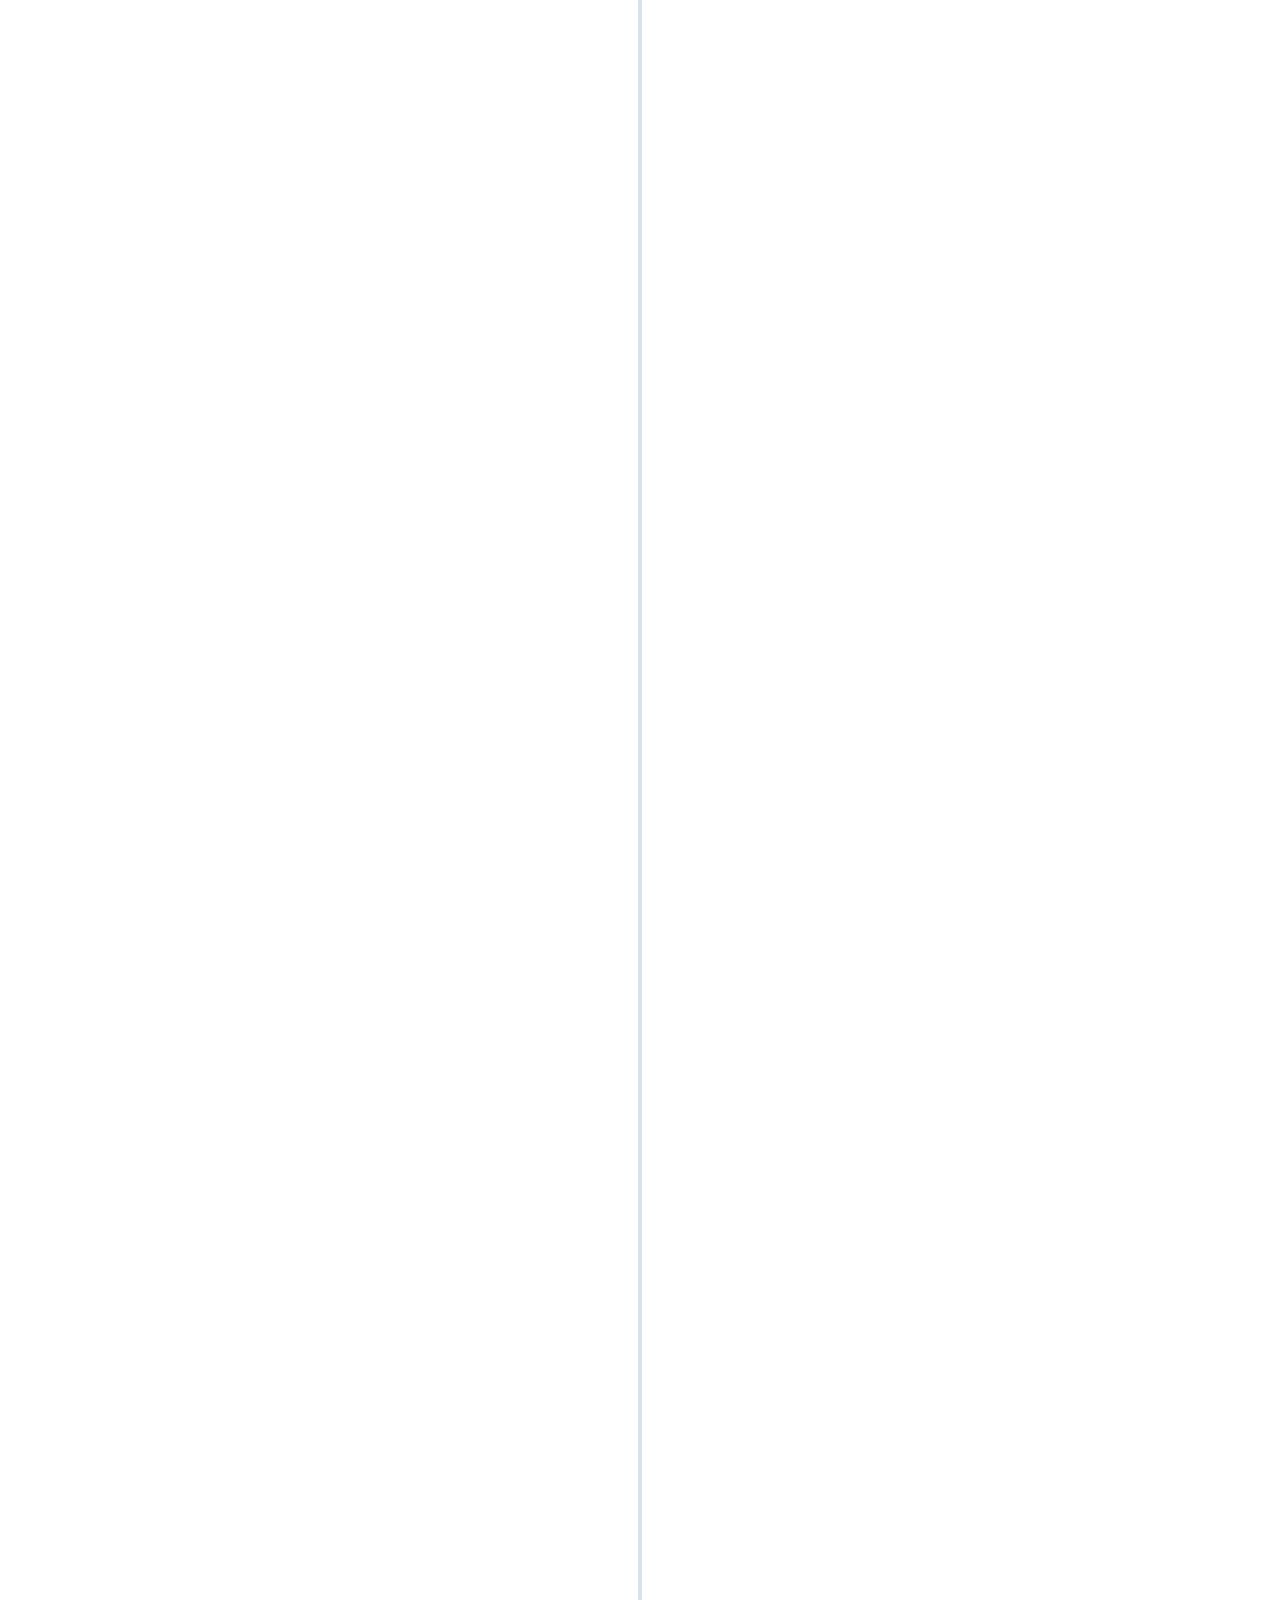
<file: fr/our-story.html>
<!DOCTYPE html>
<html lang="en">

<!-- Mirrored from www.jennyandmickael.com/fr/our-story by HTTrack Website Copier/3.x [XR&CO'2014], Sat, 22 Jul 2017 00:03:44 GMT -->
<!-- Added by HTTrack --><meta http-equiv="content-type" content="text/html;charset=utf-8" /><!-- /Added by HTTrack -->
<head>
  <meta charset="utf-8">
  <meta name="viewport" content="width=device-width, initial-scale=1">
  <title>Notre histoire · Jenny &amp; Micka&euml;l</title>
  <meta name="author" content="Micka&euml;l Pham">
  <meta name="description" content="Jenny &amp; Micka&euml;l are getting married on May 27, 2017.">
  <meta name="csrf-param" content="authenticity_token" />
<meta name="csrf-token" content="q6kXJH7/lIfKGFB+YMTctD3qa+NMtxrWMgMhFZU56YJ4vayt2+cb18NW/wCFB5L2i1UVd4UHVHT98lZdj2JqbA==" />
  <link rel="icon" type="image/png" href="../favicon-32x32.png" sizes="32x32" />
  <link rel="icon" type="image/png" href="../favicon-16x16.png" sizes="16x16" />
  <link rel="stylesheet" media="all" href="../assets/application-a197622ee462c6098ae0d94a67c977636cfaeb7556091e662289388c4d38bde4.css" data-turbolinks-track="reload" />
</head>
<body>
  <header class="site-header push">
  <div class="container">
    <div class="site-brand">
      <a href="../fr.html">Jenny &amp; Mickaël</a>
    </div>

    <ul class="nav">
      <li><a href="our-story.html">Notre histoire</a></li>
      <li><a href="venue.html">Le lieu</a></li>
      <li><a href="rsvp.html">RSVP</a></li>
      <li><a href="map.html">Infos pratiques</a></li>
    </ul>

    <div class="language">
        <a href="../en/our-story.html">English</a>
    </div>

    <div class="menu-btn">&#9776; Menu</div>
  </div>
</header>


  <!-- Pushy Menu -->
<nav class="pushy pushy-left">
  <ul>
    <li class="pushy-link"><a href="our-story.html">Notre histoire</a></li>
    <li class="pushy-link"><a href="venue.html">Le lieu</a></li>
    <li class="pushy-link"><a href="rsvp.html">RSVP</a></li>
    <li class="pushy-link"><a href="map.html">Infos pratiques</a></li>


    <li class="pushy-link">
        <a href="../en/our-story.html">English</a>
    </li>
  </ul>
</nav>

  <!-- Site Overlay -->
  <div class="site-overlay"></div>

  <!-- Site Content -->
  <div id="container">
    
<div class="page-title">
  <div class="container">
    <h1>Notre histoire</h1>
    <p>Tout a commencé à l’université de San José en Californie…</p>
  </div>
</div>

<div class="page-content our-story">
  <div class="container">
    <section id="cd-timeline" class="cd-container">
  		<div class="cd-timeline-block">
  			<div class="cd-timeline-img cd-picture">
  				<img src="../img/cd-icon-picture.svg" alt="Picture">
  			</div> <!-- cd-timeline-img -->

  			<div class="cd-timeline-content">
          <figure itemprop="associatedMedia" itemscope itemtype="http://schema.org/ImageObject">
            <a href="../img/timeline/2011-08-14.jpg" itemprop="contentUrl" data-size="2560x1920">
                <img src="../img/thumbnails-timeline/2011-08-14.jpg" itemprop="thumbnail" alt="2011-08-14" />
            </a>
            <figcaption itemprop="caption description">Mickaël embarque à Londres pour San Francisco</figcaption>
          </figure>
  				<span class="cd-date">14 août 2011</span>
  			</div> <!-- cd-timeline-content -->
  		</div> <!-- cd-timeline-block -->

  		<div class="cd-timeline-block">
  			<div class="cd-timeline-img cd-location">
  				<img src="../img/cd-icon-location.svg" alt="Location">
  			</div> <!-- cd-timeline-img -->

  			<div class="cd-timeline-content">
          <figure itemprop="associatedMedia" itemscope itemtype="http://schema.org/ImageObject">
            <a href="../img/timeline/2011-08-23.png" itemprop="contentUrl" data-size="1062x450">
                <img src="../img/thumbnails-timeline/2011-08-23.png" itemprop="thumbnail" alt="2011-08-23" />
            </a>
            <figcaption itemprop="caption description">Notre première rencontre, pendant la soirée organisée à la maison internationale</figcaption>
          </figure>
  				<span class="cd-date">23 août 2011</span>
  			</div> <!-- cd-timeline-content -->
  		</div> <!-- cd-timeline-block -->

  		<div class="cd-timeline-block">
  			<div class="cd-timeline-img cd-picture">
  				<img src="../img/cd-icon-picture.svg" alt="Picture">
  			</div> <!-- cd-timeline-img -->

        <div class="cd-timeline-content">
          <figure itemprop="associatedMedia" itemscope itemtype="http://schema.org/ImageObject">
            <a href="../img/timeline/2012-02-27.jpg" itemprop="contentUrl" data-size="685x280">
                <img src="../img/thumbnails-timeline/2012-02-27.jpg" itemprop="thumbnail" alt="2012-02-27" />
            </a>
            <figcaption itemprop="caption description">Magali rencontre Jenny et propose de prendre cette photo de nos chaussures</figcaption>
          </figure>
  				<span class="cd-date">27 février 2012</span>
  			</div> <!-- cd-timeline-content -->
  		</div> <!-- cd-timeline-block -->

      <div class="cd-timeline-block">
  			<div class="cd-timeline-img cd-picture">
  				<img src="../img/cd-icon-picture.svg" alt="Picture">
  			</div> <!-- cd-timeline-img -->

        <div class="cd-timeline-content">
          <figure itemprop="associatedMedia" itemscope itemtype="http://schema.org/ImageObject">
            <a href="../img/timeline/2012-03-02.jpg" itemprop="contentUrl" data-size="2048x1366">
                <img src="../img/thumbnails-timeline/2012-03-02.jpg" itemprop="thumbnail" alt="2012-03-02" />
            </a>
            <figcaption itemprop="caption description">Nos colocataires à l’université de San José</figcaption>
          </figure>
  				<span class="cd-date"> 2 mars 2012</span>
  			</div> <!-- cd-timeline-content -->
  		</div> <!-- cd-timeline-block -->

      <div class="cd-timeline-block">
  			<div class="cd-timeline-img cd-picture">
  				<img src="../img/cd-icon-picture.svg" alt="Picture">
  			</div> <!-- cd-timeline-img -->

        <div class="cd-timeline-content">
          <figure itemprop="associatedMedia" itemscope itemtype="http://schema.org/ImageObject">
            <a href="../img/timeline/2012-05-09.jpg" itemprop="contentUrl" data-size="2048x1366">
                <img src="../img/thumbnails-timeline/2012-05-09.jpg" itemprop="thumbnail" alt="2012-05-09" />
            </a>
            <figcaption itemprop="caption description">En visite à Santa Cruz, Californie</figcaption>
          </figure>
  				<span class="cd-date"> 9 mai 2012</span>
  			</div> <!-- cd-timeline-content -->
  		</div> <!-- cd-timeline-block -->

      <div class="cd-timeline-block">
  			<div class="cd-timeline-img cd-picture">
  				<img src="../img/cd-icon-picture.svg" alt="Picture">
  			</div> <!-- cd-timeline-img -->

        <div class="cd-timeline-content">
          <figure itemprop="associatedMedia" itemscope itemtype="http://schema.org/ImageObject">
            <a href="../img/timeline/2012-05-11.jpg" itemprop="contentUrl" data-size="1600x1067">
                <img src="../img/thumbnails-timeline/2012-05-11.jpg" itemprop="thumbnail" alt="2012-05-11" />
            </a>
            <figcaption itemprop="caption description">Gala de fin d’année au Campus Village B (CVB)</figcaption>
          </figure>
  				<span class="cd-date">11 mai 2012</span>
  			</div> <!-- cd-timeline-content -->
  		</div> <!-- cd-timeline-block -->

      <div class="cd-timeline-block">
  			<div class="cd-timeline-img cd-picture">
  				<img src="../img/cd-icon-picture.svg" alt="Picture">
  			</div> <!-- cd-timeline-img -->

        <div class="cd-timeline-content">
          <figure itemprop="associatedMedia" itemscope itemtype="http://schema.org/ImageObject">
            <a href="../img/timeline/2012-06-07.jpg" itemprop="contentUrl" data-size="2048x1536">
                <img src="../img/thumbnails-timeline/2012-06-07.jpg" itemprop="thumbnail" alt="2012-06-07" />
            </a>
            <figcaption itemprop="caption description">Nuit des Sciences au musée, réservé aux adultes</figcaption>
          </figure>
  				<span class="cd-date"> 7 juin 2012</span>
  			</div> <!-- cd-timeline-content -->
  		</div> <!-- cd-timeline-block -->

      <div class="cd-timeline-block">
  			<div class="cd-timeline-img cd-location">
  				<img src="../img/cd-icon-location.svg" alt="Location">
  			</div> <!-- cd-timeline-img -->

        <div class="cd-timeline-content">
          <figure itemprop="associatedMedia" itemscope itemtype="http://schema.org/ImageObject">
            <a href="../img/timeline/2012-07-28.jpg" itemprop="contentUrl" data-size="1296x972">
                <img src="../img/thumbnails-timeline/2012-07-28.jpg" itemprop="thumbnail" alt="2012-07-28" />
            </a>
            <figcaption itemprop="caption description">On emménage ensemble. Notre premier appartement à San José.</figcaption>
          </figure>
  				<span class="cd-date">28 juillet 2012</span>
  			</div> <!-- cd-timeline-content -->
  		</div> <!-- cd-timeline-block -->

      <div class="cd-timeline-block">
  			<div class="cd-timeline-img cd-picture">
  				<img src="../img/cd-icon-picture.svg" alt="Picture">
  			</div> <!-- cd-timeline-img -->

        <div class="cd-timeline-content">
          <figure itemprop="associatedMedia" itemscope itemtype="http://schema.org/ImageObject">
            <a href="../img/timeline/2012-08-29.jpg" itemprop="contentUrl" data-size="2048x1366">
                <img src="../img/thumbnails-timeline/2012-08-29.jpg" itemprop="thumbnail" alt="2012-08-29" />
            </a>
            <figcaption itemprop="caption description">Dans le Caltrain (RER), en route pour San Francisco.</figcaption>
          </figure>
  				<span class="cd-date">29 août 2012</span>
  			</div> <!-- cd-timeline-content -->
  		</div> <!-- cd-timeline-block -->

      <div class="cd-timeline-block">
  			<div class="cd-timeline-img cd-location">
  				<img src="../img/cd-icon-location.svg" alt="Location">
  			</div> <!-- cd-timeline-img -->

        <div class="cd-timeline-content">
          <figure itemprop="associatedMedia" itemscope itemtype="http://schema.org/ImageObject">
            <a href="../img/timeline/2012-09-21.jpg" itemprop="contentUrl" data-size="1920x1080">
                <img src="../img/thumbnails-timeline/2012-09-21.jpg" itemprop="thumbnail" alt="2012-09-21" />
            </a>
            <figcaption itemprop="caption description">Visite du parc naturel du Yosemite (1/3)</figcaption>
          </figure>
  				<span class="cd-date">21 septembre 2012</span>
  			</div> <!-- cd-timeline-content -->
  		</div> <!-- cd-timeline-block -->

      <div class="cd-timeline-block">
  			<div class="cd-timeline-img cd-picture">
  				<img src="../img/cd-icon-picture.svg" alt="Picture">
  			</div> <!-- cd-timeline-img -->

        <div class="cd-timeline-content">
          <figure itemprop="associatedMedia" itemscope itemtype="http://schema.org/ImageObject">
            <a href="../img/timeline/2012-09-22.jpg" itemprop="contentUrl" data-size="2560x1920">
                <img src="../img/thumbnails-timeline/2012-09-22.jpg" itemprop="thumbnail" alt="2012-09-22" />
            </a>
            <figcaption itemprop="caption description">Visite du parc naturel du Yosemite (2/3)</figcaption>
          </figure>
  				<span class="cd-date">22 septembre 2012</span>
  			</div> <!-- cd-timeline-content -->
  		</div> <!-- cd-timeline-block -->

      <div class="cd-timeline-block">
  			<div class="cd-timeline-img cd-picture">
  				<img src="../img/cd-icon-picture.svg" alt="Picture">
  			</div> <!-- cd-timeline-img -->

        <div class="cd-timeline-content">
          <figure itemprop="associatedMedia" itemscope itemtype="http://schema.org/ImageObject">
            <a href="../img/timeline/2012-09-23.jpg" itemprop="contentUrl" data-size="3648x2736">
                <img src="../img/thumbnails-timeline/2012-09-23.jpg" itemprop="thumbnail" alt="2012-09-23" />
            </a>
            <figcaption itemprop="caption description">Visite du parc naturel du Yosemite (3/3)</figcaption>
          </figure>
  				<span class="cd-date">23 septembre 2012</span>
  			</div> <!-- cd-timeline-content -->
  		</div> <!-- cd-timeline-block -->

      <div class="cd-timeline-block">
  			<div class="cd-timeline-img cd-picture">
  				<img src="../img/cd-icon-picture.svg" alt="Picture">
  			</div> <!-- cd-timeline-img -->

        <div class="cd-timeline-content">
          <figure itemprop="associatedMedia" itemscope itemtype="http://schema.org/ImageObject">
            <a href="../img/timeline/2012-12-01.jpg" itemprop="contentUrl" data-size="1296x864">
                <img src="../img/thumbnails-timeline/2012-12-01.jpg" itemprop="thumbnail" alt="2012-12-01" />
            </a>
            <figcaption itemprop="caption description">Jenny fait la demande pour son passeport. On prépare sa première visite en France !</figcaption>
          </figure>
  				<span class="cd-date"> 1 décembre 2012</span>
  			</div> <!-- cd-timeline-content -->
  		</div> <!-- cd-timeline-block -->

      <div class="cd-timeline-block">
  			<div class="cd-timeline-img cd-location">
  				<img src="../img/cd-icon-location.svg" alt="Location">
  			</div> <!-- cd-timeline-img -->

        <div class="cd-timeline-content">
          <figure itemprop="associatedMedia" itemscope itemtype="http://schema.org/ImageObject">
            <a href="../img/timeline/2013-01-18.jpg" itemprop="contentUrl" data-size="3648x2736">
                <img src="../img/thumbnails-timeline/2013-01-18.jpg" itemprop="thumbnail" alt="2013-01-18" />
            </a>
            <figcaption itemprop="caption description">Visite des Invalides à Paris</figcaption>
          </figure>
  				<span class="cd-date">18 janvier 2013</span>
  			</div> <!-- cd-timeline-content -->
  		</div> <!-- cd-timeline-block -->

      <div class="cd-timeline-block">
  			<div class="cd-timeline-img cd-picture">
  				<img src="../img/cd-icon-picture.svg" alt="Picture">
  			</div> <!-- cd-timeline-img -->

        <div class="cd-timeline-content">
          <figure itemprop="associatedMedia" itemscope itemtype="http://schema.org/ImageObject">
            <a href="../img/timeline/2013-01-19.jpg" itemprop="contentUrl" data-size="3648x2736">
                <img src="../img/thumbnails-timeline/2013-01-19.jpg" itemprop="thumbnail" alt="2013-01-19" />
            </a>
            <figcaption itemprop="caption description">Jenny rencontre Guillaume et Antoine</figcaption>
          </figure>
  				<span class="cd-date">19 janvier 2013</span>
  			</div> <!-- cd-timeline-content -->
  		</div> <!-- cd-timeline-block -->

      <div class="cd-timeline-block">
  			<div class="cd-timeline-img cd-picture">
  				<img src="../img/cd-icon-picture.svg" alt="Picture">
  			</div> <!-- cd-timeline-img -->

        <div class="cd-timeline-content">
          <figure itemprop="associatedMedia" itemscope itemtype="http://schema.org/ImageObject">
            <a href="../img/timeline/2013-01-21.jpg" itemprop="contentUrl" data-size="1536x2048">
                <img src="../img/thumbnails-timeline/2013-01-21.jpg" itemprop="thumbnail" alt="2013-01-21" />
            </a>
            <figcaption itemprop="caption description">Pas de chance Jenny…</figcaption>
          </figure>
  				<span class="cd-date">21 janvier 2013</span>
  			</div> <!-- cd-timeline-content -->
  		</div> <!-- cd-timeline-block -->

      <div class="cd-timeline-block">
  			<div class="cd-timeline-img cd-picture">
  				<img src="../img/cd-icon-picture.svg" alt="Picture">
  			</div> <!-- cd-timeline-img -->

        <div class="cd-timeline-content">
          <figure itemprop="associatedMedia" itemscope itemtype="http://schema.org/ImageObject">
            <a href="../img/timeline/2013-01-26.jpg" itemprop="contentUrl" data-size="1824x1368">
                <img src="../img/thumbnails-timeline/2013-01-26.jpg" itemprop="thumbnail" alt="2013-01-26" />
            </a>
            <figcaption itemprop="caption description"><em><a href="https://www.youtube.com/watch?v=d9V-zUlrhEE" target="_blank">Aux Champs-Élysées</a></em></figcaption>
          </figure>
  				<span class="cd-date">26 janvier 2013</span>
  			</div> <!-- cd-timeline-content -->
  		</div> <!-- cd-timeline-block -->

      <div class="cd-timeline-block">
  			<div class="cd-timeline-img cd-picture">
  				<img src="../img/cd-icon-picture.svg" alt="Picture">
  			</div> <!-- cd-timeline-img -->

        <div class="cd-timeline-content">
          <figure itemprop="associatedMedia" itemscope itemtype="http://schema.org/ImageObject">
            <a href="../img/timeline/2013-03-11.jpg" itemprop="contentUrl" data-size="1632x1224">
                <img src="../img/thumbnails-timeline/2013-03-11.jpg" itemprop="thumbnail" alt="2013-03-11" />
            </a>
            <figcaption itemprop="caption description">Lorsque ta future tendre ne veut pas que tu te sentes trop seul lorsque tu voyages pour le boulot.</figcaption>
          </figure>
  				<span class="cd-date">11 mars 2013</span>
  			</div> <!-- cd-timeline-content -->
  		</div> <!-- cd-timeline-block -->

      <div class="cd-timeline-block">
  			<div class="cd-timeline-img cd-picture">
  				<img src="../img/cd-icon-picture.svg" alt="Picture">
  			</div> <!-- cd-timeline-img -->

        <div class="cd-timeline-content">
          <figure itemprop="associatedMedia" itemscope itemtype="http://schema.org/ImageObject">
            <a href="../img/timeline/2013-03-17.jpg" itemprop="contentUrl" data-size="2048x1536">
                <img src="../img/thumbnails-timeline/2013-03-17.jpg" itemprop="thumbnail" alt="2013-03-17" />
            </a>
            <figcaption itemprop="caption description">La première fois que Mickaël a essayé Miguel Jr., le fast-food méxicain préféré de Jenny.</figcaption>
          </figure>
  				<span class="cd-date">17 mars 2013</span>
  			</div> <!-- cd-timeline-content -->
  		</div> <!-- cd-timeline-block -->

      <div class="cd-timeline-block">
  			<div class="cd-timeline-img cd-location">
  				<img src="../img/cd-icon-location.svg" alt="Location">
  			</div> <!-- cd-timeline-img -->

        <div class="cd-timeline-content">
          <figure itemprop="associatedMedia" itemscope itemtype="http://schema.org/ImageObject">
            <a href="../img/timeline/2013-06-01.jpg" itemprop="contentUrl" data-size="1224x1632">
                <img src="../img/thumbnails-timeline/2013-06-01.jpg" itemprop="thumbnail" alt="2013-06-01" />
            </a>
            <figcaption itemprop="caption description">Notre second appartement, à Sunnyvale.</figcaption>
          </figure>
  				<span class="cd-date"> 1 juin 2013</span>
  			</div> <!-- cd-timeline-content -->
  		</div> <!-- cd-timeline-block -->

      <div class="cd-timeline-block">
  			<div class="cd-timeline-img cd-location">
  				<img src="../img/cd-icon-location.svg" alt="Location">
  			</div> <!-- cd-timeline-img -->

        <div class="cd-timeline-content">
          <figure itemprop="associatedMedia" itemscope itemtype="http://schema.org/ImageObject">
            <a href="../img/timeline/2013-08-18.jpg" itemprop="contentUrl" data-size="1800x1200">
                <img src="../img/thumbnails-timeline/2013-08-18.jpg" itemprop="thumbnail" alt="2013-08-18" />
            </a>
            <figcaption itemprop="caption description">Les maisons peintes de San Francisco.</figcaption>
          </figure>
  				<span class="cd-date">18 août 2013</span>
  			</div> <!-- cd-timeline-content -->
  		</div> <!-- cd-timeline-block -->

      <div class="cd-timeline-block">
  			<div class="cd-timeline-img cd-picture">
  				<img src="../img/cd-icon-picture.svg" alt="Picture">
  			</div> <!-- cd-timeline-img -->

        <div class="cd-timeline-content">
          <figure itemprop="associatedMedia" itemscope itemtype="http://schema.org/ImageObject">
            <a href="../img/timeline/2013-11-01.jpg" itemprop="contentUrl" data-size="1066x1600">
                <img src="../img/thumbnails-timeline/2013-11-01.jpg" itemprop="thumbnail" alt="2013-11-01" />
            </a>
            <figcaption itemprop="caption description">Halloween à Sunnyvale</figcaption>
          </figure>
  				<span class="cd-date"> 1 novembre 2013</span>
  			</div> <!-- cd-timeline-content -->
  		</div> <!-- cd-timeline-block -->

      <div class="cd-timeline-block">
  			<div class="cd-timeline-img cd-location">
  				<img src="../img/cd-icon-location.svg" alt="Location">
  			</div> <!-- cd-timeline-img -->

        <div class="cd-timeline-content">
          <figure itemprop="associatedMedia" itemscope itemtype="http://schema.org/ImageObject">
            <a href="../img/timeline/2014-02-16.png" itemprop="contentUrl" data-size="529 x561">
                <img src="../img/thumbnails-timeline/2014-02-16.png" itemprop="thumbnail" alt="2014-02-16" />
            </a>
            <figcaption itemprop="caption description">Le moment où nous avons décidé de déménager sur San Francisco</figcaption>
          </figure>
  				<span class="cd-date">16 février 2014</span>
  			</div> <!-- cd-timeline-content -->
  		</div> <!-- cd-timeline-block -->

      <div class="cd-timeline-block">
  			<div class="cd-timeline-img cd-picture">
  				<img src="../img/cd-icon-picture.svg" alt="Picture">
  			</div> <!-- cd-timeline-img -->

        <div class="cd-timeline-content">
          <figure itemprop="associatedMedia" itemscope itemtype="http://schema.org/ImageObject">
            <a href="../img/timeline/2014-09-09.jpg" itemprop="contentUrl" data-size="799x449">
                <img src="../img/thumbnails-timeline/2014-09-09.jpg" itemprop="thumbnail" alt="2014-09-09" />
            </a>
            <figcaption itemprop="caption description">En visite sur Hawaï (1/2)</figcaption>
          </figure>
  				<span class="cd-date"> 9 septembre 2014</span>
  			</div> <!-- cd-timeline-content -->
  		</div> <!-- cd-timeline-block -->

      <div class="cd-timeline-block">
  			<div class="cd-timeline-img cd-picture">
  				<img src="../img/cd-icon-picture.svg" alt="Picture">
  			</div> <!-- cd-timeline-img -->

        <div class="cd-timeline-content">
          <figure itemprop="associatedMedia" itemscope itemtype="http://schema.org/ImageObject">
            <a href="../img/timeline/2014-09-12.jpg" itemprop="contentUrl" data-size="1600x1066">
                <img src="../img/thumbnails-timeline/2014-09-12.jpg" itemprop="thumbnail" alt="2014-09-12" />
            </a>
            <figcaption itemprop="caption description">En visite sur Hawaï (2/2)</figcaption>
          </figure>
  				<span class="cd-date">12 septembre 2014</span>
  			</div> <!-- cd-timeline-content -->
  		</div> <!-- cd-timeline-block -->

      <div class="cd-timeline-block">
  			<div class="cd-timeline-img cd-picture">
  				<img src="../img/cd-icon-picture.svg" alt="Picture">
  			</div> <!-- cd-timeline-img -->

        <div class="cd-timeline-content">
          <figure itemprop="associatedMedia" itemscope itemtype="http://schema.org/ImageObject">
            <a href="../img/timeline/2015-02-12.jpg" itemprop="contentUrl" data-size="2048x1152">
                <img src="../img/thumbnails-timeline/2015-02-12.jpg" itemprop="thumbnail" alt="2015-02-12" />
            </a>
            <figcaption itemprop="caption description">Jenny m’a fait cadeau d’une horloge un peu spéciale avant de partir pour la Corée du Sud pour un an.</figcaption>
          </figure>
  				<span class="cd-date">12 février 2015</span>
  			</div> <!-- cd-timeline-content -->
  		</div> <!-- cd-timeline-block -->

      <div class="cd-timeline-block">
  			<div class="cd-timeline-img cd-picture">
  				<img src="../img/cd-icon-picture.svg" alt="Picture">
  			</div> <!-- cd-timeline-img -->

        <div class="cd-timeline-content">
          <figure itemprop="associatedMedia" itemscope itemtype="http://schema.org/ImageObject">
            <a href="../img/timeline/2015-02-22.jpg" itemprop="contentUrl" data-size="960x540">
                <img src="../img/thumbnails-timeline/2015-02-22.jpg" itemprop="thumbnail" alt="2015-02-22" />
            </a>
            <figcaption itemprop="caption description">À l’aéroport de San Francisco, avant que Jenny s’envole pour la Corée du Sud.</figcaption>
          </figure>
  				<span class="cd-date">22 février 2015</span>
  			</div> <!-- cd-timeline-content -->
  		</div> <!-- cd-timeline-block -->

      <div class="cd-timeline-block">
  			<div class="cd-timeline-img cd-picture">
  				<img src="../img/cd-icon-picture.svg" alt="Picture">
  			</div> <!-- cd-timeline-img -->

        <div class="cd-timeline-content">
          <figure itemprop="associatedMedia" itemscope itemtype="http://schema.org/ImageObject">
            <a href="../img/timeline/2015-05-15.jpg" itemprop="contentUrl" data-size="640x640">
                <img src="../img/thumbnails-timeline/2015-05-15.jpg" itemprop="thumbnail" alt="2015-05-15" />
            </a>
            <figcaption itemprop="caption description">Retrouvailles en Corée du Sud</figcaption>
          </figure>
  				<span class="cd-date">15 mai 2015</span>
  			</div> <!-- cd-timeline-content -->
  		</div> <!-- cd-timeline-block -->

      <div class="cd-timeline-block">
  			<div class="cd-timeline-img cd-location">
  				<img src="../img/cd-icon-picture.svg" alt="Picture">
  			</div> <!-- cd-timeline-img -->

        <div class="cd-timeline-content">
          <figure itemprop="associatedMedia" itemscope itemtype="http://schema.org/ImageObject">
            <a href="../img/timeline/2015-05-23.jpg" itemprop="contentUrl" data-size="1130x740">
                <img src="../img/thumbnails-timeline/2015-05-23.jpg" itemprop="thumbnail" alt="2015-05-23" />
            </a>
            <figcaption itemprop="caption description">J’ai fait ma demande de mariage en Corée du Sud, à peu près un an après que Jenny ait attrapé le bouquet de la mariée à un mariage d’amis</figcaption>
          </figure>
  				<span class="cd-date">23 mai 2015</span>
  			</div> <!-- cd-timeline-content -->
  		</div> <!-- cd-timeline-block -->

      <div class="cd-timeline-block">
  			<div class="cd-timeline-img cd-picture">
  				<img src="../img/cd-icon-picture.svg" alt="Picture">
  			</div> <!-- cd-timeline-img -->

        <div class="cd-timeline-content">
          <figure itemprop="associatedMedia" itemscope itemtype="http://schema.org/ImageObject">
            <a href="../img/timeline/2015-08-01.jpg" itemprop="contentUrl" data-size="2048x1536">
                <img src="../img/thumbnails-timeline/2015-08-01.jpg" itemprop="thumbnail" alt="2015-08-01" />
            </a>
            <figcaption itemprop="caption description">En visite au Japon.</figcaption>
          </figure>
  				<span class="cd-date"> 1 août 2015</span>
  			</div> <!-- cd-timeline-content -->
  		</div> <!-- cd-timeline-block -->

      <div class="cd-timeline-block">
  			<div class="cd-timeline-img cd-location">
  				<img src="../img/cd-icon-location.svg" alt="Location">
  			</div> <!-- cd-timeline-img -->

        <div class="cd-timeline-content">
          <figure itemprop="associatedMedia" itemscope itemtype="http://schema.org/ImageObject">
            <a href="../img/timeline/2015-08-15.jpg" itemprop="contentUrl" data-size="960x540">
                <img src="../img/thumbnails-timeline/2015-08-15.jpg" itemprop="thumbnail" alt="2015-08-15" />
            </a>
            <figcaption itemprop="caption description">Palais de Gyeongbokgung (Corée du Sud)</figcaption>
          </figure>
  				<span class="cd-date">15 août 2015</span>
  			</div> <!-- cd-timeline-content -->
  		</div> <!-- cd-timeline-block -->

      <div class="cd-timeline-block">
  			<div class="cd-timeline-img cd-picture">
  				<img src="../img/cd-icon-picture.svg" alt="Picture">
  			</div> <!-- cd-timeline-img -->

        <div class="cd-timeline-content">
          <figure itemprop="associatedMedia" itemscope itemtype="http://schema.org/ImageObject">
            <a href="../img/timeline/2016-01-10.jpg" itemprop="contentUrl" data-size="960x720">
                <img src="../img/thumbnails-timeline/2016-01-10.jpg" itemprop="thumbnail" alt="2016-01-10" />
            </a>
            <figcaption itemprop="caption description">Trop contente d’être de retour en California (à l’IKEA de Palo Alto)</figcaption>
          </figure>
  				<span class="cd-date">10 janvier 2016</span>
  			</div> <!-- cd-timeline-content -->
  		</div> <!-- cd-timeline-block -->

      <div class="cd-timeline-block">
  			<div class="cd-timeline-img cd-picture">
  				<img src="../img/cd-icon-picture.svg" alt="Picture">
  			</div> <!-- cd-timeline-img -->

        <div class="cd-timeline-content">
          <figure itemprop="associatedMedia" itemscope itemtype="http://schema.org/ImageObject">
            <a href="../img/timeline/2016-06-18.jpg" itemprop="contentUrl" data-size="540x960">
                <img src="../img/thumbnails-timeline/2016-06-18.jpg" itemprop="thumbnail" alt="2016-06-18" />
            </a>
            <figcaption itemprop="caption description">On fait du camping pour la première fois</figcaption>
          </figure>
  				<span class="cd-date">18 juin 2016</span>
  			</div> <!-- cd-timeline-content -->
  		</div> <!-- cd-timeline-block -->

      <div class="cd-timeline-block">
  			<div class="cd-timeline-img cd-picture">
  				<img src="../img/cd-icon-picture.svg" alt="Picture">
  			</div> <!-- cd-timeline-img -->

        <div class="cd-timeline-content">
          <figure itemprop="associatedMedia" itemscope itemtype="http://schema.org/ImageObject">
            <a href="../img/timeline/2016-07-13.jpg" itemprop="contentUrl" data-size="960x540">
                <img src="../img/thumbnails-timeline/2016-07-13.jpg" itemprop="thumbnail" alt="2016-07-13" />
            </a>
            <figcaption itemprop="caption description">Roadtrip en direction du Canada, aller et retour, plus de 4 000 km. Nous nous aimons toujours après ça !</figcaption>
          </figure>
  				<span class="cd-date">13 juillet 2016</span>
  			</div> <!-- cd-timeline-content -->
  		</div> <!-- cd-timeline-block -->

      <div class="cd-timeline-block">
  			<div class="cd-timeline-img cd-picture">
  				<img src="../img/cd-icon-picture.svg" alt="Picture">
  			</div> <!-- cd-timeline-img -->

        <div class="cd-timeline-content">
          <figure itemprop="associatedMedia" itemscope itemtype="http://schema.org/ImageObject">
            <a href="../img/timeline/2016-07-15.jpg" itemprop="contentUrl" data-size="2048x1152">
                <img src="../img/thumbnails-timeline/2016-07-15.jpg" itemprop="thumbnail" alt="2016-07-15" />
            </a>
            <figcaption itemprop="caption description">Visite de Salem, Oregon, là où Jenny a grandi.</figcaption>
          </figure>
  				<span class="cd-date">15 juillet 2016</span>
  			</div> <!-- cd-timeline-content -->
  		</div> <!-- cd-timeline-block -->

      <div class="cd-timeline-block">
  			<div class="cd-timeline-img cd-movie">
  				<img src="../img/cd-icon-location.svg" alt="Location">
  			</div> <!-- cd-timeline-img -->

        <div class="cd-timeline-content">
          <figure itemprop="associatedMedia" itemscope itemtype="http://schema.org/ImageObject">
            <a href="../img/timeline/2016-09-19.jpg" itemprop="contentUrl" data-size="960x640">
                <img src="../img/thumbnails-timeline/2016-09-19.jpg" itemprop="thumbnail" alt="2016-09-19" />
            </a>
            <figcaption itemprop="caption description">Finalement, nous nous sommes mariés à l’hôtel de ville de San Francisco, en présence de notre famille proche. Mais nous sommes impatient de célébrer notre mariage avec vous cette année en France !</figcaption>
          </figure>
  				<span class="cd-date">19 septembre 2016</span>
  			</div> <!-- cd-timeline-content -->
  		</div> <!-- cd-timeline-block -->
  	</section> <!-- cd-timeline -->
  </div>
</div>

<!-- Root element of PhotoSwipe. Must have class pswp. -->
<div class="pswp" tabindex="-1" role="dialog" aria-hidden="true">

    <!-- Background of PhotoSwipe.
         It's a separate element as animating opacity is faster than rgba(). -->
    <div class="pswp__bg"></div>

    <!-- Slides wrapper with overflow:hidden. -->
    <div class="pswp__scroll-wrap">

        <!-- Container that holds slides.
            PhotoSwipe keeps only 3 of them in the DOM to save memory.
            Don't modify these 3 pswp__item elements, data is added later on. -->
        <div class="pswp__container">
            <div class="pswp__item"></div>
            <div class="pswp__item"></div>
            <div class="pswp__item"></div>
        </div>

        <!-- Default (PhotoSwipeUI_Default) interface on top of sliding area. Can be changed. -->
        <div class="pswp__ui pswp__ui--hidden">

            <div class="pswp__top-bar">

                <!--  Controls are self-explanatory. Order can be changed. -->

                <div class="pswp__counter"></div>

                <button class="pswp__button pswp__button--close" title="Close (Esc)"></button>

                <button class="pswp__button pswp__button--share" title="Share"></button>

                <button class="pswp__button pswp__button--fs" title="Toggle fullscreen"></button>

                <button class="pswp__button pswp__button--zoom" title="Zoom in/out"></button>

                <!-- Preloader demo http://codepen.io/dimsemenov/pen/yyBWoR -->
                <!-- element will get class pswp__preloader--active when preloader is running -->
                <div class="pswp__preloader">
                    <div class="pswp__preloader__icn">
                      <div class="pswp__preloader__cut">
                        <div class="pswp__preloader__donut"></div>
                      </div>
                    </div>
                </div>
            </div>

            <div class="pswp__share-modal pswp__share-modal--hidden pswp__single-tap">
                <div class="pswp__share-tooltip"></div>
            </div>

            <button class="pswp__button pswp__button--arrow--left" title="Previous (arrow left)">
            </button>

            <button class="pswp__button pswp__button--arrow--right" title="Next (arrow right)">
            </button>

            <div class="pswp__caption">
                <div class="pswp__caption__center"></div>
            </div>

        </div>

    </div>

</div>

  </div>

  <footer class="site-footer push">
  <div class="container">
    Copyright &copy; 2017
    <a href="../fr.html">Jenny &amp; Mickaël</a>
    · <a href="credits.html">Crédits</a>

  </div>
</footer>


  <!-- Piwik -->
  <script type="text/javascript">
    var _paq = _paq || [];
    /* from http://reed.github.io/turbolinks-compatibility/piwik.html */
    _paq.push(['setCustomUrl', document.location]);
    _paq.push(['setDocumentTitle', document.title]);
    /* tracker methods like "setCustomDimension" should be called before "trackPageView" */
    _paq.push(['trackPageView']);
    _paq.push(['enableLinkTracking']);
    (function() {
      var u="http://dashboard.mickael.io/";
      _paq.push(['setTrackerUrl', u+'js/']);
      _paq.push(['setSiteId', '5']);
      _paq.push(['setAPIUrl', u]);
      var d=document, g=d.createElement('script'), s=d.getElementsByTagName('script')[0];
      g.type='text/javascript'; g.async=true; g.defer=true; g.src=u+'js/'; s.parentNode.insertBefore(g,s);
    })();
  </script>
  <!-- End Piwik Code -->

  <script src="../assets/application-6eea258d168e3346aa23de3f674593159f581fd487d89bfe1ae7f072bb21ffe1.js" data-turbolinks-track="reload"></script>
</body>

<!-- Mirrored from www.jennyandmickael.com/fr/our-story by HTTrack Website Copier/3.x [XR&CO'2014], Sat, 22 Jul 2017 00:03:44 GMT -->
</html>
</file>
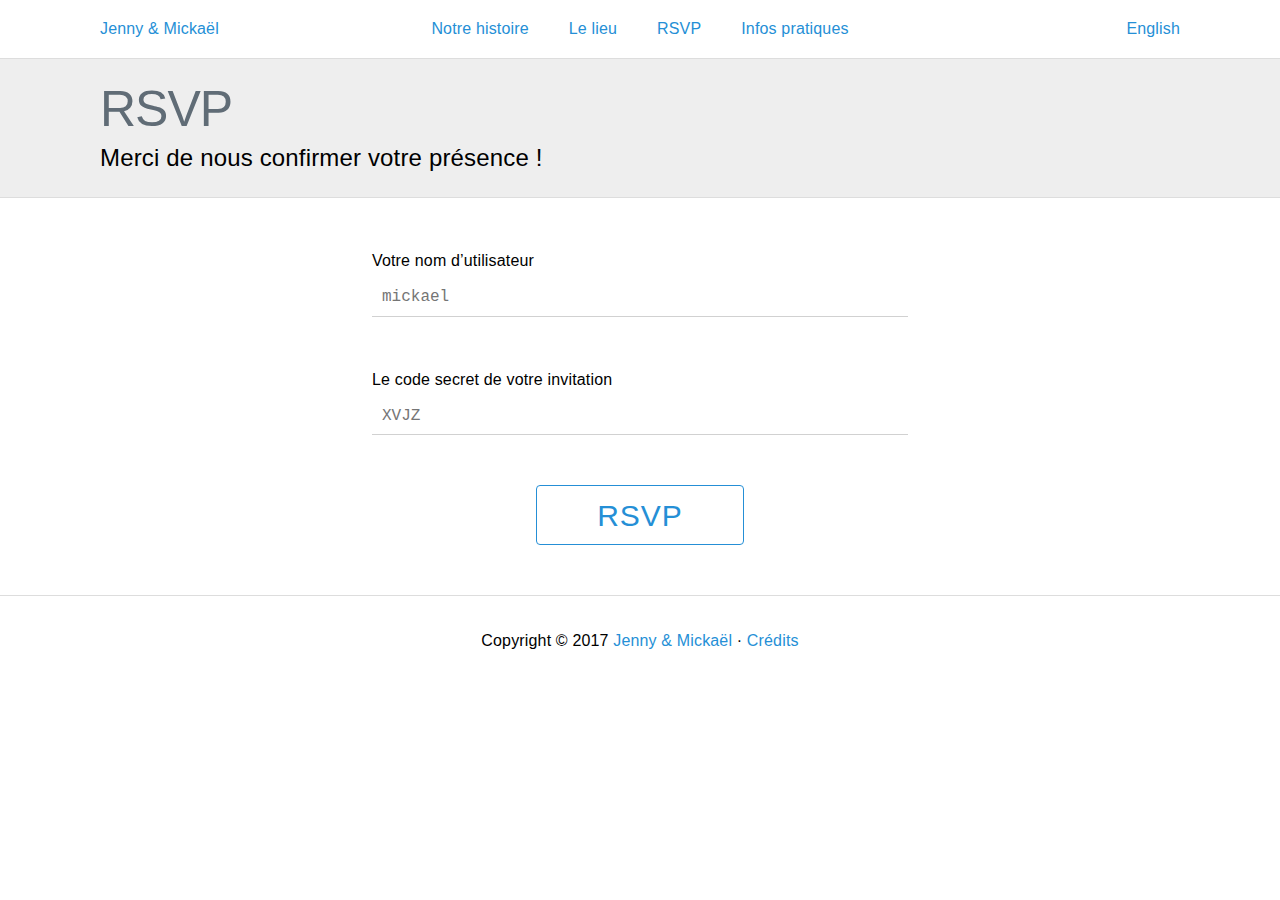
<file: fr/rsvp.html>
<!DOCTYPE html>
<html lang="en">

<!-- Mirrored from www.jennyandmickael.com/fr/rsvp by HTTrack Website Copier/3.x [XR&CO'2014], Sat, 22 Jul 2017 00:03:44 GMT -->
<!-- Added by HTTrack --><meta http-equiv="content-type" content="text/html;charset=utf-8" /><!-- /Added by HTTrack -->
<head>
  <meta charset="utf-8">
  <meta name="viewport" content="width=device-width, initial-scale=1">
  <title>RSVP · Jenny &amp; Micka&euml;l</title>
  <meta name="author" content="Micka&euml;l Pham">
  <meta name="description" content="Jenny &amp; Micka&euml;l are getting married on May 27, 2017.">
  <meta name="csrf-param" content="authenticity_token" />
<meta name="csrf-token" content="+EbBJcnKH/rV5VtTKaGb82WY88AxauspCTnFDxJWD5QrUnqsbNKQqtyr9C3MYtWx0yeNVPjapYvGyLJHCA2Meg==" />
  <link rel="icon" type="image/png" href="../favicon-32x32.png" sizes="32x32" />
  <link rel="icon" type="image/png" href="../favicon-16x16.png" sizes="16x16" />
  <link rel="stylesheet" media="all" href="../assets/application-a197622ee462c6098ae0d94a67c977636cfaeb7556091e662289388c4d38bde4.css" data-turbolinks-track="reload" />
</head>
<body>
  <header class="site-header push">
  <div class="container">
    <div class="site-brand">
      <a href="../fr.html">Jenny &amp; Mickaël</a>
    </div>

    <ul class="nav">
      <li><a href="our-story.html">Notre histoire</a></li>
      <li><a href="venue.html">Le lieu</a></li>
      <li><a href="rsvp.html">RSVP</a></li>
      <li><a href="map.html">Infos pratiques</a></li>
    </ul>

    <div class="language">
        <a href="../en/rsvp.html">English</a>
    </div>

    <div class="menu-btn">&#9776; Menu</div>
  </div>
</header>


  <!-- Pushy Menu -->
<nav class="pushy pushy-left">
  <ul>
    <li class="pushy-link"><a href="our-story.html">Notre histoire</a></li>
    <li class="pushy-link"><a href="venue.html">Le lieu</a></li>
    <li class="pushy-link"><a href="rsvp.html">RSVP</a></li>
    <li class="pushy-link"><a href="map.html">Infos pratiques</a></li>


    <li class="pushy-link">
        <a href="../en/rsvp.html">English</a>
    </li>
  </ul>
</nav>

  <!-- Site Overlay -->
  <div class="site-overlay"></div>

  <!-- Site Content -->
  <div id="container">
      
<div class="page-title">
  <div class="container">
    <h1>RSVP</h1>
    <p>Merci de nous confirmer votre présence !</p>
  </div>
</div>

<div class="page-content">
  <div class="container">

    <form class="rsvp-form" action="https://www.jennyandmickael.com/fr/rsvp" accept-charset="UTF-8" method="post"><input name="utf8" type="hidden" value="&#x2713;" /><input type="hidden" name="authenticity_token" value="idntw3k+E1IV2tQuhLIW8HercsaORLCVJlbDqxbryKiQZjuON54PTztAALRO3kod2CEOrlHLJ+DIoKx8LInpZw==" />
      <fieldset>
        <label for="session_email">Votre nom d’utilisateur</label>
        <input placeholder="mickael" type="text" name="session[email]" id="session_email" />

        <label for="session_password">Le code secret de votre invitation</label>
        <input placeholder="XVJZ" type="text" name="session[password]" id="session_password" />

        <input type="submit" name="commit" value="RSVP" class="button-outline" data-disable-with="RSVP" />
      </fieldset>
</form>  </div>
</div>


  </div>

  <footer class="site-footer push">
  <div class="container">
    Copyright &copy; 2017
    <a href="../fr.html">Jenny &amp; Mickaël</a>
    · <a href="credits.html">Crédits</a>

  </div>
</footer>


  <!-- Piwik -->
  <script type="text/javascript">
    var _paq = _paq || [];
    /* from http://reed.github.io/turbolinks-compatibility/piwik.html */
    _paq.push(['setCustomUrl', document.location]);
    _paq.push(['setDocumentTitle', document.title]);
    /* tracker methods like "setCustomDimension" should be called before "trackPageView" */
    _paq.push(['trackPageView']);
    _paq.push(['enableLinkTracking']);
    (function() {
      var u="http://dashboard.mickael.io/";
      _paq.push(['setTrackerUrl', u+'js/']);
      _paq.push(['setSiteId', '5']);
      _paq.push(['setAPIUrl', u]);
      var d=document, g=d.createElement('script'), s=d.getElementsByTagName('script')[0];
      g.type='text/javascript'; g.async=true; g.defer=true; g.src=u+'js/'; s.parentNode.insertBefore(g,s);
    })();
  </script>
  <!-- End Piwik Code -->

  <script src="../assets/application-6eea258d168e3346aa23de3f674593159f581fd487d89bfe1ae7f072bb21ffe1.js" data-turbolinks-track="reload"></script>
</body>

<!-- Mirrored from www.jennyandmickael.com/fr/rsvp by HTTrack Website Copier/3.x [XR&CO'2014], Sat, 22 Jul 2017 00:03:44 GMT -->
</html>
</file>
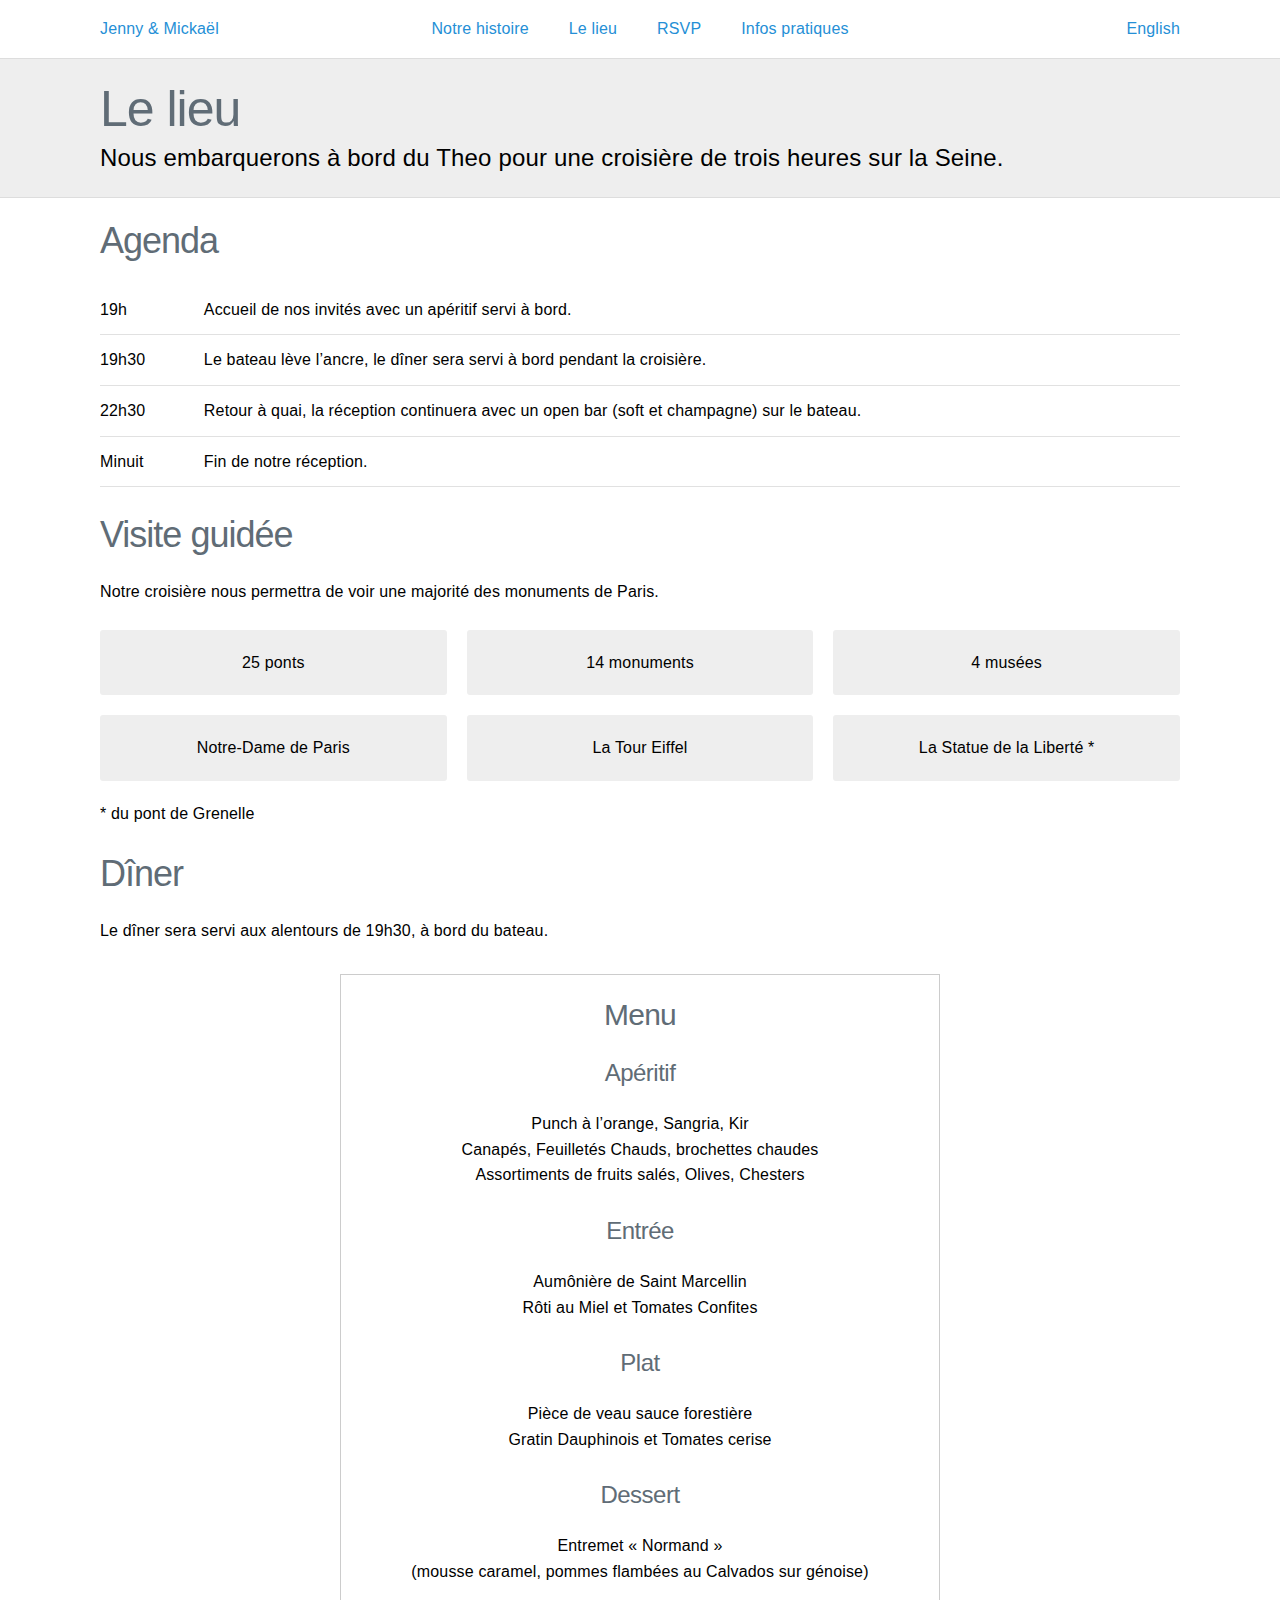
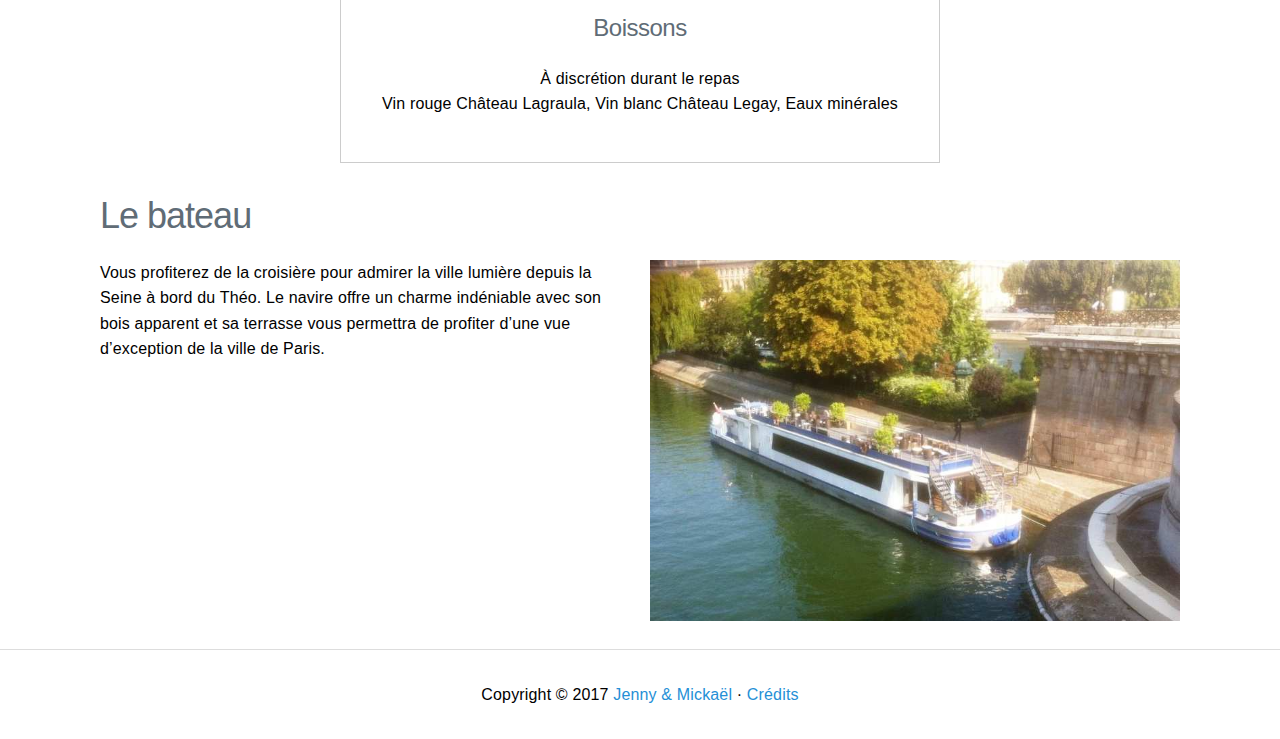
<file: fr/venue.html>
<!DOCTYPE html>
<html lang="en">

<!-- Mirrored from www.jennyandmickael.com/fr/venue by HTTrack Website Copier/3.x [XR&CO'2014], Sat, 22 Jul 2017 00:03:44 GMT -->
<!-- Added by HTTrack --><meta http-equiv="content-type" content="text/html;charset=utf-8" /><!-- /Added by HTTrack -->
<head>
  <meta charset="utf-8">
  <meta name="viewport" content="width=device-width, initial-scale=1">
  <title>Le lieu · Jenny &amp; Micka&euml;l</title>
  <meta name="author" content="Micka&euml;l Pham">
  <meta name="description" content="Jenny &amp; Micka&euml;l are getting married on May 27, 2017.">
  <meta name="csrf-param" content="authenticity_token" />
<meta name="csrf-token" content="80Ytcydd+/ILbc2sxQAOn8A6+v/blZqrIsmGhUhnyuQgUpb6gkV0ogIjYtIgw0DddoWEaxIl1AntOPHNUjxJCg==" />
  <link rel="icon" type="image/png" href="../favicon-32x32.png" sizes="32x32" />
  <link rel="icon" type="image/png" href="../favicon-16x16.png" sizes="16x16" />
  <link rel="stylesheet" media="all" href="../assets/application-a197622ee462c6098ae0d94a67c977636cfaeb7556091e662289388c4d38bde4.css" data-turbolinks-track="reload" />
</head>
<body>
  <header class="site-header push">
  <div class="container">
    <div class="site-brand">
      <a href="../fr.html">Jenny &amp; Mickaël</a>
    </div>

    <ul class="nav">
      <li><a href="our-story.html">Notre histoire</a></li>
      <li><a href="venue.html">Le lieu</a></li>
      <li><a href="rsvp.html">RSVP</a></li>
      <li><a href="map.html">Infos pratiques</a></li>
    </ul>

    <div class="language">
        <a href="../en/venue.html">English</a>
    </div>

    <div class="menu-btn">&#9776; Menu</div>
  </div>
</header>


  <!-- Pushy Menu -->
<nav class="pushy pushy-left">
  <ul>
    <li class="pushy-link"><a href="our-story.html">Notre histoire</a></li>
    <li class="pushy-link"><a href="venue.html">Le lieu</a></li>
    <li class="pushy-link"><a href="rsvp.html">RSVP</a></li>
    <li class="pushy-link"><a href="map.html">Infos pratiques</a></li>


    <li class="pushy-link">
        <a href="../en/venue.html">English</a>
    </li>
  </ul>
</nav>

  <!-- Site Overlay -->
  <div class="site-overlay"></div>

  <!-- Site Content -->
  <div id="container">
    
<div class="page-title">
  <div class="container">
    <h1>Le lieu</h1>
    <p>Nous embarquerons à bord du Theo pour une croisière de trois heures sur la Seine.</p>
  </div>
</div>

<div class="page-content">
  <div class="container">
    <h3>Agenda</h3>

    <table>
      <tbody>
        <tr>
          <td>19h</td>
          <td>Accueil de nos invités avec un apéritif servi à bord.</td>
        </tr>

        <tr>
          <td>19h30</td>
          <td>Le bateau lève l’ancre, le dîner sera servi à bord pendant la croisière.</td>
        </tr>

        <tr>
          <td>22h30</td>
          <td>Retour à quai, la réception continuera avec un open bar (soft et champagne) sur le bateau.</td>
        </tr>

        <tr>
          <td>Minuit</td>
          <td>Fin de notre réception.</td>
        </tr>
      </tbody>
    </table>

    <h3>Visite guidée</h3>

    <p>Notre croisière nous permettra de voir une majorité des monuments de Paris.</p>

    <div class="row">
      <div class="column">
        <div class="monument">25 ponts</div>
      </div>
      <div class="column">
        <div class="monument">14 monuments</div>
      </div>
      <div class="column">
        <div class="monument">4 musées</div>
      </div>
    </div>

    <div class="row">
      <div class="column">
        <div class="monument">Notre-Dame de Paris</div>
      </div>
      <div class="column">
        <div class="monument">La Tour Eiffel</div>
      </div>
      <div class="column">
        <div class="monument">La Statue de la Liberté *</div>
      </div>
    </div>

    <p>* du pont de Grenelle</p>

    <h3>Dîner</h3>

    <p>Le dîner sera servi aux alentours de 19h30, à bord du bateau.</p>

    <div class="dinner-menu">
      <h4>Menu<h4>

      <h5>Apéritif</h5>
      <p>Punch à l’orange, Sangria, Kir<br> Canapés, Feuilletés Chauds, brochettes chaudes<br> Assortiments de fruits salés, Olives, Chesters</p>

      <h5>Entrée</h5>
      <p>Aumônière de Saint Marcellin<br> Rôti au Miel et Tomates Confites</p>

      <h5>Plat</h5>
      <p>Pièce de veau sauce forestière<br> Gratin Dauphinois et Tomates cerise</p>

      <h5>Dessert</h5>
      <p>Entremet « Normand »<br> (mousse caramel, pommes flambées au Calvados sur génoise)</p>

      <h5>Boissons</h5>
      <p>À discrétion durant le repas<br> Vin rouge Château Lagraula, Vin blanc Château Legay, Eaux minérales</p>
    </div>


    <h3>Le bateau</h3>

    <div class="row">
      <div class="column">
        <p>Vous profiterez de la croisière pour admirer la ville lumière depuis la Seine à bord du Théo. Le navire offre un charme indéniable avec son bois apparent et sa terrasse vous permettra de profiter d’une vue d’exception de la ville de Paris.</p>
      </div>

      <div class="column">
        <img src="../img/theo-01.jpg" alt="Le Theo">
      </div>
    </div>

  </div>
</div>

  </div>

  <footer class="site-footer push">
  <div class="container">
    Copyright &copy; 2017
    <a href="../fr.html">Jenny &amp; Mickaël</a>
    · <a href="credits.html">Crédits</a>

  </div>
</footer>


  <!-- Piwik -->
  <script type="text/javascript">
    var _paq = _paq || [];
    /* from http://reed.github.io/turbolinks-compatibility/piwik.html */
    _paq.push(['setCustomUrl', document.location]);
    _paq.push(['setDocumentTitle', document.title]);
    /* tracker methods like "setCustomDimension" should be called before "trackPageView" */
    _paq.push(['trackPageView']);
    _paq.push(['enableLinkTracking']);
    (function() {
      var u="http://dashboard.mickael.io/";
      _paq.push(['setTrackerUrl', u+'js/']);
      _paq.push(['setSiteId', '5']);
      _paq.push(['setAPIUrl', u]);
      var d=document, g=d.createElement('script'), s=d.getElementsByTagName('script')[0];
      g.type='text/javascript'; g.async=true; g.defer=true; g.src=u+'js/'; s.parentNode.insertBefore(g,s);
    })();
  </script>
  <!-- End Piwik Code -->

  <script src="../assets/application-6eea258d168e3346aa23de3f674593159f581fd487d89bfe1ae7f072bb21ffe1.js" data-turbolinks-track="reload"></script>
</body>

<!-- Mirrored from www.jennyandmickael.com/fr/venue by HTTrack Website Copier/3.x [XR&CO'2014], Sat, 22 Jul 2017 00:03:44 GMT -->
</html>
</file>
<file: assets/application-a197622ee462c6098ae0d94a67c977636cfaeb7556091e662289388c4d38bde4.css>
/*! normalize.css v5.0.0 | MIT License | github.com/necolas/normalize.css */html{font-family:sans-serif;line-height:1.15;-ms-text-size-adjust:100%;-webkit-text-size-adjust:100%}body{margin:0}article,aside,footer,header,nav,section{display:block}h1{font-size:2em;margin:0.67em 0}figcaption,figure,main{display:block}figure{margin:1em 40px}hr{box-sizing:content-box;height:0;overflow:visible}pre{font-family:monospace, monospace;font-size:1em}a{background-color:transparent;-webkit-text-decoration-skip:objects}a:active,a:hover{outline-width:0}abbr[title]{border-bottom:none;text-decoration:underline;text-decoration:underline dotted}b,strong{font-weight:inherit}b,strong{font-weight:bolder}code,kbd,samp{font-family:monospace, monospace;font-size:1em}dfn{font-style:italic}mark{background-color:#ff0;color:#000}small{font-size:80%}sub,sup{font-size:75%;line-height:0;position:relative;vertical-align:baseline}sub{bottom:-0.25em}sup{top:-0.5em}audio,video{display:inline-block}audio:not([controls]){display:none;height:0}img{border-style:none}svg:not(:root){overflow:hidden}button,input,optgroup,select,textarea{font-family:sans-serif;font-size:100%;line-height:1.15;margin:0}button,input{overflow:visible}button,select{text-transform:none}button,html [type="button"],[type="reset"],[type="submit"]{-webkit-appearance:button}button::-moz-focus-inner,[type="button"]::-moz-focus-inner,[type="reset"]::-moz-focus-inner,[type="submit"]::-moz-focus-inner{border-style:none;padding:0}button:-moz-focusring,[type="button"]:-moz-focusring,[type="reset"]:-moz-focusring,[type="submit"]:-moz-focusring{outline:1px dotted ButtonText}fieldset{border:1px solid #c0c0c0;margin:0 2px;padding:0.35em 0.625em 0.75em}legend{box-sizing:border-box;color:inherit;display:table;max-width:100%;padding:0;white-space:normal}progress{display:inline-block;vertical-align:baseline}textarea{overflow:auto}[type="checkbox"],[type="radio"]{box-sizing:border-box;padding:0}[type="number"]::-webkit-inner-spin-button,[type="number"]::-webkit-outer-spin-button{height:auto}[type="search"]{-webkit-appearance:textfield;outline-offset:-2px}[type="search"]::-webkit-search-cancel-button,[type="search"]::-webkit-search-decoration{-webkit-appearance:none}::-webkit-file-upload-button{-webkit-appearance:button;font:inherit}details,menu{display:block}summary{display:list-item}canvas{display:inline-block}template{display:none}[hidden]{display:none}/*!
 * Milligram v1.2.4
 * http://milligram.github.io
 *
 * Copyright (c) 2016 CJ Patoilo
 * Licensed under the MIT license
 */*,*:after,*:before{box-sizing:inherit}html{box-sizing:border-box;font-size:62.5%}body{color:#606c76;font-family:-apple-system, BlinkMacSystemFont, "Segoe UI", Helvetica, Arial, sans-serif;font-size:1.6em;font-weight:300;letter-spacing:.01em;line-height:1.6}blockquote{border-left:0.3rem solid #d1d1d1;margin-left:0;margin-right:0;padding:1rem 1.5rem}blockquote *:last-child{margin-bottom:0}.button,button,input[type='button'],input[type='reset'],input[type='submit']{background-color:#258fd6;border:0.1rem solid #258fd6;border-radius:.4rem;color:#fff;cursor:pointer;display:inline-block;font-size:1.1rem;font-weight:700;letter-spacing:.1rem;line-height:3.8rem;padding:0 3.0rem;text-align:center;text-decoration:none;text-transform:uppercase;white-space:normal}.button:focus,.button:hover,button:focus,button:hover,input[type='button']:focus,input[type='button']:hover,input[type='reset']:focus,input[type='reset']:hover,input[type='submit']:focus,input[type='submit']:hover{background-color:#606c76;border-color:#606c76;color:#fff;outline:0}.button[disabled],button[disabled],input[type='button'][disabled],input[type='reset'][disabled],input[type='submit'][disabled]{cursor:default;opacity:.5}.button[disabled]:focus,.button[disabled]:hover,button[disabled]:focus,button[disabled]:hover,input[type='button'][disabled]:focus,input[type='button'][disabled]:hover,input[type='reset'][disabled]:focus,input[type='reset'][disabled]:hover,input[type='submit'][disabled]:focus,input[type='submit'][disabled]:hover{background-color:#9b4dca;border-color:#9b4dca}.button.button-outline,button.button-outline,input[type='button'].button-outline,input[type='reset'].button-outline,input[type='submit'].button-outline{background-color:transparent;color:#9b4dca}.button.button-outline:focus,.button.button-outline:hover,button.button-outline:focus,button.button-outline:hover,input[type='button'].button-outline:focus,input[type='button'].button-outline:hover,input[type='reset'].button-outline:focus,input[type='reset'].button-outline:hover,input[type='submit'].button-outline:focus,input[type='submit'].button-outline:hover{background-color:transparent;border-color:#606c76;color:#606c76}.button.button-outline[disabled]:focus,.button.button-outline[disabled]:hover,button.button-outline[disabled]:focus,button.button-outline[disabled]:hover,input[type='button'].button-outline[disabled]:focus,input[type='button'].button-outline[disabled]:hover,input[type='reset'].button-outline[disabled]:focus,input[type='reset'].button-outline[disabled]:hover,input[type='submit'].button-outline[disabled]:focus,input[type='submit'].button-outline[disabled]:hover{border-color:inherit;color:#9b4dca}.button.button-clear,button.button-clear,input[type='button'].button-clear,input[type='reset'].button-clear,input[type='submit'].button-clear{background-color:transparent;border-color:transparent;color:#9b4dca}.button.button-clear:focus,.button.button-clear:hover,button.button-clear:focus,button.button-clear:hover,input[type='button'].button-clear:focus,input[type='button'].button-clear:hover,input[type='reset'].button-clear:focus,input[type='reset'].button-clear:hover,input[type='submit'].button-clear:focus,input[type='submit'].button-clear:hover{background-color:transparent;border-color:transparent;color:#606c76}.button.button-clear[disabled]:focus,.button.button-clear[disabled]:hover,button.button-clear[disabled]:focus,button.button-clear[disabled]:hover,input[type='button'].button-clear[disabled]:focus,input[type='button'].button-clear[disabled]:hover,input[type='reset'].button-clear[disabled]:focus,input[type='reset'].button-clear[disabled]:hover,input[type='submit'].button-clear[disabled]:focus,input[type='submit'].button-clear[disabled]:hover{color:#9b4dca}code{background:#f4f5f6;border-radius:.4rem;font-size:86%;margin:0 .2rem;padding:.2rem .5rem;white-space:nowrap}pre{background:#f4f5f6;border-left:0.3rem solid #9b4dca;overflow-y:hidden}pre>code{border-radius:0;display:block;padding:1rem 1.5rem;white-space:pre}hr{border:0;border-top:0.1rem solid #f4f5f6;margin:3.0rem 0}input[type='email'],input[type='number'],input[type='password'],input[type='search'],input[type='tel'],input[type='text'],input[type='url'],textarea,select{-webkit-appearance:none;-moz-appearance:none;appearance:none;background-color:transparent;border:0.1rem solid #d1d1d1;border-radius:.4rem;box-shadow:none;box-sizing:inherit;height:3.8rem;padding:.6rem 1.0rem;width:100%}input[type='email']:focus,input[type='number']:focus,input[type='password']:focus,input[type='search']:focus,input[type='tel']:focus,input[type='text']:focus,input[type='url']:focus,textarea:focus,select:focus{border-color:#258fd6;outline:0}select{background:url('data:image/svg+xml;utf8,<svg xmlns="http://www.w3.org/2000/svg" height="14" viewBox="0 0 29 14" width="29"><path fill="#d1d1d1" d="M9.37727 3.625l5.08154 6.93523L19.54036 3.625"/></svg>') center right no-repeat;padding-right:3.0rem}select:focus{background-image:url('data:image/svg+xml;utf8,<svg xmlns="http://www.w3.org/2000/svg" height="14" viewBox="0 0 29 14" width="29"><path fill="#9b4dca" d="M9.37727 3.625l5.08154 6.93523L19.54036 3.625"/></svg>')}textarea{min-height:6.5rem}label,legend{display:block;font-size:1.6rem;font-weight:700;margin-bottom:.5rem}fieldset{border-width:0;padding:0}input[type='checkbox'],input[type='radio']{display:inline}.label-inline{display:inline-block;font-weight:normal;margin-left:.5rem}.container{margin:0 auto;max-width:112.0rem;padding:0 2.0rem;position:relative;width:100%}.row{display:flex;flex-direction:column;padding:0;width:100%}.row.row-no-padding{padding:0}.row.row-no-padding>.column{padding:0}.row.row-wrap{flex-wrap:wrap}.row.row-top{align-items:flex-start}.row.row-bottom{align-items:flex-end}.row.row-center{align-items:center}.row.row-stretch{align-items:stretch}.row.row-baseline{align-items:baseline}.row .column{display:block;flex:1;margin-left:0;max-width:100%;width:100%}.row .column.column-offset-10{margin-left:10%}.row .column.column-offset-20{margin-left:20%}.row .column.column-offset-25{margin-left:25%}.row .column.column-offset-33,.row .column.column-offset-34{margin-left:33.3333%}.row .column.column-offset-50{margin-left:50%}.row .column.column-offset-66,.row .column.column-offset-67{margin-left:66.6666%}.row .column.column-offset-75{margin-left:75%}.row .column.column-offset-80{margin-left:80%}.row .column.column-offset-90{margin-left:90%}.row .column.column-10{flex:0 0 10%;max-width:10%}.row .column.column-20{flex:0 0 20%}.row .column.column-25{flex:0 0 25%}.row .column.column-33,.row .column.column-34{flex:0 0 33.3333%;max-width:33.3333%}.row .column.column-40{flex:0 0 40%;max-width:40%}.row .column.column-50{flex:0 0 50%;max-width:50%}.row .column.column-60{flex:0 0 60%;max-width:60%}.row .column.column-66,.row .column.column-67{flex:0 0 66.6666%;max-width:66.6666%}.row .column.column-75{flex:0 0 75%;max-width:75%}.row .column.column-80{flex:0 0 80%;max-width:80%}.row .column.column-90{flex:0 0 90%;max-width:90%}.row .column .column-top{align-self:flex-start}.row .column .column-bottom{align-self:flex-end}.row .column .column-center{-ms-grid-row-align:center;align-self:center}@media (min-width: 40rem){.row{flex-direction:row;margin-left:-1.0rem;width:calc(100% + 2.0rem)}.row .column{margin-bottom:inherit;padding:0 1.0rem}}a{color:#9b4dca;text-decoration:none}a:focus,a:hover{color:#606c76}dl,ol,ul{list-style:none;margin-top:0;padding-left:0}dl dl,dl ol,dl ul,ol dl,ol ol,ol ul,ul dl,ul ol,ul ul{font-size:90%;margin:1.5rem 0 1.5rem 3.0rem}ol{list-style:decimal inside}ul{list-style:circle inside}.button,button,dd,dt,li{margin-bottom:1.0rem}fieldset,input,select,textarea{margin-bottom:1.5rem}blockquote,dl,figure,form,ol,p,pre,table,ul{margin-bottom:2.5rem}table{width:100%}td,th{border-bottom:0.1rem solid #e1e1e1;padding:1.2rem 1.5rem;text-align:left}td:first-child,th:first-child{padding-left:0}td:last-child,th:last-child{padding-right:0}b,strong{font-weight:bold}p{margin-top:0}h1,h2,h3,h4,h5,h6{font-weight:300;letter-spacing:-.1rem;margin-bottom:2.0rem;margin-top:0}h1{font-size:4.0rem;line-height:1.2}h2{font-size:3.6rem;line-height:1.25}h3{font-size:3.0rem;line-height:1.3}h4{font-size:2.4rem;letter-spacing:-.08rem;line-height:1.35}h5{font-size:1.8rem;letter-spacing:-.05rem;line-height:1.5}h6{font-size:1.6rem;letter-spacing:0;line-height:1.4}@media (min-width: 40rem){h1{font-size:5.0rem}h2{font-size:4.2rem}h3{font-size:3.6rem}h4{font-size:3.0rem}h5{font-size:2.4rem}h6{font-size:1.5rem}}img{max-width:100%}.clearfix:after{clear:both;content:' ';display:table}.float-left{float:left}.float-right{float:right}/*! Pushy - v1.0.0 - 2016-3-1
* Pushy is a responsive off-canvas navigation menu using CSS transforms & transitions.
* https://github.com/christophery/pushy/
* by Christopher Yee */.pushy{position:fixed;width:200px;height:100%;top:0;z-index:9999;background:#191918;overflow:auto;visibility:hidden;-webkit-overflow-scrolling:touch}.pushy a{display:block;color:#b3b3b1;padding:15px 30px;text-decoration:none;outline:0}.pushy a:hover{color:#FFF}.pushy ul:first-child{margin-top:10px}.pushy.pushy-left{left:0}.pushy.pushy-right{right:0}.pushy-left{-webkit-transform:translate3d(-200px, 0, 0);-ms-transform:translate3d(-200px, 0, 0);transform:translate3d(-200px, 0, 0)}.pushy-open-left #container,.pushy-open-left .push{-webkit-transform:translate3d(200px, 0, 0);-ms-transform:translate3d(200px, 0, 0);transform:translate3d(200px, 0, 0)}.pushy-right{-webkit-transform:translate3d(200px, 0, 0);-ms-transform:translate3d(200px, 0, 0);transform:translate3d(200px, 0, 0)}.pushy-open-right #container,.pushy-open-right .push{-webkit-transform:translate3d(-200px, 0, 0);-ms-transform:translate3d(-200px, 0, 0);transform:translate3d(-200px, 0, 0)}.pushy-open-left .pushy,.pushy-open-right .pushy{-webkit-transform:translate3d(0, 0, 0);-ms-transform:translate3d(0, 0, 0);transform:translate3d(0, 0, 0)}#container,.pushy,.push{transition:transform 0.2s cubic-bezier(0.16, 0.68, 0.43, 0.99)}.site-overlay{display:none}.pushy-open-left .site-overlay,.pushy-open-right .site-overlay{display:block;position:fixed;top:0;right:0;bottom:0;left:0;z-index:9998;background-color:rgba(0,0,0,0.5);-webkit-animation:fade 500ms;animation:fade 500ms}@keyframes fade{0%{opacity:0}100%{opacity:1}}@-webkit-keyframes fade{0%{opacity:0}100%{opacity:1}}.pushy-submenu ul{padding-left:15px;transition:max-height 0.2s ease-in-out}.pushy-submenu ul .pushy-link{transition:opacity 0.2s ease-in-out}.pushy-submenu>a{position:relative}.pushy-submenu>a::after{content:'';display:block;height:11px;width:8px;position:absolute;top:50%;right:15px;background:url("../img/arrow.svg") no-repeat;-webkit-transform:translateY(-50%);-ms-transform:translateY(-50%);transform:translateY(-50%);transition:transform 0.2s}.pushy-submenu-closed ul{max-height:0;overflow:hidden}.pushy-submenu-closed .pushy-link{opacity:0}.pushy-submenu-open ul{max-height:1000px}.pushy-submenu-open .pushy-link{opacity:1}.pushy-submenu-open a::after{-webkit-transform:translateY(-50%) rotate(90deg);-ms-transform:translateY(-50%) rotate(90deg);transform:translateY(-50%) rotate(90deg)}.no-csstransforms3d .pushy-submenu-closed ul{max-height:none;display:none}/*! PhotoSwipe main CSS by Dmitry Semenov | photoswipe.com | MIT license */.pswp{display:none;position:absolute;width:100%;height:100%;left:0;top:0;overflow:hidden;-ms-touch-action:none;touch-action:none;z-index:1500;-webkit-text-size-adjust:100%;-webkit-backface-visibility:hidden;outline:none}.pswp *{-webkit-box-sizing:border-box;box-sizing:border-box}.pswp img{max-width:none}.pswp--animate_opacity{opacity:0.001;will-change:opacity;-webkit-transition:opacity 333ms cubic-bezier(0.4, 0, 0.22, 1);transition:opacity 333ms cubic-bezier(0.4, 0, 0.22, 1)}.pswp--open{display:block}.pswp--zoom-allowed .pswp__img{cursor:-webkit-zoom-in;cursor:-moz-zoom-in;cursor:zoom-in}.pswp--zoomed-in .pswp__img{cursor:-webkit-grab;cursor:-moz-grab;cursor:grab}.pswp--dragging .pswp__img{cursor:-webkit-grabbing;cursor:-moz-grabbing;cursor:grabbing}.pswp__bg{position:absolute;left:0;top:0;width:100%;height:100%;background:#000;opacity:0;transform:translateZ(0);-webkit-backface-visibility:hidden;will-change:opacity}.pswp__scroll-wrap{position:absolute;left:0;top:0;width:100%;height:100%;overflow:hidden}.pswp__container,.pswp__zoom-wrap{-ms-touch-action:none;touch-action:none;position:absolute;left:0;right:0;top:0;bottom:0}.pswp__container,.pswp__img{-webkit-user-select:none;-moz-user-select:none;-ms-user-select:none;user-select:none;-webkit-tap-highlight-color:transparent;-webkit-touch-callout:none}.pswp__zoom-wrap{position:absolute;width:100%;-webkit-transform-origin:left top;-ms-transform-origin:left top;transform-origin:left top;-webkit-transition:-webkit-transform 333ms cubic-bezier(0.4, 0, 0.22, 1);transition:transform 333ms cubic-bezier(0.4, 0, 0.22, 1)}.pswp__bg{will-change:opacity;-webkit-transition:opacity 333ms cubic-bezier(0.4, 0, 0.22, 1);transition:opacity 333ms cubic-bezier(0.4, 0, 0.22, 1)}.pswp--animated-in .pswp__bg,.pswp--animated-in .pswp__zoom-wrap{-webkit-transition:none;transition:none}.pswp__container,.pswp__zoom-wrap{-webkit-backface-visibility:hidden}.pswp__item{position:absolute;left:0;right:0;top:0;bottom:0;overflow:hidden}.pswp__img{position:absolute;width:auto;height:auto;top:0;left:0}.pswp__img--placeholder{-webkit-backface-visibility:hidden}.pswp__img--placeholder--blank{background:#222}.pswp--ie .pswp__img{width:100% !important;height:auto !important;left:0;top:0}.pswp__error-msg{position:absolute;left:0;top:50%;width:100%;text-align:center;font-size:14px;line-height:16px;margin-top:-8px;color:#CCC}.pswp__error-msg a{color:#CCC;text-decoration:underline}/*! PhotoSwipe Default UI CSS by Dmitry Semenov | photoswipe.com | MIT license */.pswp__button{width:44px;height:44px;position:relative;background:none;cursor:pointer;overflow:visible;-webkit-appearance:none;display:block;border:0;padding:0;margin:0;float:right;opacity:0.75;-webkit-transition:opacity 0.2s;transition:opacity 0.2s;-webkit-box-shadow:none;box-shadow:none}.pswp__button:focus,.pswp__button:hover{opacity:1}.pswp__button:active{outline:none;opacity:0.9}.pswp__button::-moz-focus-inner{padding:0;border:0}.pswp__ui--over-close .pswp__button--close{opacity:1}.pswp__button,.pswp__button--arrow--left:before,.pswp__button--arrow--right:before{background:url("../default-skin.png") 0 0 no-repeat;background-size:264px 88px;width:44px;height:44px}@media (-webkit-min-device-pixel-ratio: 1.1), (-webkit-min-device-pixel-ratio: 1.09375), (min-resolution: 105dpi), (min-resolution: 1.1dppx){.pswp--svg .pswp__button,.pswp--svg .pswp__button--arrow--left:before,.pswp--svg .pswp__button--arrow--right:before{background-image:url("../default-skin.svg")}.pswp--svg .pswp__button--arrow--left,.pswp--svg .pswp__button--arrow--right{background:none}}.pswp__button--close{background-position:0 -44px}.pswp__button--share{background-position:-44px -44px}.pswp__button--fs{display:none}.pswp--supports-fs .pswp__button--fs{display:block}.pswp--fs .pswp__button--fs{background-position:-44px 0}.pswp__button--zoom{display:none;background-position:-88px 0}.pswp--zoom-allowed .pswp__button--zoom{display:block}.pswp--zoomed-in .pswp__button--zoom{background-position:-132px 0}.pswp--touch .pswp__button--arrow--left,.pswp--touch .pswp__button--arrow--right{visibility:hidden}.pswp__button--arrow--left,.pswp__button--arrow--right{background:none;top:50%;margin-top:-50px;width:70px;height:100px;position:absolute}.pswp__button--arrow--left{left:0}.pswp__button--arrow--right{right:0}.pswp__button--arrow--left:before,.pswp__button--arrow--right:before{content:'';top:35px;background-color:rgba(0,0,0,0.3);height:30px;width:32px;position:absolute}.pswp__button--arrow--left:before{left:6px;background-position:-138px -44px}.pswp__button--arrow--right:before{right:6px;background-position:-94px -44px}.pswp__counter,.pswp__share-modal{-webkit-user-select:none;-moz-user-select:none;-ms-user-select:none;user-select:none}.pswp__share-modal{display:block;background:rgba(0,0,0,0.5);width:100%;height:100%;top:0;left:0;padding:10px;position:absolute;z-index:1600;opacity:0;-webkit-transition:opacity 0.25s ease-out;transition:opacity 0.25s ease-out;-webkit-backface-visibility:hidden;will-change:opacity}.pswp__share-modal--hidden{display:none}.pswp__share-tooltip{z-index:1620;position:absolute;background:#FFF;top:56px;border-radius:2px;display:block;width:auto;right:44px;-webkit-box-shadow:0 2px 5px rgba(0,0,0,0.25);box-shadow:0 2px 5px rgba(0,0,0,0.25);-webkit-transform:translateY(6px);-ms-transform:translateY(6px);transform:translateY(6px);-webkit-transition:-webkit-transform 0.25s;transition:transform 0.25s;-webkit-backface-visibility:hidden;will-change:transform}.pswp__share-tooltip a{display:block;padding:8px 12px;color:#000;text-decoration:none;font-size:14px;line-height:18px}.pswp__share-tooltip a:hover{text-decoration:none;color:#000}.pswp__share-tooltip a:first-child{border-radius:2px 2px 0 0}.pswp__share-tooltip a:last-child{border-radius:0 0 2px 2px}.pswp__share-modal--fade-in{opacity:1}.pswp__share-modal--fade-in .pswp__share-tooltip{-webkit-transform:translateY(0);-ms-transform:translateY(0);transform:translateY(0)}.pswp--touch .pswp__share-tooltip a{padding:16px 12px}a.pswp__share--facebook:before{content:'';display:block;width:0;height:0;position:absolute;top:-12px;right:15px;border:6px solid transparent;border-bottom-color:#FFF;-webkit-pointer-events:none;-moz-pointer-events:none;pointer-events:none}a.pswp__share--facebook:hover{background:#3E5C9A;color:#FFF}a.pswp__share--facebook:hover:before{border-bottom-color:#3E5C9A}a.pswp__share--twitter:hover{background:#55ACEE;color:#FFF}a.pswp__share--pinterest:hover{background:#CCC;color:#CE272D}a.pswp__share--download:hover{background:#DDD}.pswp__counter{position:absolute;left:0;top:0;height:44px;font-size:13px;line-height:44px;color:#FFF;opacity:0.75;padding:0 10px}.pswp__caption{position:absolute;left:0;bottom:0;width:100%;min-height:44px}.pswp__caption small{font-size:11px;color:#BBB}.pswp__caption__center{text-align:left;max-width:420px;margin:0 auto;font-size:13px;padding:10px;line-height:20px;color:#CCC}.pswp__caption--empty{display:none}.pswp__caption--fake{visibility:hidden}.pswp__preloader{width:44px;height:44px;position:absolute;top:0;left:50%;margin-left:-22px;opacity:0;-webkit-transition:opacity 0.25s ease-out;transition:opacity 0.25s ease-out;will-change:opacity;direction:ltr}.pswp__preloader__icn{width:20px;height:20px;margin:12px}.pswp__preloader--active{opacity:1}.pswp__preloader--active .pswp__preloader__icn{background:url("../preloader.gif") 0 0 no-repeat}.pswp--css_animation .pswp__preloader--active{opacity:1}.pswp--css_animation .pswp__preloader--active .pswp__preloader__icn{-webkit-animation:clockwise 500ms linear infinite;animation:clockwise 500ms linear infinite}.pswp--css_animation .pswp__preloader--active .pswp__preloader__donut{-webkit-animation:donut-rotate 1000ms cubic-bezier(0.4, 0, 0.22, 1) infinite;animation:donut-rotate 1000ms cubic-bezier(0.4, 0, 0.22, 1) infinite}.pswp--css_animation .pswp__preloader__icn{background:none;opacity:0.75;width:14px;height:14px;position:absolute;left:15px;top:15px;margin:0}.pswp--css_animation .pswp__preloader__cut{position:relative;width:7px;height:14px;overflow:hidden}.pswp--css_animation .pswp__preloader__donut{-webkit-box-sizing:border-box;box-sizing:border-box;width:14px;height:14px;border:2px solid #FFF;border-radius:50%;border-left-color:transparent;border-bottom-color:transparent;position:absolute;top:0;left:0;background:none;margin:0}@media screen and (max-width: 1024px){.pswp__preloader{position:relative;left:auto;top:auto;margin:0;float:right}}@-webkit-keyframes clockwise{0%{-webkit-transform:rotate(0deg);transform:rotate(0deg)}100%{-webkit-transform:rotate(360deg);transform:rotate(360deg)}}@keyframes clockwise{0%{-webkit-transform:rotate(0deg);transform:rotate(0deg)}100%{-webkit-transform:rotate(360deg);transform:rotate(360deg)}}@-webkit-keyframes donut-rotate{0%{-webkit-transform:rotate(0);transform:rotate(0)}50%{-webkit-transform:rotate(-140deg);transform:rotate(-140deg)}100%{-webkit-transform:rotate(0);transform:rotate(0)}}@keyframes donut-rotate{0%{-webkit-transform:rotate(0);transform:rotate(0)}50%{-webkit-transform:rotate(-140deg);transform:rotate(-140deg)}100%{-webkit-transform:rotate(0);transform:rotate(0)}}.pswp__ui{-webkit-font-smoothing:auto;visibility:visible;opacity:1;z-index:1550}.pswp__top-bar{position:absolute;left:0;top:0;height:44px;width:100%}.pswp__caption,.pswp__top-bar,.pswp--has_mouse .pswp__button--arrow--left,.pswp--has_mouse .pswp__button--arrow--right{-webkit-backface-visibility:hidden;will-change:opacity;-webkit-transition:opacity 333ms cubic-bezier(0.4, 0, 0.22, 1);transition:opacity 333ms cubic-bezier(0.4, 0, 0.22, 1)}.pswp--has_mouse .pswp__button--arrow--left,.pswp--has_mouse .pswp__button--arrow--right{visibility:visible}.pswp__top-bar,.pswp__caption{background-color:rgba(0,0,0,0.5)}.pswp__ui--fit .pswp__top-bar,.pswp__ui--fit .pswp__caption{background-color:rgba(0,0,0,0.3)}.pswp__ui--idle .pswp__top-bar{opacity:0}.pswp__ui--idle .pswp__button--arrow--left,.pswp__ui--idle .pswp__button--arrow--right{opacity:0}.pswp__ui--hidden .pswp__top-bar,.pswp__ui--hidden .pswp__caption,.pswp__ui--hidden .pswp__button--arrow--left,.pswp__ui--hidden .pswp__button--arrow--right{opacity:0.001}.pswp__ui--one-slide .pswp__button--arrow--left,.pswp__ui--one-slide .pswp__button--arrow--right,.pswp__ui--one-slide .pswp__counter{display:none}.pswp__element--disabled{display:none !important}.pswp--minimal--dark .pswp__top-bar{background:none}.leaflet-pane,.leaflet-tile,.leaflet-marker-icon,.leaflet-marker-shadow,.leaflet-tile-container,.leaflet-pane>svg,.leaflet-pane>canvas,.leaflet-zoom-box,.leaflet-image-layer,.leaflet-layer{position:absolute;left:0;top:0}.leaflet-container{overflow:hidden}.leaflet-tile,.leaflet-marker-icon,.leaflet-marker-shadow{-webkit-user-select:none;-moz-user-select:none;user-select:none;-webkit-user-drag:none}.leaflet-safari .leaflet-tile{image-rendering:-webkit-optimize-contrast}.leaflet-safari .leaflet-tile-container{width:1600px;height:1600px;-webkit-transform-origin:0 0}.leaflet-marker-icon,.leaflet-marker-shadow{display:block}.leaflet-container .leaflet-overlay-pane svg,.leaflet-container .leaflet-marker-pane img,.leaflet-container .leaflet-shadow-pane img,.leaflet-container .leaflet-tile-pane img,.leaflet-container img.leaflet-image-layer{max-width:none !important}.leaflet-container.leaflet-touch-zoom{-ms-touch-action:pan-x pan-y;touch-action:pan-x pan-y}.leaflet-container.leaflet-touch-drag{-ms-touch-action:pinch-zoom}.leaflet-container.leaflet-touch-drag.leaflet-touch-zoom{-ms-touch-action:none;touch-action:none}.leaflet-tile{filter:inherit;visibility:hidden}.leaflet-tile-loaded{visibility:inherit}.leaflet-zoom-box{width:0;height:0;-moz-box-sizing:border-box;box-sizing:border-box;z-index:800}.leaflet-overlay-pane svg{-moz-user-select:none}.leaflet-pane{z-index:400}.leaflet-tile-pane{z-index:200}.leaflet-overlay-pane{z-index:400}.leaflet-shadow-pane{z-index:500}.leaflet-marker-pane{z-index:600}.leaflet-tooltip-pane{z-index:650}.leaflet-popup-pane{z-index:700}.leaflet-map-pane canvas{z-index:100}.leaflet-map-pane svg{z-index:200}.leaflet-vml-shape{width:1px;height:1px}.lvml{behavior:url(#default#VML);display:inline-block;position:absolute}.leaflet-control{position:relative;z-index:800;pointer-events:visiblePainted;pointer-events:auto}.leaflet-top,.leaflet-bottom{position:absolute;z-index:1000;pointer-events:none}.leaflet-top{top:0}.leaflet-right{right:0}.leaflet-bottom{bottom:0}.leaflet-left{left:0}.leaflet-control{float:left;clear:both}.leaflet-right .leaflet-control{float:right}.leaflet-top .leaflet-control{margin-top:10px}.leaflet-bottom .leaflet-control{margin-bottom:10px}.leaflet-left .leaflet-control{margin-left:10px}.leaflet-right .leaflet-control{margin-right:10px}.leaflet-fade-anim .leaflet-tile{will-change:opacity}.leaflet-fade-anim .leaflet-popup{opacity:0;-webkit-transition:opacity 0.2s linear;-moz-transition:opacity 0.2s linear;-o-transition:opacity 0.2s linear;transition:opacity 0.2s linear}.leaflet-fade-anim .leaflet-map-pane .leaflet-popup{opacity:1}.leaflet-zoom-animated{-webkit-transform-origin:0 0;-ms-transform-origin:0 0;transform-origin:0 0}.leaflet-zoom-anim .leaflet-zoom-animated{will-change:transform}.leaflet-zoom-anim .leaflet-zoom-animated{-webkit-transition:-webkit-transform 0.25s cubic-bezier(0, 0, 0.25, 1);-moz-transition:-moz-transform 0.25s cubic-bezier(0, 0, 0.25, 1);-o-transition:-o-transform 0.25s cubic-bezier(0, 0, 0.25, 1);transition:transform 0.25s cubic-bezier(0, 0, 0.25, 1)}.leaflet-zoom-anim .leaflet-tile,.leaflet-pan-anim .leaflet-tile{-webkit-transition:none;-moz-transition:none;-o-transition:none;transition:none}.leaflet-zoom-anim .leaflet-zoom-hide{visibility:hidden}.leaflet-interactive{cursor:pointer}.leaflet-grab{cursor:-webkit-grab;cursor:-moz-grab}.leaflet-crosshair,.leaflet-crosshair .leaflet-interactive{cursor:crosshair}.leaflet-popup-pane,.leaflet-control{cursor:auto}.leaflet-dragging .leaflet-grab,.leaflet-dragging .leaflet-grab .leaflet-interactive,.leaflet-dragging .leaflet-marker-draggable{cursor:move;cursor:-webkit-grabbing;cursor:-moz-grabbing}.leaflet-marker-icon,.leaflet-marker-shadow,.leaflet-image-layer,.leaflet-pane>svg path,.leaflet-tile-container{pointer-events:none}.leaflet-marker-icon.leaflet-interactive,.leaflet-image-layer.leaflet-interactive,.leaflet-pane>svg path.leaflet-interactive{pointer-events:visiblePainted;pointer-events:auto}.leaflet-container{background:#ddd;outline:0}.leaflet-container a{color:#0078A8}.leaflet-container a.leaflet-active{outline:2px solid orange}.leaflet-zoom-box{border:2px dotted #38f;background:rgba(255,255,255,0.5)}.leaflet-container{font:12px/1.5 "Helvetica Neue", Arial, Helvetica, sans-serif}.leaflet-bar{box-shadow:0 1px 5px rgba(0,0,0,0.65);border-radius:4px}.leaflet-bar a,.leaflet-bar a:hover{background-color:#fff;border-bottom:1px solid #ccc;width:26px;height:26px;line-height:26px;display:block;text-align:center;text-decoration:none;color:black}.leaflet-bar a,.leaflet-control-layers-toggle{background-position:50% 50%;background-repeat:no-repeat;display:block}.leaflet-bar a:hover{background-color:#f4f4f4}.leaflet-bar a:first-child{border-top-left-radius:4px;border-top-right-radius:4px}.leaflet-bar a:last-child{border-bottom-left-radius:4px;border-bottom-right-radius:4px;border-bottom:none}.leaflet-bar a.leaflet-disabled{cursor:default;background-color:#f4f4f4;color:#bbb}.leaflet-touch .leaflet-bar a{width:30px;height:30px;line-height:30px}.leaflet-control-zoom-in,.leaflet-control-zoom-out{font:bold 18px 'Lucida Console', Monaco, monospace;text-indent:1px}.leaflet-control-zoom-out{font-size:20px}.leaflet-touch .leaflet-control-zoom-in{font-size:22px}.leaflet-touch .leaflet-control-zoom-out{font-size:24px}.leaflet-control-layers{box-shadow:0 1px 5px rgba(0,0,0,0.4);background:#fff;border-radius:5px}.leaflet-control-layers-toggle{background-image:url(http://images/layers.png);width:36px;height:36px}.leaflet-retina .leaflet-control-layers-toggle{background-image:url(/images/layers-2x.png);background-size:26px 26px}.leaflet-touch .leaflet-control-layers-toggle{width:44px;height:44px}.leaflet-control-layers .leaflet-control-layers-list,.leaflet-control-layers-expanded .leaflet-control-layers-toggle{display:none}.leaflet-control-layers-expanded .leaflet-control-layers-list{display:block;position:relative}.leaflet-control-layers-expanded{padding:6px 10px 6px 6px;color:#333;background:#fff}.leaflet-control-layers-scrollbar{overflow-y:scroll;padding-right:5px}.leaflet-control-layers-selector{margin-top:2px;position:relative;top:1px}.leaflet-control-layers label{display:block}.leaflet-control-layers-separator{height:0;border-top:1px solid #ddd;margin:5px -10px 5px -6px}.leaflet-default-icon-path{background-image:url(/images/marker-icon.png)}.leaflet-container .leaflet-control-attribution{background:#fff;background:rgba(255,255,255,0.7);margin:0}.leaflet-control-attribution,.leaflet-control-scale-line{padding:0 5px;color:#333}.leaflet-control-attribution a{text-decoration:none}.leaflet-control-attribution a:hover{text-decoration:underline}.leaflet-container .leaflet-control-attribution,.leaflet-container .leaflet-control-scale{font-size:11px}.leaflet-left .leaflet-control-scale{margin-left:5px}.leaflet-bottom .leaflet-control-scale{margin-bottom:5px}.leaflet-control-scale-line{border:2px solid #777;border-top:none;line-height:1.1;padding:2px 5px 1px;font-size:11px;white-space:nowrap;overflow:hidden;-moz-box-sizing:border-box;box-sizing:border-box;background:#fff;background:rgba(255,255,255,0.5)}.leaflet-control-scale-line:not(:first-child){border-top:2px solid #777;border-bottom:none;margin-top:-2px}.leaflet-control-scale-line:not(:first-child):not(:last-child){border-bottom:2px solid #777}.leaflet-touch .leaflet-control-attribution,.leaflet-touch .leaflet-control-layers,.leaflet-touch .leaflet-bar{box-shadow:none}.leaflet-touch .leaflet-control-layers,.leaflet-touch .leaflet-bar{border:2px solid rgba(0,0,0,0.2);background-clip:padding-box}.leaflet-popup{position:absolute;text-align:center;margin-bottom:20px}.leaflet-popup-content-wrapper{padding:1px;text-align:left;border-radius:12px}.leaflet-popup-content{margin:13px 19px;line-height:1.4}.leaflet-popup-content p{margin:18px 0}.leaflet-popup-tip-container{width:40px;height:20px;position:absolute;left:50%;margin-left:-20px;overflow:hidden;pointer-events:none}.leaflet-popup-tip{width:17px;height:17px;padding:1px;margin:-10px auto 0;-webkit-transform:rotate(45deg);-moz-transform:rotate(45deg);-ms-transform:rotate(45deg);-o-transform:rotate(45deg);transform:rotate(45deg)}.leaflet-popup-content-wrapper,.leaflet-popup-tip{background:white;color:#333;box-shadow:0 3px 14px rgba(0,0,0,0.4)}.leaflet-container a.leaflet-popup-close-button{position:absolute;top:0;right:0;padding:4px 4px 0 0;border:none;text-align:center;width:18px;height:14px;font:16px/14px Tahoma, Verdana, sans-serif;color:#c3c3c3;text-decoration:none;font-weight:bold;background:transparent}.leaflet-container a.leaflet-popup-close-button:hover{color:#999}.leaflet-popup-scrolled{overflow:auto;border-bottom:1px solid #ddd;border-top:1px solid #ddd}.leaflet-oldie .leaflet-popup-content-wrapper{zoom:1}.leaflet-oldie .leaflet-popup-tip{width:24px;margin:0 auto;-ms-filter:"progid:DXImageTransform.Microsoft.Matrix(M11=0.70710678, M12=0.70710678, M21=-0.70710678, M22=0.70710678)";filter:progid:DXImageTransform.Microsoft.Matrix(M11=0.70710678, M12=0.70710678, M21=-0.70710678, M22=0.70710678)}.leaflet-oldie .leaflet-popup-tip-container{margin-top:-1px}.leaflet-oldie .leaflet-control-zoom,.leaflet-oldie .leaflet-control-layers,.leaflet-oldie .leaflet-popup-content-wrapper,.leaflet-oldie .leaflet-popup-tip{border:1px solid #999}.leaflet-div-icon{background:#fff;border:1px solid #666}.leaflet-tooltip{position:absolute;padding:6px;background-color:#fff;border:1px solid #fff;border-radius:3px;color:#222;white-space:nowrap;-webkit-user-select:none;-moz-user-select:none;-ms-user-select:none;user-select:none;pointer-events:none;box-shadow:0 1px 3px rgba(0,0,0,0.4)}.leaflet-tooltip.leaflet-clickable{cursor:pointer;pointer-events:auto}.leaflet-tooltip-top:before,.leaflet-tooltip-bottom:before,.leaflet-tooltip-left:before,.leaflet-tooltip-right:before{position:absolute;pointer-events:none;border:6px solid transparent;background:transparent;content:""}.leaflet-tooltip-bottom{margin-top:6px}.leaflet-tooltip-top{margin-top:-6px}.leaflet-tooltip-bottom:before,.leaflet-tooltip-top:before{left:50%;margin-left:-6px}.leaflet-tooltip-top:before{bottom:0;margin-bottom:-12px;border-top-color:#fff}.leaflet-tooltip-bottom:before{top:0;margin-top:-12px;margin-left:-6px;border-bottom-color:#fff}.leaflet-tooltip-left{margin-left:-6px}.leaflet-tooltip-right{margin-left:6px}.leaflet-tooltip-left:before,.leaflet-tooltip-right:before{top:50%;margin-top:-6px}.leaflet-tooltip-left:before{right:0;margin-right:-12px;border-left-color:#fff}.leaflet-tooltip-right:before{left:0;margin-left:-12px;border-right-color:#fff}.audit-event{cursor:help;border-bottom:1px dotted #ccc}.guest-details-table{margin-bottom:6rem}.new_guest{max-width:50rem;margin:6rem auto}textarea{resize:vertical}#guest_content{height:20rem}.alert-admin{text-align:center;padding:1rem 0;border-radius:3px;margin-bottom:2rem}.alert-admin-success{background-color:#d3f5e2;color:#239c56}.alert-admin-notice{background-color:#dbedf9;color:#258fd6}.alert-admin-error{background-color:#fce4e2;color:#e43d29}.guest{display:flex;margin-bottom:3rem}.guest-author{font-weight:bold;margin-right:2rem;padding-top:1rem}.guest-content{border:1px solid #ccc;border-radius:0 8px 8px 8px;padding:1rem 2rem}.guest-rsvp-at{font-style:italic}.site-footer{text-align:center;border-top:1px solid #ddd;padding-top:2em;padding-bottom:2em}.site-header{border-bottom:1px solid #ddd}.site-header .container{display:flex;justify-content:space-between;align-items:baseline}.site-header .menu-btn{padding:1.6rem 0 1.6rem 2rem;color:#258fd6;text-align:center;cursor:pointer}.site-header .menu-btn:hover{color:#444}.site-header .nav{display:none}.site-header .language{display:none}@media screen and (min-width: 50rem){.site-header .menu-btn{display:none}.site-header .site-brand{flex:1}.site-header .site-brand a{padding-left:0}.site-header .language{display:block;flex:1;text-align:right}.site-header .language a{padding-right:0}.site-header .nav{list-style-type:none;margin:0;padding:0;display:flex}.site-header .nav li{margin:0}.site-header a{display:block;padding:1.6rem 2rem}.site-header a:hover,.site-header a:active{text-decoration:none}}.pushy{line-height:1em}.pushy a:hover{text-decoration:none}.continue-button{margin-top:2rem}.onboarding-content{max-width:56rem;margin:auto}.my-gallery{width:100%;float:left}.my-gallery img{width:100%;height:auto}.my-gallery figure{display:block;float:left;margin:0 5px 5px 0;width:150px}.my-gallery figcaption{display:none}.clear{clear:both}.dinner-menu{margin:3rem auto;text-align:center;max-width:60rem;border:1px solid #ccc;padding:2rem}.page-title{background-color:#eee;border-bottom:1px solid #ddd;padding-top:2rem;padding-bottom:2rem;margin-bottom:2rem}.page-title h1{margin:0}.page-title p{margin:0;font-size:2rem;font-weight:100}.page-title .actions{position:relative}@media screen and (min-width: 40rem){.page-title .button-main-action{display:block;position:absolute;right:0;bottom:0}}@media screen and (min-width: 40rem){.page-title p{font-size:2.4rem}}.page-content{margin-bottom:2rem}.page-content .monument{text-align:center;margin-bottom:2rem;background-color:#eee;padding-top:2rem;padding-bottom:2rem;border-radius:3px}.wedding-date{font-weight:300}.pic{max-width:640px;margin:3rem auto 0 auto;border:10px solid #fff;-webkit-box-shadow:5px 5px 10px 5px #555;box-shadow:5px 5px 10px 5px #555}.happy-together{-webkit-transition:all 0.5s ease;-moz-transition:all 0.5s ease;-o-transition:all 0.5s ease;-ms-transition:all 0.5s ease;transition:all 0.5s ease}.happy-together:hover{-webkit-transform:rotate(-8deg);-moz-transform:rotate(-8deg);-o-transform:rotate(-8deg);-ms-transform:rotate(-8deg);transform:rotate(-8deg)}.please-rsvp{text-align:center;margin:5rem 0;font-size:2.5rem;font-weight:200}.please-rsvp a:hover{text-decoration:none}.quick-info{background-image:url('../img/tour_eiffel.jpg');background-repeat:no-repeat;background-size:cover;background-position:bottom;margin-bottom:1rem;padding:3rem;color:#fff;font-size:2rem;border-radius:5px}.quick-info ul{margin:0}@media screen and (min-width: 40rem){.quick-info{font-size:2.5rem}.please-rsvp{font-size:3.5rem}}.thanks{background:#eee;margin-bottom:3rem;padding:2rem;border-radius:3px}.address-element{margin-bottom:1.5rem;padding-bottom:1.5rem;border-bottom:1px dotted #eee}.address-type{font-weight:bold}.parking{margin-bottom:1rem}.access-bus{border-bottom:0}.map-access{text-align:center}.quote{font-style:italic}#map-to-grenelle{height:400px}.our-story{margin-top:-2rem;padding-top:2rem;margin-bottom:-.1rem;padding-bottom:2rem}.cd-container::after{content:'';display:table;clear:both}#cd-timeline{position:relative;padding:2em 0;margin-top:2em;margin-bottom:2em}#cd-timeline::before{content:'';position:absolute;top:0;left:18px;height:100%;width:4px;background:#d7e4ed}#cd-timeline figure{margin:0}@media only screen and (min-width: 40rem){#cd-timeline{margin-top:3em;margin-bottom:3em}#cd-timeline::before{left:50%;margin-left:-2px}}.cd-timeline-block{position:relative;margin:2em 0}.cd-timeline-block:after{content:"";display:table;clear:both}.cd-timeline-block:first-child{margin-top:0}.cd-timeline-block:last-child{margin-bottom:0}@media only screen and (min-width: 40rem){.cd-timeline-block{margin:4em 0}.cd-timeline-block:first-child{margin-top:0}.cd-timeline-block:last-child{margin-bottom:0}}.cd-timeline-img{position:absolute;top:0;left:0;width:40px;height:40px;border-radius:50%;box-shadow:0 0 0 4px #fff,inset 0 2px 0 rgba(0,0,0,0.08),0 3px 0 4px rgba(0,0,0,0.05)}.cd-timeline-img img{display:block;width:24px;height:24px;position:relative;left:50%;top:50%;margin-left:-12px;margin-top:-12px}.cd-timeline-img.cd-picture{background:#75ce66}.cd-timeline-img.cd-movie{background:#c03b44}.cd-timeline-img.cd-location{background:#f0ca45}@media only screen and (min-width: 40rem){.cd-timeline-img{left:50%;margin-top:10px;margin-left:-20px;-webkit-transform:translateZ(0);-webkit-backface-visibility:hidden}}@media only screen and (min-width: 55rem){.cd-timeline-img{width:60px;height:60px;margin-left:-30px;margin-top:0}.cssanimations .cd-timeline-img.is-hidden{visibility:hidden}.cssanimations .cd-timeline-img.bounce-in{visibility:visible;-webkit-animation:cd-bounce-1 0.6s;-moz-animation:cd-bounce-1 0.6s;animation:cd-bounce-1 0.6s}}@-webkit-keyframes cd-bounce-1{0%{opacity:0;-webkit-transform:scale(0.5)}60%{opacity:1;-webkit-transform:scale(1.2)}100%{-webkit-transform:scale(1)}}@-moz-keyframes cd-bounce-1{0%{opacity:0;-moz-transform:scale(0.5)}60%{opacity:1;-moz-transform:scale(1.2)}100%{-moz-transform:scale(1)}}@keyframes cd-bounce-1{0%{opacity:0;-webkit-transform:scale(0.5);-moz-transform:scale(0.5);-ms-transform:scale(0.5);-o-transform:scale(0.5);transform:scale(0.5)}60%{opacity:1;-webkit-transform:scale(1.2);-moz-transform:scale(1.2);-ms-transform:scale(1.2);-o-transform:scale(1.2);transform:scale(1.2)}100%{-webkit-transform:scale(1);-moz-transform:scale(1);-ms-transform:scale(1);-o-transform:scale(1);transform:scale(1)}}.cd-timeline-content{position:relative;margin-left:60px;background:#eee;border-radius:0.25em;padding:1em;box-shadow:0 3px 0 #d7e4ed}.cd-timeline-content:after{content:"";display:table;clear:both}.cd-timeline-content h2{color:#303e49}.cd-timeline-content .cd-read-more,.cd-timeline-content .cd-date{display:inline-block}.cd-timeline-content p{margin:1em 0;line-height:1.6}.cd-timeline-content .cd-read-more{float:right;padding:.8em 1em;background:#acb7c0;color:white;border-radius:0.25em}.no-touch .cd-timeline-content .cd-read-more:hover{background-color:#bac4cb}.cd-timeline-content .cd-date{float:left;padding:.8em 0;opacity:.7}.cd-timeline-content::before{content:'';position:absolute;top:16px;right:100%;height:0;width:0;border:7px solid transparent;border-right:7px solid #eee}@media only screen and (min-width: 40rem){.cd-timeline-content{margin-left:0;padding:1.6em;width:45%}.cd-timeline-content::before{top:24px;left:100%;border-color:transparent;border-left-color:#eee}.cd-timeline-content .cd-read-more{float:left}.cd-timeline-content .cd-date{position:absolute;width:100%;left:122%;top:6px}.cd-timeline-block:nth-child(even) .cd-timeline-content{float:right}.cd-timeline-block:nth-child(even) .cd-timeline-content::before{top:24px;left:auto;right:100%;border-color:transparent;border-right-color:#eee}.cd-timeline-block:nth-child(even) .cd-timeline-content .cd-read-more{float:right}.cd-timeline-block:nth-child(even) .cd-timeline-content .cd-date{left:auto;right:122%;text-align:right}.cssanimations .cd-timeline-content.is-hidden{visibility:hidden}.cssanimations .cd-timeline-content.bounce-in{visibility:visible;-webkit-animation:cd-bounce-2 0.6s;-moz-animation:cd-bounce-2 0.6s;animation:cd-bounce-2 0.6s}}@media only screen and (min-width: 40rem){.cssanimations .cd-timeline-block:nth-child(even) .cd-timeline-content.bounce-in{-webkit-animation:cd-bounce-2-inverse 0.6s;-moz-animation:cd-bounce-2-inverse 0.6s;animation:cd-bounce-2-inverse 0.6s}}@-webkit-keyframes cd-bounce-2{0%{opacity:0;-webkit-transform:translateX(-100px)}60%{opacity:1;-webkit-transform:translateX(20px)}100%{-webkit-transform:translateX(0)}}@-moz-keyframes cd-bounce-2{0%{opacity:0;-moz-transform:translateX(-100px)}60%{opacity:1;-moz-transform:translateX(20px)}100%{-moz-transform:translateX(0)}}@keyframes cd-bounce-2{0%{opacity:0;-webkit-transform:translateX(-100px);-moz-transform:translateX(-100px);-ms-transform:translateX(-100px);-o-transform:translateX(-100px);transform:translateX(-100px)}60%{opacity:1;-webkit-transform:translateX(20px);-moz-transform:translateX(20px);-ms-transform:translateX(20px);-o-transform:translateX(20px);transform:translateX(20px)}100%{-webkit-transform:translateX(0);-moz-transform:translateX(0);-ms-transform:translateX(0);-o-transform:translateX(0);transform:translateX(0)}}@-webkit-keyframes cd-bounce-2-inverse{0%{opacity:0;-webkit-transform:translateX(100px)}60%{opacity:1;-webkit-transform:translateX(-20px)}100%{-webkit-transform:translateX(0)}}@-moz-keyframes cd-bounce-2-inverse{0%{opacity:0;-moz-transform:translateX(100px)}60%{opacity:1;-moz-transform:translateX(-20px)}100%{-moz-transform:translateX(0)}}@keyframes cd-bounce-2-inverse{0%{opacity:0;-webkit-transform:translateX(100px);-moz-transform:translateX(100px);-ms-transform:translateX(100px);-o-transform:translateX(100px);transform:translateX(100px)}60%{opacity:1;-webkit-transform:translateX(-20px);-moz-transform:translateX(-20px);-ms-transform:translateX(-20px);-o-transform:translateX(-20px);transform:translateX(-20px)}100%{-webkit-transform:translateX(0);-moz-transform:translateX(0);-ms-transform:translateX(0);-o-transform:translateX(0);transform:translateX(0)}}.alert-rsvp{text-align:center;max-width:50rem;padding:2rem;margin:auto;border-radius:3px;margin-bottom:2rem}.alert-rsvp-success{background-color:#d3f5e2;color:#239c56}.alert-rsvp-notice{background-color:#dbedf9;color:#258fd6}.alert-rsvp-error{background-color:#fce4e2;color:#e43d29}.rsvp-form{margin:10% 0}.rsvp-form label{font-weight:normal}.rsvp-form input[type="text"],.rsvp-form input[type="password"]{border-width:0 0 1px 0;border-radius:0px;font-family:Consolas, "Liberation Mono", Menlo, Courier, monospace;margin-bottom:30px}.rsvp-form input[type="text"]:focus,.rsvp-form input[type="password"]:focus{border-color:#258fd6}.rsvp-form input[type="submit"]{display:block;margin:auto;border-color:#258fd6;color:#258fd6;font-size:3rem;height:6rem;line-height:6rem;padding:0 6rem;font-weight:300}@media screen and (min-width: 40rem){.rsvp-form{margin:5rem auto;width:50%}.rsvp-form input[type="text"],.rsvp-form input[type="password"]{margin-bottom:5rem}}.sign-in,.password-reset{max-width:40rem;margin:6rem auto}html,body{height:100%;-webkit-overflow-scrolling:touch}body{color:#000}table{border-collapse:collapse}textarea{height:15rem;font-family:Consolas, "Liberation Mono", Menlo, Courier, monospace}a{color:#258fd6;text-decoration:none}a:active,a:hover{color:#444;text-decoration:underline}a.button:hover{text-decoration:none}h1,h2,h3,h4,h5,h6{color:#606c76}.u-textLeft{text-align:left}.u-textCenter{text-align:center}.u-textRight{text-align:right}.u-textBlue{color:#258fd6}.u-textGreen{color:#239c56}.u-textOrange{color:#da7418}.u-textRed{color:#e43d29}.button-blue{background-color:#258fd6;border-color:#258fd6}.button-red{background-color:#e43d29;border-color:#e43d29}.button-blue:hover,.button-red:hover{text-decoration:none}.button-blue.button-clear,.button-blue.button-outline{background-color:transparent;color:#258fd6}.button-blue.button-clear{border-color:transparent}
</file>
